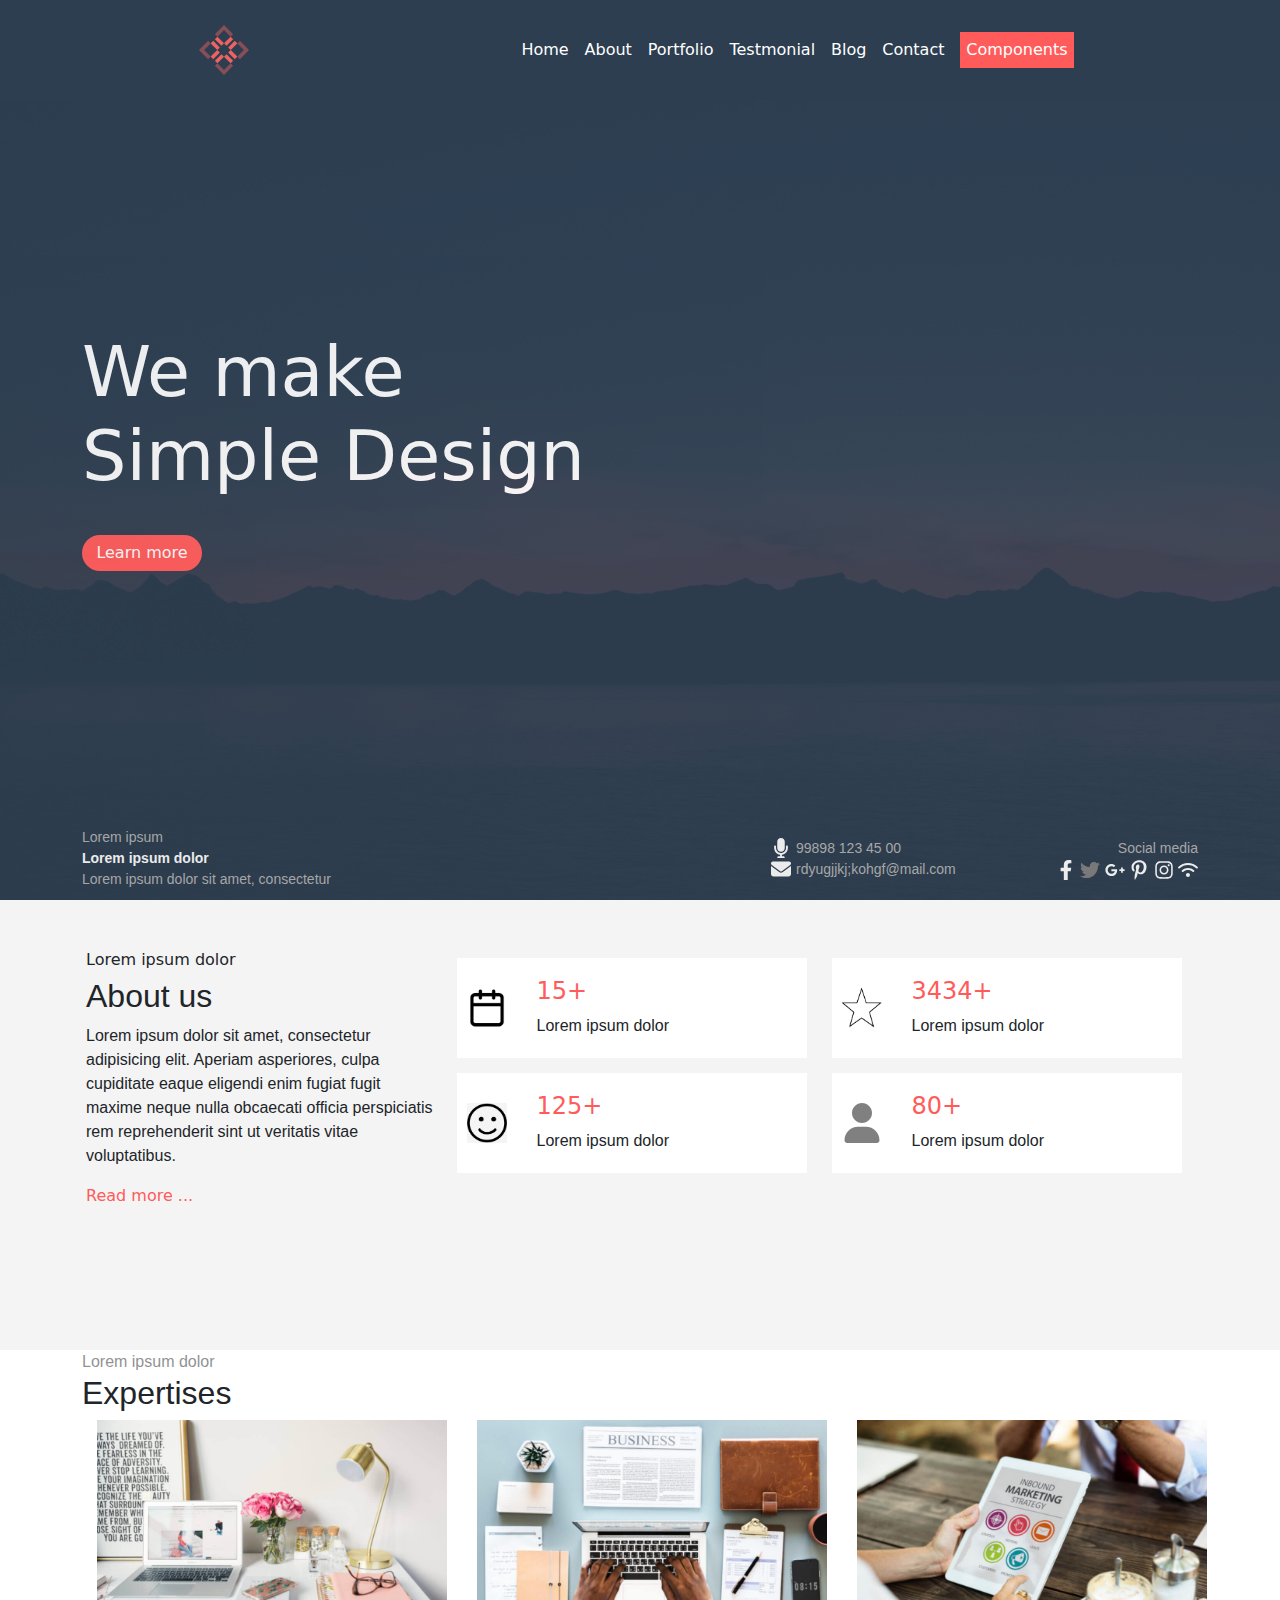
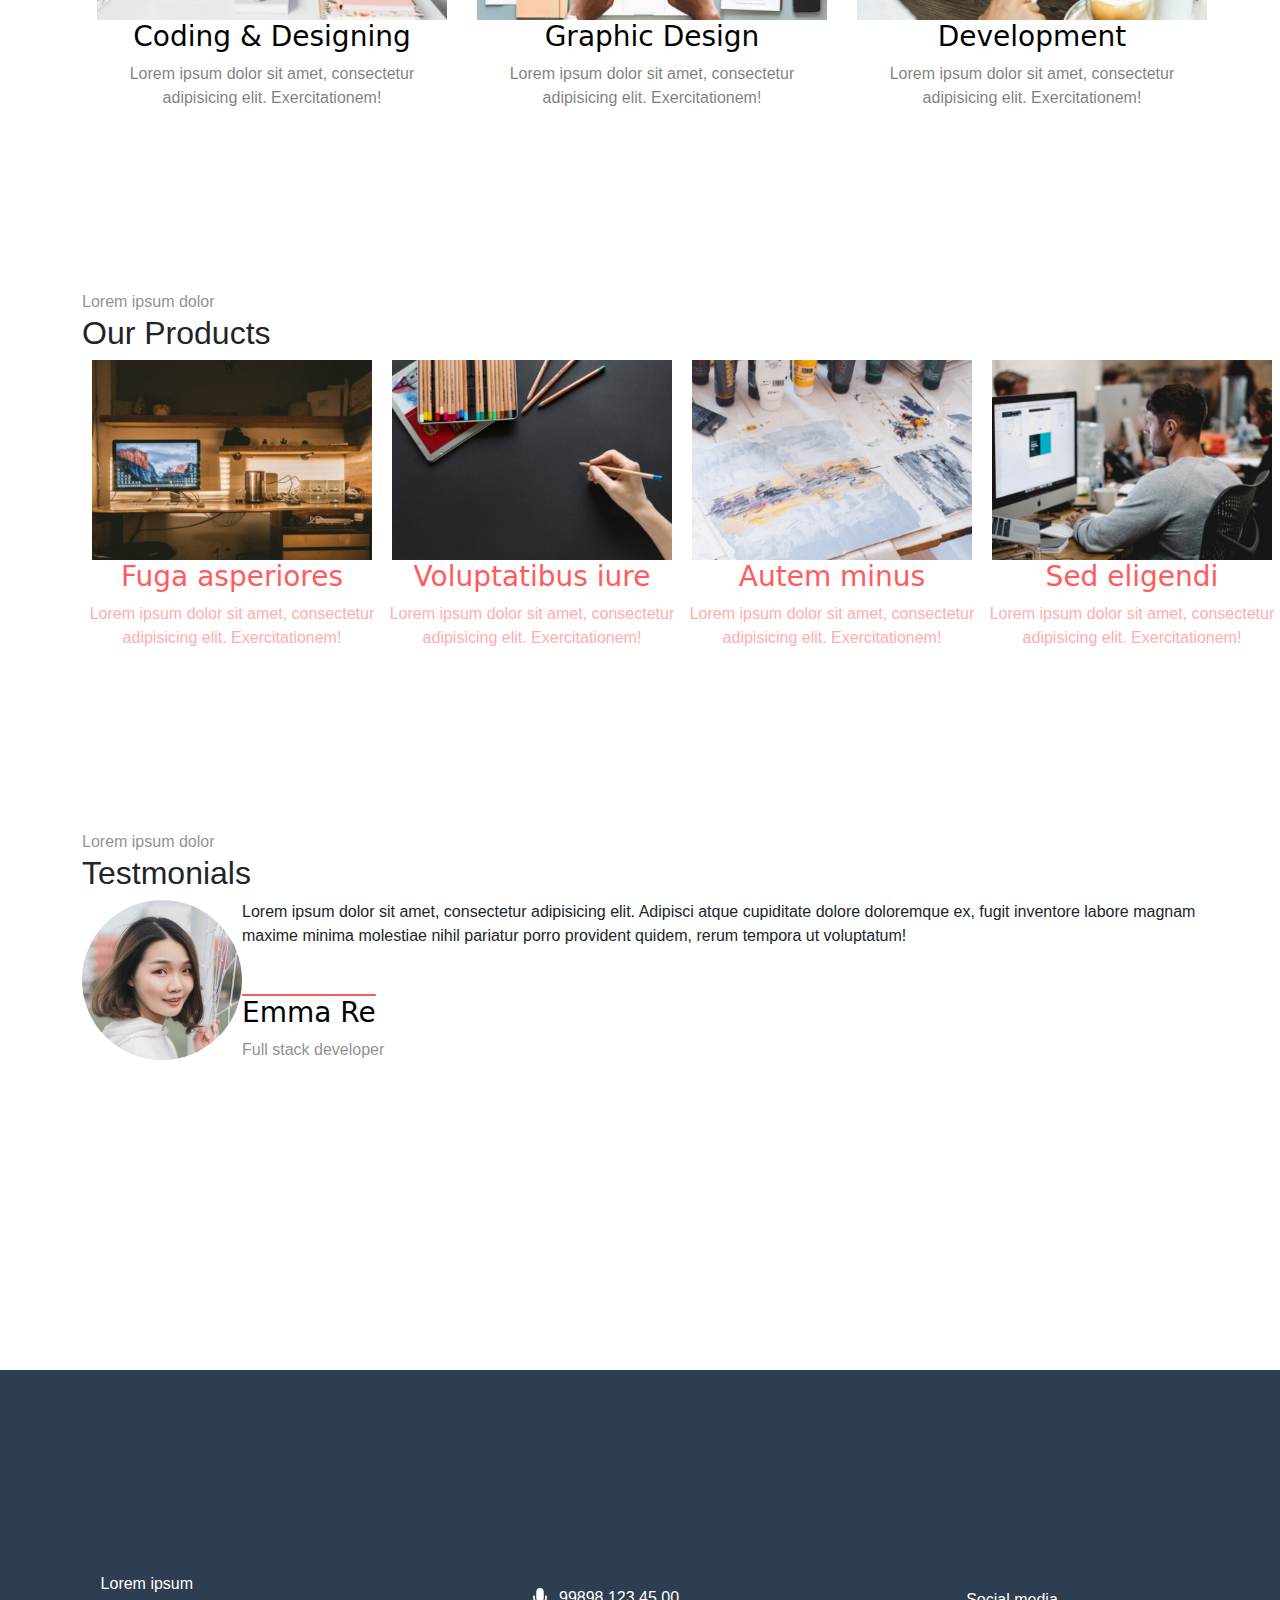
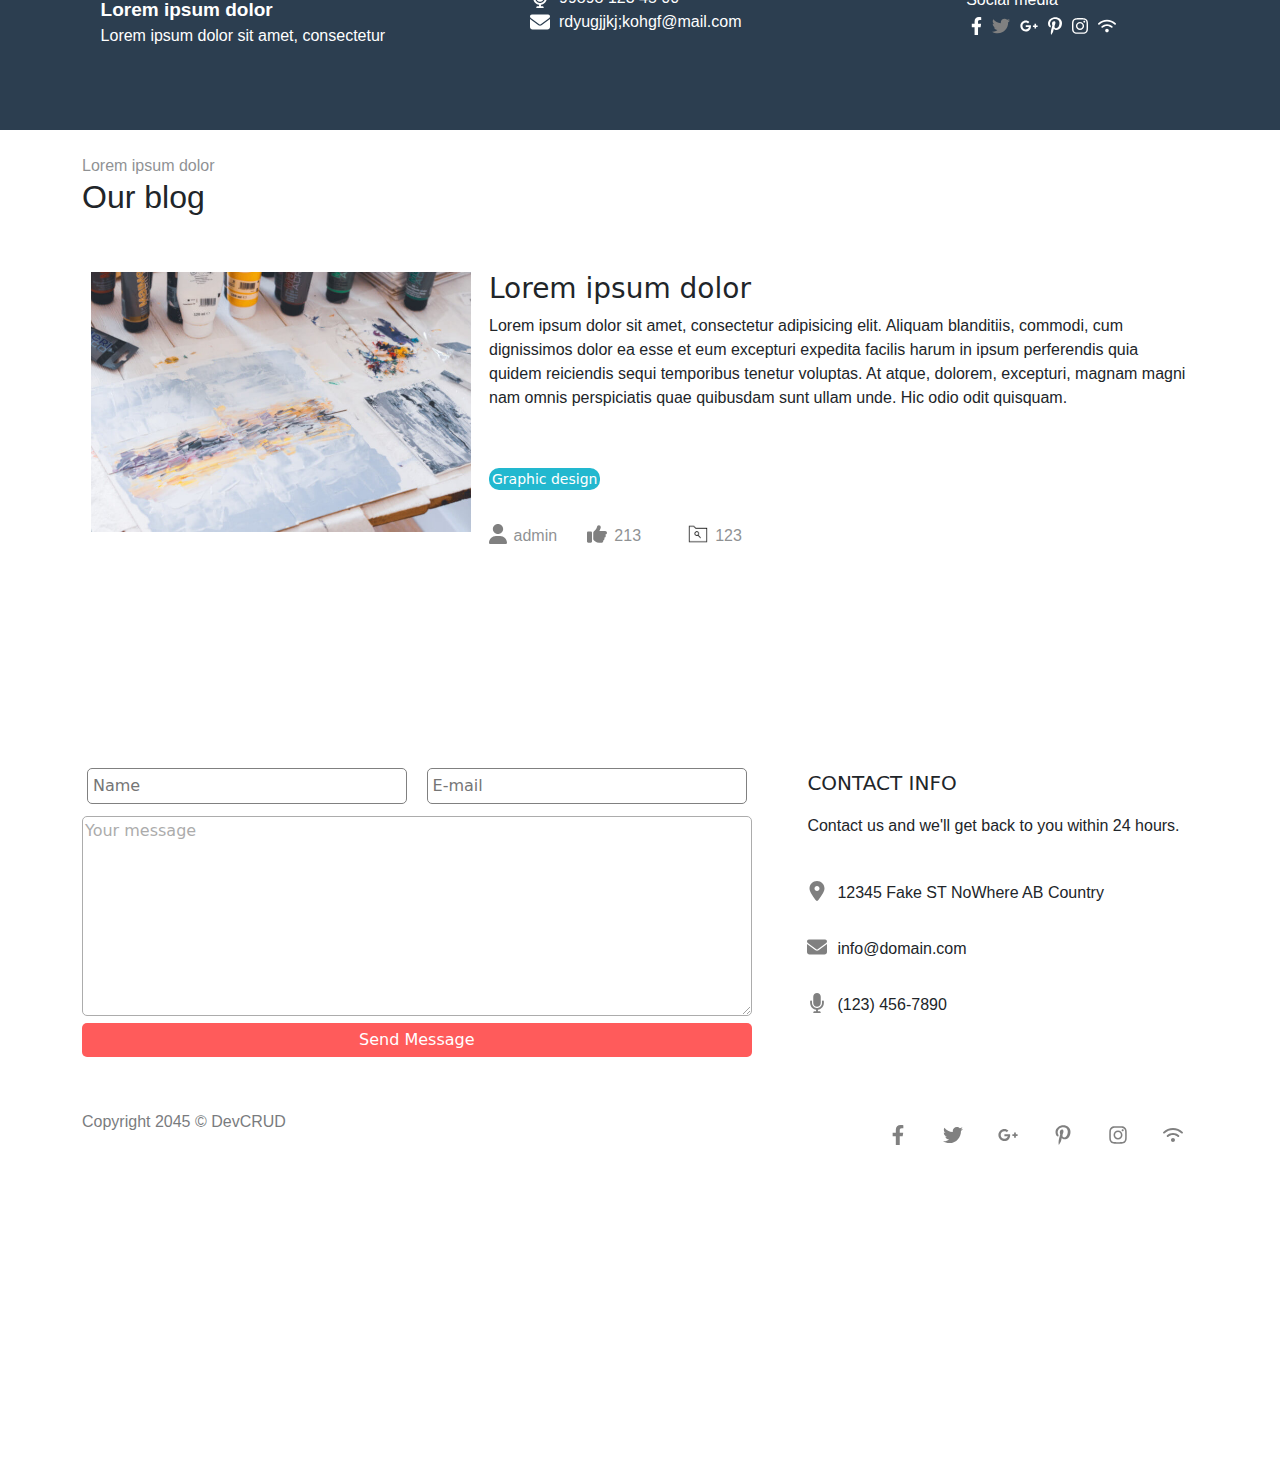
<file: index.html>
<!DOCTYPE html>
<html lang="en">
<head>
    <meta charset="UTF-8">
    <title>Design</title>
    <link rel="stylesheet" href="src/css/bootstrap-reboot.min.css">
    <link rel="stylesheet" href="src/css/bootstrap-grid.min.css">
    <link rel="stylesheet" href="src/css/newweb.css">
</head>
<body>
<header class="header">
    <nav>
        <div class="container">
            <div class="header_menu">
                <div class="header_logo">
                    <img src="src/icons/brand%20(1).svg" alt="">
                </div>
                <ul>
                    <li><a href="">Home</a></li>
                    <li><a href="">About</a></li>
                    <li><a href="">Portfolio</a></li>
                    <li><a href="">Testmonial</a></li>
                    <li><a href="">Blog</a></li>
                    <li><a href="">Contact</a></li>
                    <li class="components"><a href="">Components</a></li>
                </ul>
            </div>
        </div>
    </nav>
</header>
<section class="promo">
    <div class="promo_block">
        <div class="container">
            <div class="promo_section">
                <div class="promo_title">
                    <h1>We make <br> Simple Design</h1>
                    <button>Learn more</button>
                </div>
                <div class="promo_links">
                    <div class="promo_item">
                        <p>Lorem ipsum</p>
                        <p class="paragraph">Lorem ipsum dolor</p>
                        <p>Lorem ipsum dolor sit amet, consectetur</p>
                    </div>
                    <div class="promo_link">
                        <div class="promo_item">
                            <div class="promo_self">
                                <img src="src/icons/microphone-solid.svg" alt="">
                                <p>99898 123 45 00</p>
                            </div>

                            <div>
                                <div class="promo_self">
                                    <img src="src/icons/envelope-solid.svg" alt="">
                                    <p>rdyugjjkj;kohgf@mail.com</p>
                                </div>
                            </div>
                        </div>

                        <div class="promo_item">
                            <p>Social media</p>
                            <div class="promo_img">
                                <img src="src/icons/facebook-f-brands.svg" alt="">
                                <img src="src/icons/twitter-brands.svg" alt="">
                                <img src="src/icons/google-plus-g-brands.svg" alt="">
                                <img src="src/icons/pinterest-p-brands.svg" alt="">
                                <img src="src/icons/instagram-brands.svg" alt="">
                                <img src="src/icons/wifi-solid.svg" alt="">
                            </div>
                        </div>
                    </div>
                </div>
            </div>
        </div>
    </div>
</section>
<section class="about">
    <div class="container">
        <div class="about_block">
            <div class="about_list">
                <h6>Lorem ipsum dolor</h6>
                <h2>About us</h2>
                <p>Lorem ipsum dolor sit amet, consectetur adipisicing elit. Aperiam asperiores, culpa cupiditate eaque
                    eligendi enim fugiat fugit maxime neque nulla obcaecati officia perspiciatis rem reprehenderit sint
                    ut veritatis vitae voluptatibus.</p>
                <a href="#">Read more ...</a>
            </div>
            <div class="about_list">
                <div class="about_list_item">
                    <img src="src/icons/images.png" alt="">
                    <div class="about_list_text">
                        <h4>15+</h4>
                        <p>Lorem ipsum dolor</p>
                    </div>
                </div>
                <div class="about_list_item">
                    <img src="src/icons/star.png" alt="">
                    <div class="about_list_text">
                        <h4>3434+</h4>
                        <p>Lorem ipsum dolor</p>
                    </div>
                </div>
                <div class="about_list_item">
                    <img src="src/icons/smile.png" alt="">
                    <div class="about_list_text">
                        <h4>125+</h4>
                        <p>Lorem ipsum dolor</p>
                    </div>
                </div>
                <div class="about_list_item">
                    <img src="src/icons/user-solid.svg" alt="">
                    <div class="about_list_text">
                        <h4>80+</h4>
                        <p>Lorem ipsum dolor</p>
                    </div>
                </div>
            </div>
        </div>
    </div>

</section>
<section class="expertises">
    <div class="container">
        <p class="expertises_text">Lorem ipsum dolor</p>
        <h2>Expertises</h2>
        <div class="container1">
            <div class="expertises_list">
                <a href="">
                    <div class="expertises_item">
                        <img src="src/img/img-5.jpg" alt="">
                        <h3>Coding & Designing</h3>
                        <p>Lorem ipsum dolor sit amet, consectetur adipisicing elit. Exercitationem!</p>
                    </div>
                </a>
            </div>
            <div class="expertises_list">
                <a href="">
                    <div class="expertises_item">
                        <img src="src/img/img-6.jpg" alt="">
                        <h3>Graphic Design</h3>
                        <p>Lorem ipsum dolor sit amet, consectetur adipisicing elit. Exercitationem!</p>
                    </div>
                </a>
            </div>
            <div class="expertises_list">
                <a href="">
                    <div class="expertises_item">
                        <img src="src/img/img-7.jpg" alt="">
                        <h3>Development</h3>
                        <p>Lorem ipsum dolor sit amet, consectetur adipisicing elit. Exercitationem!</p>
                    </div>
                </a>
            </div>
        </div>
    </div>
</section>
<section class="products">
    <div class="container">
        <p class="products_text">Lorem ipsum dolor</p>
        <h2>Our Products</h2>
        <div class="container2">
            <div class="products_list">
                <a href="">
                    <div class="products_item">
                        <img src="src/img/img-8.jpg" alt="">
                        <h3>Fuga asperiores</h3>
                        <p>Lorem ipsum dolor sit amet, consectetur adipisicing elit. Exercitationem!</p>
                    </div>
                </a>
            </div>
            <div class="products_list">
                <a href="">
                    <div class="products_item">
                        <img src="src/img/img-9.jpg" alt="">
                        <h3>Voluptatibus iure</h3>
                        <p>Lorem ipsum dolor sit amet, consectetur adipisicing elit. Exercitationem!</p>
                    </div>
                </a>
            </div>
            <div class="products_list">
                <a href="">
                    <div class="products_item">
                        <img src="src/img/img-10.jpg" alt="">
                        <h3>Autem minus</h3>
                        <p>Lorem ipsum dolor sit amet, consectetur adipisicing elit. Exercitationem!</p>
                    </div>
                </a>
            </div>
            <div class="products_list">
                <a href="">
                    <div class="products_item">
                        <img src="src/img/img-4.jpg" alt="">
                        <h3>Sed eligendi</h3>
                        <p>Lorem ipsum dolor sit amet, consectetur adipisicing elit. Exercitationem!</p>
                    </div>
                </a>
            </div>
        </div>
    </div>
</section>
<section class="testmonials">
    <div class="container">
        <p class="testmonials_text">Lorem ipsum dolor</p>
        <h2>Testmonials</h2>
        <div class="testmonial_item">
            <div class="image"><img src="src/img/avatar1.jpg" alt=""></div>
            <div class="test_text">
                <p>Lorem ipsum dolor sit amet, consectetur adipisicing elit. Adipisci atque cupiditate
                    dolore doloremque ex, fugit inventore labore magnam maxime minima molestiae nihil
                    pariatur porro provident quidem, rerum tempora ut voluptatum!</p>
                <br>
                <br>
                <h3><span>Emma Re</span></h3>
                <p class="full">Full stack developer</p>
            </div>
        </div>
    </div>
</section>
<section class="promo1">
    <div class="container">
        <div class="promo_container">
            <div class="promo_items1">
                <p>Lorem ipsum</p>
                <p class="paragraph">Lorem ipsum dolor</p>
                <p>Lorem ipsum dolor sit amet, consectetur</p>
            </div>

            <div class="promo_items1">
                <div class="promo_self1">
                    <img src="src/icons/microphone-solid.svg" alt="">
                    <p>99898 123 45 00</p>
                </div>
                <div>
                    <div class="promo_self1">
                        <img src="src/icons/envelope-solid.svg" alt="">
                        <p>rdyugjjkj;kohgf@mail.com</p>
                    </div>
                </div>
            </div>
            <div class="promo_items1">
                <div class="link_p">
                    <p>Social media</p>
                    <div class="promo_img1">
                        <img src="src/icons/facebook-f-brands.svg" alt="">
                        <img src="src/icons/twitter-brands.svg" alt="">
                        <img src="src/icons/google-plus-g-brands.svg" alt="">
                        <img src="src/icons/pinterest-p-brands.svg" alt="">
                        <img src="src/icons/instagram-brands.svg" alt="">
                        <img src="src/icons/wifi-solid.svg" alt="">
                    </div>
                </div>
            </div>
        </div>
    </div>

</section>
<section class="blog">
    <div class="container">
        <br>
        <p class="blogs_text">Lorem ipsum dolor</p>
        <h2>Our blog</h2>
        <br>
        <br>
        <div class="blog_item">
            <div class="image"><img src="src/img/img-10.jpg" alt=""></div>
            <div class="blog_text">
                <h3>Lorem ipsum dolor</h3>
                <p>Lorem ipsum dolor sit amet, consectetur adipisicing elit. Aliquam blanditiis, commodi, cum dignissimos dolor ea esse et eum excepturi expedita facilis harum in ipsum perferendis quia quidem reiciendis sequi temporibus tenetur voluptas. At atque, dolorem, excepturi, magnam magni nam omnis perspiciatis quae quibusdam sunt ullam unde. Hic odio odit quisquam.</p>
                <br>
                <br>
                <h3><span>Graphic design</span></h3>
                <br>
                <div class="blog_img">
                   <img src="src/icons/user-solid%20(1).svg" alt="">
                <p>admin</p>
                <img src="src/icons/thumbs-up-solid.svg" alt="">
                <p>213</p>
                <img src="src/icons/searchicon.png" alt="">
                <p>123</p>
               </div>
            </div>
            </div>
        </div>
</section>
<footer class="footer">
    <div class="container">
       <div class="mainfooter"><div class="inputs">
           <div class="email"> <input type="text" placeholder="Name">
               <input type="text" placeholder="E-mail"></div>
            <textarea placeholder="Your message"></textarea>
            <button>Send Message</button>
        </div>
        <div class="contactinfo">
            <h5> CONTACT INFO</h5>
            <p>Contact us and we'll get back to you within 24 hours.</p>
           <div class="contacts"> <div class="box"><img src="src/icons/location-dot-solid.svg" alt="">
               <p>12345 Fake ST NoWhere AB Country</p></div>
           <div class="box"> <img src="src/icons/envelope-solid%20—%20копия.svg" alt="">
               <p>info@domain.com</p></div>
           <div class="box"><img src="src/icons/microphone-solid%20—%20копия.svg" alt="">
               <p> (123) 456-7890</p></div>
           </div>
        </div>
       </div>
        <div class="smallfooter">
        <div class="copy">
            <p>Copyright 2045 © DevCRUD</p>
        </div>
        <div class="sites">
            <img src="src/icons/facebook-f-brands%20—%20копия.svg" alt="">
                        <img src="src/icons/twitter-brands%20—%20копия.svg" alt="">
                        <img src="src/icons/google-plus-g-brands%20—%20копия.svg" alt="">
                        <img src="src/icons/pinterest-p-brands%20—%20копия.svg" alt="">
                        <img src="src/icons/instagram-brands%20—%20копия.svg" alt="">
                        <img src="src/icons/wifi-solid%20—%20копия.svg" alt="">
        </div>
        </div>
    </div>
</footer>
</body>
</html>
</file>
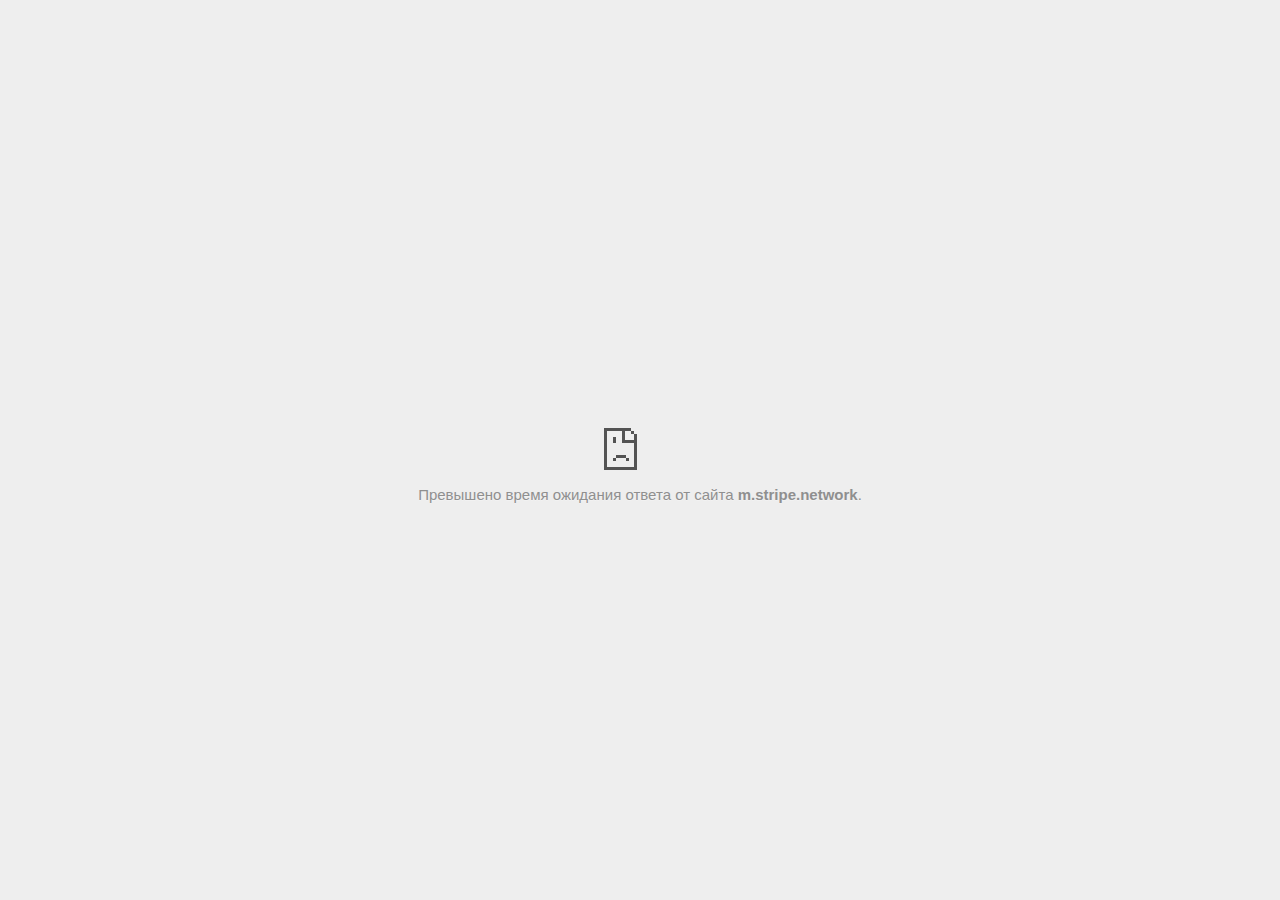
<file: src/icons/Icons _ Font Awesome_files/inner.html>
<!DOCTYPE html>
<!-- saved from url=(0029)chrome-error://chromewebdata/ -->
<html dir="ltr" lang="ru" subframe=""><head><meta http-equiv="Content-Type" content="text/html; charset=UTF-8">
  
  <meta name="color-scheme" content="light dark">
  <meta name="theme-color" content="#fff">
  <meta name="viewport" content="width=device-width, initial-scale=1.0,
                                 maximum-scale=1.0, user-scalable=no">
  <title>m.stripe.network</title>
  <style>/* Copyright 2017 The Chromium Authors. All rights reserved.
 * Use of this source code is governed by a BSD-style license that can be
 * found in the LICENSE file. */

a {
  color: var(--link-color);
}

body {
  --background-color: #fff;
  --error-code-color: var(--google-gray-700);
  --google-blue-100: rgb(210, 227, 252);
  --google-blue-300: rgb(138, 180, 248);
  --google-blue-600: rgb(26, 115, 232);
  --google-blue-700: rgb(25, 103, 210);
  --google-gray-100: rgb(241, 243, 244);
  --google-gray-300: rgb(218, 220, 224);
  --google-gray-500: rgb(154, 160, 166);
  --google-gray-50: rgb(248, 249, 250);
  --google-gray-600: rgb(128, 134, 139);
  --google-gray-700: rgb(95, 99, 104);
  --google-gray-800: rgb(60, 64, 67);
  --google-gray-900: rgb(32, 33, 36);
  --heading-color: var(--google-gray-900);
  --link-color: rgb(88, 88, 88);
  --popup-container-background-color: rgba(0,0,0,.65);
  --primary-button-fill-color-active: var(--google-blue-700);
  --primary-button-fill-color: var(--google-blue-600);
  --primary-button-text-color: #fff;
  --quiet-background-color: rgb(247, 247, 247);
  --secondary-button-border-color: var(--google-gray-500);
  --secondary-button-fill-color: #fff;
  --secondary-button-hover-border-color: var(--google-gray-600);
  --secondary-button-hover-fill-color: var(--google-gray-50);
  --secondary-button-text-color: var(--google-gray-700);
  --small-link-color: var(--google-gray-700);
  --text-color: var(--google-gray-700);
  background: var(--background-color);
  color: var(--text-color);
  word-wrap: break-word;
}

.nav-wrapper .secondary-button {
  background: var(--secondary-button-fill-color);
  border: 1px solid var(--secondary-button-border-color);
  color: var(--secondary-button-text-color);
  float: none;
  margin: 0;
  padding: 8px 16px;
}

.hidden {
  display: none;
}

html {
  -webkit-text-size-adjust: 100%;
  font-size: 125%;
}

.icon {
  background-repeat: no-repeat;
  background-size: 100%;
}

@media (prefers-color-scheme: dark) {
  body {
    --background-color: var(--google-gray-900);
    --error-code-color: var(--google-gray-500);
    --heading-color: var(--google-gray-500);
    --link-color: var(--google-blue-300);
    --primary-button-fill-color-active: rgb(129, 162, 208);
    --primary-button-fill-color: var(--google-blue-300);
    --primary-button-text-color: var(--google-gray-900);
    --quiet-background-color: var(--background-color);
    --secondary-button-border-color: var(--google-gray-700);
    --secondary-button-fill-color: var(--google-gray-900);
    --secondary-button-hover-fill-color: rgb(48, 51, 57);
    --secondary-button-text-color: var(--google-blue-300);
    --small-link-color: var(--google-blue-300);
    --text-color: var(--google-gray-500);
  }
}
</style>
  <style>/* Copyright 2014 The Chromium Authors. All rights reserved.
   Use of this source code is governed by a BSD-style license that can be
   found in the LICENSE file. */

button {
  border: 0;
  border-radius: 4px;
  box-sizing: border-box;
  color: var(--primary-button-text-color);
  cursor: pointer;
  float: right;
  font-size: .875em;
  margin: 0;
  padding: 8px 16px;
  transition: box-shadow 150ms cubic-bezier(0.4, 0, 0.2, 1);
  user-select: none;
}

[dir='rtl'] button {
  float: left;
}

.bad-clock button,
.captive-portal button,
.https-only button,
.insecure-form button,
.lookalike-url button,
.main-frame-blocked button,
.neterror button,
.pdf button,
.ssl button,
.safe-browsing-billing button {
  background: var(--primary-button-fill-color);
}

button:active {
  background: var(--primary-button-fill-color-active);
  outline: 0;
}

#debugging {
  display: inline;
  overflow: auto;
}

.debugging-content {
  line-height: 1em;
  margin-bottom: 0;
  margin-top: 1em;
}

.debugging-content-fixed-width {
  display: block;
  font-family: monospace;
  font-size: 1.2em;
  margin-top: 0.5em;
}

.debugging-title {
  font-weight: bold;
}

#details {
  margin: 0 0 50px;
}

#details p:not(:first-of-type) {
  margin-top: 20px;
}

.secondary-button:active {
  border-color: white;
  box-shadow: 0 1px 2px 0 rgba(60, 64, 67, .3),
      0 2px 6px 2px rgba(60, 64, 67, .15);
}

.secondary-button:hover {
  background: var(--secondary-button-hover-fill-color);
  border-color: var(--secondary-button-hover-border-color);
  text-decoration: none;
}

.error-code {
  color: var(--error-code-color);
  font-size: .8em;
  margin-top: 12px;
  text-transform: uppercase;
}

#error-debugging-info {
  font-size: 0.8em;
}

h1 {
  color: var(--heading-color);
  font-size: 1.6em;
  font-weight: normal;
  line-height: 1.25em;
  margin-bottom: 16px;
}

h2 {
  font-size: 1.2em;
  font-weight: normal;
}

.icon {
  height: 72px;
  margin: 0 0 40px;
  width: 72px;
}

input[type=checkbox] {
  opacity: 0;
}

input[type=checkbox]:focus ~ .checkbox::after {
  outline: -webkit-focus-ring-color auto 5px;
}

.interstitial-wrapper {
  box-sizing: border-box;
  font-size: 1em;
  line-height: 1.6em;
  margin: 14vh auto 0;
  max-width: 600px;
  width: 100%;
}

#main-message > p {
  display: inline;
}

#extended-reporting-opt-in {
  font-size: .875em;
  margin-top: 32px;
}

#extended-reporting-opt-in label {
  display: grid;
  grid-template-columns: 1.8em 1fr;
  position: relative;
}

#enhanced-protection-message {
  border-radius: 4px;
  font-size: 1em;
  margin-top: 32px;
  padding: 10px 5px;
}

#enhanced-protection-message label {
  display: grid;
  grid-template-columns: 2.5em 1fr;
  position: relative;
}

#enhanced-protection-message div {
  margin: 0.5em;
}

#enhanced-protection-message .icon {
  height: 1.5em;
  vertical-align: middle;
  width: 1.5em;
}

.nav-wrapper {
  margin-top: 51px;
}

.nav-wrapper::after {
  clear: both;
  content: '';
  display: table;
  width: 100%;
}

.small-link {
  color: var(--small-link-color);
  font-size: .875em;
}

.checkboxes {
  flex: 0 0 24px;
}

.checkbox {
  --padding: .9em;
  background: transparent;
  display: block;
  height: 1em;
  left: -1em;
  padding-inline-start: var(--padding);
  position: absolute;
  right: 0;
  top: -.5em;
  width: 1em;
}

.checkbox::after {
  border: 1px solid white;
  border-radius: 2px;
  content: '';
  height: 1em;
  left: var(--padding);
  position: absolute;
  top: var(--padding);
  width: 1em;
}

.checkbox::before {
  background: transparent;
  border: 2px solid white;
  border-inline-end-width: 0;
  border-top-width: 0;
  content: '';
  height: .2em;
  left: calc(.3em + var(--padding));
  opacity: 0;
  position: absolute;
  top: calc(.3em  + var(--padding));
  transform: rotate(-45deg);
  width: .5em;
}

input[type=checkbox]:checked ~ .checkbox::before {
  opacity: 1;
}

#recurrent-error-message {
  background: #ededed;
  border-radius: 4px;
  margin-bottom: 16px;
  margin-top: 12px;
  padding: 12px 16px;
}

.showing-recurrent-error-message #extended-reporting-opt-in {
  margin-top: 16px;
}

.showing-recurrent-error-message #enhanced-protection-message {
  margin-top: 16px;
}

@media (max-width: 700px) {
  .interstitial-wrapper {
    padding: 0 10%;
  }

  #error-debugging-info {
    overflow: auto;
  }
}

@media (max-width: 420px) {
  button,
  [dir='rtl'] button,
  .small-link {
    float: none;
    font-size: .825em;
    font-weight: 500;
    margin: 0;
    width: 100%;
  }

  button {
    padding: 16px 24px;
  }

  #details {
    margin: 20px 0 20px 0;
  }

  #details p:not(:first-of-type) {
    margin-top: 10px;
  }

  .secondary-button:not(.hidden) {
    display: block;
    margin-top: 20px;
    text-align: center;
    width: 100%;
  }

  .interstitial-wrapper {
    padding: 0 5%;
  }

  #extended-reporting-opt-in {
    margin-top: 24px;
  }

  #enhanced-protection-message {
    margin-top: 24px;
  }

  .nav-wrapper {
    margin-top: 30px;
  }
}

/**
 * Mobile specific styling.
 * Navigation buttons are anchored to the bottom of the screen.
 * Details message replaces the top content in its own scrollable area.
 */

@media (max-width: 420px) {
  .nav-wrapper .secondary-button {
    border: 0;
    margin: 16px 0 0;
    margin-inline-end: 0;
    padding-bottom: 16px;
    padding-top: 16px;
  }
}

/* Fixed nav. */
@media (min-width: 240px) and (max-width: 420px) and
       (min-height: 401px),
       (min-width: 421px) and (min-height: 240px) and
       (max-height: 560px) {
  body .nav-wrapper {
    background: var(--background-color);
    bottom: 0;
    box-shadow: 0 -12px 24px var(--background-color);
    left: 0;
    margin: 0 auto;
    max-width: 736px;
    padding-inline-end: 24px;
    padding-inline-start: 24px;
    position: fixed;
    right: 0;
    width: 100%;
    z-index: 2;
  }

  .interstitial-wrapper {
    max-width: 736px;
  }

  #details,
  #main-content {
    padding-bottom: 40px;
  }

  #details {
    padding-top: 5.5vh;
  }

  button.small-link {
    color: var(--google-blue-600);
  }
}

@media (max-width: 420px) and (orientation: portrait),
       (max-height: 560px) {
  body {
    margin: 0 auto;
  }

  button,
  [dir='rtl'] button,
  button.small-link,
  .nav-wrapper .secondary-button {
    font-family: Roboto-Regular,Helvetica;
    font-size: .933em;
    margin: 6px 0;
    transform: translatez(0);
  }

  .nav-wrapper {
    box-sizing: border-box;
    padding-bottom: 8px;
    width: 100%;
  }

  #details {
    box-sizing: border-box;
    height: auto;
    margin: 0;
    opacity: 1;
    transition: opacity 250ms cubic-bezier(0.4, 0, 0.2, 1);
  }

  #details.hidden,
  #main-content.hidden {
    height: 0;
    opacity: 0;
    overflow: hidden;
    padding-bottom: 0;
    transition: none;
  }

  h1 {
    font-size: 1.5em;
    margin-bottom: 8px;
  }

  .icon {
    margin-bottom: 5.69vh;
  }

  .interstitial-wrapper {
    box-sizing: border-box;
    margin: 7vh auto 12px;
    padding: 0 24px;
    position: relative;
  }

  .interstitial-wrapper p {
    font-size: .95em;
    line-height: 1.61em;
    margin-top: 8px;
  }

  #main-content {
    margin: 0;
    transition: opacity 100ms cubic-bezier(0.4, 0, 0.2, 1);
  }

  .small-link {
    border: 0;
  }

  .suggested-left > #control-buttons,
  .suggested-right > #control-buttons {
    float: none;
    margin: 0;
  }
}

@media (min-width: 421px) and (min-height: 500px) and (max-height: 560px) {
  .interstitial-wrapper {
    margin-top: 10vh;
  }
}

@media (min-height: 400px) and (orientation:portrait) {
  .interstitial-wrapper {
    margin-bottom: 145px;
  }
}

@media (min-height: 299px) {
  .nav-wrapper {
    padding-bottom: 16px;
  }
}

@media (max-height: 560px) and (min-height: 240px) and (orientation:landscape) {
  .extended-reporting-has-checkbox #details {
    padding-bottom: 80px;
  }
}

@media (min-height: 500px) and (max-height: 650px) and (max-width: 414px) and
       (orientation: portrait) {
  .interstitial-wrapper {
    margin-top: 7vh;
  }
}

@media (min-height: 650px) and (max-width: 414px) and (orientation: portrait) {
  .interstitial-wrapper {
    margin-top: 10vh;
  }
}

/* Small mobile screens. No fixed nav. */
@media (max-height: 400px) and (orientation: portrait),
       (max-height: 239px) and (orientation: landscape),
       (max-width: 419px) and (max-height: 399px) {
  .interstitial-wrapper {
    display: flex;
    flex-direction: column;
    margin-bottom: 0;
  }

  #details {
    flex: 1 1 auto;
    order: 0;
  }

  #main-content {
    flex: 1 1 auto;
    order: 0;
  }

  .nav-wrapper {
    flex: 0 1 auto;
    margin-top: 8px;
    order: 1;
    padding-inline-end: 0;
    padding-inline-start: 0;
    position: relative;
    width: 100%;
  }

  button,
  .nav-wrapper .secondary-button {
    padding: 16px 24px;
  }

  button.small-link {
    color: var(--google-blue-600);
  }
}

@media (max-width: 239px) and (orientation: portrait) {
  .nav-wrapper {
    padding-inline-end: 0;
    padding-inline-start: 0;
  }
}
</style>
  <style>/* Copyright 2013 The Chromium Authors. All rights reserved.
 * Use of this source code is governed by a BSD-style license that can be
 * found in the LICENSE file. */

/* Don't use the main frame div when the error is in a subframe. */
html[subframe] #main-frame-error {
  display: none;
}

/* Don't use the subframe error div when the error is in a main frame. */
html:not([subframe]) #sub-frame-error {
  display: none;
}

h1 {
  margin-top: 0;
  word-wrap: break-word;
}

h1 span {
  font-weight: 500;
}

a {
  text-decoration: none;
}

.icon {
  -webkit-user-select: none;
  display: inline-block;
}

.icon-generic {
  /* Can't access chrome://theme/IDR_ERROR_NETWORK_GENERIC from an untrusted
   * renderer process, so embed the resource manually. */
  content: -webkit-image-set(
      url([data-uri]) 1x,
      url([data-uri]) 2x);
}

.icon-offline {
  content: -webkit-image-set(
      url([data-uri]) 1x,
      url([data-uri]) 2x);
  position: relative;
}

.icon-disabled {
  content: -webkit-image-set(
      url([data-uri]) 1x,
      url([data-uri]) 2x);
  width: 112px;
}

.hidden {
  display: none;
}

#suggestions-list a {
  color: var(--google-blue-600);
}

#suggestions-list p {
  margin-block-end: 0;
}

#suggestions-list ul {
  margin-top: 0;
}

.single-suggestion {
  list-style-type: none;
  padding-inline-start: 0;
}

#error-information-button {
  content: url([data-uri]);
  height: 24px;
  vertical-align: -.15em;
  width: 24px;
}

.use-popup-container#error-information-popup-container
  #error-information-popup {
  align-items: center;
  background-color: var(--popup-container-background-color);
  display: flex;
  height: 100%;
  left: 0;
  position: fixed;
  top: 0;
  width: 100%;
  z-index: 100;
}

.use-popup-container#error-information-popup-container
  #error-information-popup-content > p {
  margin-bottom: 11px;
  margin-inline-start: 20px;
}

.use-popup-container#error-information-popup-container #suggestions-list ul {
  margin-inline-start: 15px;
}

.use-popup-container#error-information-popup-container
  #error-information-popup-box {
  background-color: var(--background-color);
  left: 5%;
  padding-bottom: 15px;
  padding-top: 15px;
  position: fixed;
  width: 90%;
  z-index: 101;
}

.use-popup-container#error-information-popup-container div.error-code {
  margin-inline-start: 20px;
}

.use-popup-container#error-information-popup-container #suggestions-list p {
  margin-inline-start: 20px;
}

:not(.use-popup-container)#error-information-popup-container
  #error-information-popup-close {
  display: none;
}

#error-information-popup-close {
  margin-bottom: 0;
  margin-inline-end: 35px;
  margin-top: 15px;
  text-align: end;
}

.link-button {
  color: rgb(66, 133, 244);
  display: inline-block;
  font-weight: bold;
  text-transform: uppercase;
}

#sub-frame-error-details {

  color: #8F8F8F;

  /* Not done on mobile for performance reasons. */
  text-shadow: 0 1px 0 rgba(255,255,255,0.3);

}

[jscontent=hostName],
[jscontent=failedUrl] {
  overflow-wrap: break-word;
}

.secondary-button {
  background: #d9d9d9;
  color: #696969;
  margin-inline-end: 16px;
}

.snackbar {
  background: #323232;
  border-radius: 2px;
  bottom: 24px;
  box-sizing: border-box;
  color: #fff;
  font-size: .87em;
  left: 24px;
  max-width: 568px;
  min-width: 288px;
  opacity: 0;
  padding: 16px 24px 12px;
  position: fixed;
  transform: translateY(90px);
  will-change: opacity, transform;
  z-index: 999;
}

.snackbar-show {
  -webkit-animation:
    show-snackbar 250ms cubic-bezier(0, 0, 0.2, 1) forwards,
    hide-snackbar 250ms cubic-bezier(0.4, 0, 1, 1) forwards 5s;
}

@-webkit-keyframes show-snackbar {
  100% {
    opacity: 1;
    transform: translateY(0);
  }
}

@-webkit-keyframes hide-snackbar {
  0% {
    opacity: 1;
    transform: translateY(0);
  }
  100% {
    opacity: 0;
    transform: translateY(90px);
  }
}

.suggestions {
  margin-top: 18px;
}

.suggestion-header {
  font-weight: bold;
  margin-bottom: 4px;
}

.suggestion-body {
  color: #777;
}

/* Decrease padding at low sizes. */
@media (max-width: 640px), (max-height: 640px) {
  h1 {
    margin: 0 0 15px;
  }
  .suggestions {
    margin-top: 10px;
  }
  .suggestion-header {
    margin-bottom: 0;
  }
}

#download-link,
#download-link-clicked {
  margin-bottom: 30px;
  margin-top: 30px;
}

#download-link-clicked {
  color: #BBB;
}

#download-link::before,
#download-link-clicked::before {
  content: url([data-uri]);
  display: inline-block;
  margin-inline-end: 4px;
  vertical-align: -webkit-baseline-middle;
}

#download-link-clicked::before {
  opacity: 0;
  width: 0;
}

#offline-content-list-visibility-card {
  border: 1px solid white;
  border-radius: 8px;
  display: flex;
  font-size: .8em;
  justify-content: space-between;
  line-height: 1;
}

#offline-content-list.list-hidden #offline-content-list-visibility-card {
  border-color: rgb(218, 220, 224);
}

#offline-content-list-visibility-card > div {
  padding: 1em;
}

#offline-content-list-title {
  color: var(--google-gray-700);
}

#offline-content-list-show-text,
#offline-content-list-hide-text {
  color: rgb(66, 133, 244);
}

/* Hides the "hide" text div when the offline content list is collapsed/hidden
 * and, alternatively, hides the "show" text div when the offline content list
 * is expanded/shown.
 */
#offline-content-list.list-hidden #offline-content-list-hide-text,
#offline-content-list:not(.list-hidden) #offline-content-list-show-text {
  display: none;
}

/* Controls the animation of the offline content list when it is expanded/shown.
 */
#offline-content-suggestions {
  /* Max-height has to be set for the height animation to work. The chosen value
   * is a little greater than the maximum height the list will have, when all
   * suggestions have images, so that it is never clamped. This makes so that
   * when the actual height is smaller then the animation is not as smooth.
   */
  max-height: 27em;
  transition: max-height 200ms ease-in, visibility 0s 200ms,
              opacity 200ms 200ms linear;
}

/* Controls the animation of the offline content list when it is
 * collapsed/hidden.
 */
#offline-content-list.list-hidden #offline-content-suggestions {
  max-height: 0;
  opacity: 0;
  transition: opacity 200ms linear, visibility 0s 200ms,
              max-height 200ms 200ms ease-out;
  visibility: hidden;
}

#offline-content-list {
  margin-inline-start: -5%;
  width: 110%;
}

/* The selectors below adjust the "overflow" of the suggestion cards contents
 * based on the same screen size based strategy used for the main frame, which
 * is applied by the `interstitial-wrapper` class. */
@media (max-width: 420px)  {
  #offline-content-list {
    margin-inline-start: -2.5%;
    width: 105%;
  }
}
@media (max-width: 420px) and (orientation: portrait),
       (max-height: 560px) {
  #offline-content-list {
    margin-inline-start: -12px;
    width: calc(100% + 24px);
  }
}

.suggestion-with-image .offline-content-suggestion-thumbnail {
  flex-basis: 8.2em;
  flex-shrink: 0;
}

.suggestion-with-image .offline-content-suggestion-thumbnail > img {
  height: 100%;
  width: 100%;
}

.suggestion-with-image #offline-content-list:not(.is-rtl)
.offline-content-suggestion-thumbnail > img {
  border-bottom-right-radius: 7px;
  border-top-right-radius: 7px;
}

.suggestion-with-image #offline-content-list.is-rtl
.offline-content-suggestion-thumbnail > img {
  border-bottom-left-radius: 7px;
  border-top-left-radius: 7px;
}

.suggestion-with-icon .offline-content-suggestion-thumbnail {
  align-items: center;
  display: flex;
  justify-content: center;
  min-height: 4.2em;
  min-width: 4.2em;
}

.suggestion-with-icon .offline-content-suggestion-thumbnail > div {
  align-items: center;
  background-color: rgb(241, 243, 244);
  border-radius: 50%;
  display: flex;
  height: 2.3em;
  justify-content: center;
  width: 2.3em;
}

.suggestion-with-icon .offline-content-suggestion-thumbnail > div > img {
  height: 1.45em;
  width: 1.45em;
}

.offline-content-suggestion-favicon {
  height: 1em;
  margin-inline-end: 0.4em;
  width: 1.4em;
}

.offline-content-suggestion-favicon > img {
  height: 1.4em;
  width: 1.4em;
}

.no-favicon .offline-content-suggestion-favicon {
  display: none;
}

.image-video {
  content: url([data-uri]);
}

.image-music-note {
  content: url([data-uri]);
}

.image-earth {
  content: url([data-uri]);
}

.image-file {
  content: url([data-uri]);
}

.offline-content-suggestion-texts {
  display: flex;
  flex-direction: column;
  justify-content: space-between;
  line-height: 1.3;
  padding: .9em;
  width: 100%;
}

.offline-content-suggestion-title {
  -webkit-box-orient: vertical;
  -webkit-line-clamp: 3;
  color: rgb(32, 33, 36);
  display: -webkit-box;
  font-size: 1.1em;
  overflow: hidden;
  text-overflow: ellipsis;
}

div.offline-content-suggestion {
  align-items: stretch;
  border: 1px solid rgb(218, 220, 224);
  border-radius: 8px;
  display: flex;
  justify-content: space-between;
  margin-bottom: .8em;
}

.suggestion-with-image {
  flex-direction: row;
  height: 8.2em;
  max-height: 8.2em;
}

.suggestion-with-icon {
  flex-direction: row-reverse;
  height: 4.2em;
  max-height: 4.2em;
}

.suggestion-with-icon .offline-content-suggestion-title {
  -webkit-line-clamp: 1;
  word-break: break-all;
}

.suggestion-with-icon .offline-content-suggestion-texts {
  padding-inline-start: 0;
}

.offline-content-suggestion-attribution-freshness {
  color: rgb(95, 99, 104);
  display: flex;
  font-size: .8em;
  line-height: 1.7em;
}

.offline-content-suggestion-attribution {
  -webkit-box-orient: vertical;
  -webkit-line-clamp: 1;
  display: -webkit-box;
  flex-shrink: 1;
  margin-inline-end: 0.3em;
  overflow: hidden;
  overflow-wrap: break-word;
  text-overflow: ellipsis;
  word-break: break-all;
}

.no-attribution .offline-content-suggestion-attribution {
  display: none;
}

.offline-content-suggestion-freshness::before {
  content: '-';
  display: inline-block;
  flex-shrink: 0;
  margin-inline-end: .1em;
  margin-inline-start: .1em;
}

.no-attribution .offline-content-suggestion-freshness::before {
  display: none;
}

.offline-content-suggestion-freshness {
  flex-shrink: 0;
}

.suggestion-with-image .offline-content-suggestion-pin-spacer {
  flex-grow: 100;
  flex-shrink: 1;
}

.suggestion-with-image .offline-content-suggestion-pin {
  content: url([data-uri]);
  flex-shrink: 0;
  height: 1.4em;
  margin-inline-start: .4em;
  width: 1.4em;
}

/* Controls the animation (and a bit more) of the launch-downloads-home action
 * button when the offline content list is expanded/shown.
 */
#offline-content-list-action {
  text-align: center;
  transition: visibility 0s 200ms, opacity 200ms 200ms linear;
}

/* Controls the animation of the launch-downloads-home action button when the
 * offline content list is collapsed/hidden.
 */
#offline-content-list.list-hidden #offline-content-list-action {
  opacity: 0;
  transition: opacity 200ms linear, visibility 0s 200ms;
  visibility: hidden;
}

#cancel-save-page-button {
  background-image: url([data-uri]);
  background-position: right 27px center;
  background-repeat: no-repeat;
  border: 1px solid var(--google-gray-300);
  border-radius: 5px;
  color: var(--google-gray-700);
  margin-bottom: 26px;
  padding-bottom: 16px;
  padding-inline-end: 88px;
  padding-inline-start: 16px;
  padding-top: 16px;
  text-align: start;
}

html[dir='rtl'] #cancel-save-page-button {
  background-position: left 27px center;
}

#save-page-for-later-button {
  display: flex;
  justify-content: start;
}

#save-page-for-later-button a::before {
  content: url([data-uri]);
  display: inline-block;
  margin-inline-end: 4px;
  vertical-align: -webkit-baseline-middle;
}

.hidden#save-page-for-later-button {
  display: none;
}

/* Don't allow overflow when in a subframe. */
html[subframe] body {
  overflow: hidden;
}

#sub-frame-error {
  -webkit-align-items: center;
  -webkit-flex-flow: column;
  -webkit-justify-content: center;
  background-color: #DDD;
  display: -webkit-flex;
  height: 100%;
  left: 0;
  position: absolute;
  text-align: center;
  top: 0;
  transition: background-color 200ms ease-in-out;
  width: 100%;
}

#sub-frame-error:hover {
  background-color: #EEE;
}

#sub-frame-error .icon-generic {
  margin: 0 0 16px;
}

#sub-frame-error-details {
  margin: 0 10px;
  text-align: center;
  visibility: hidden;
}

/* Show details only when hovering. */
#sub-frame-error:hover #sub-frame-error-details {
  visibility: visible;
}

/* If the iframe is too small, always hide the error code. */
/* TODO(mmenke): See if overflow: no-display works better, once supported. */
@media (max-width: 200px), (max-height: 95px) {
  #sub-frame-error-details {
    display: none;
  }
}

/* Adjust icon for small embedded frames in apps. */
@media (max-height: 100px) {
  #sub-frame-error .icon-generic {
    height: auto;
    margin: 0;
    padding-top: 0;
    width: 25px;
  }
}

/* details-button is special; it's a <button> element that looks like a link. */
#details-button {
  box-shadow: none;
  min-width: 0;
}

/* Styles for platform dependent separation of controls and details button. */
.suggested-left > #control-buttons,
.suggested-right > #details-button {
  float: left;
}

.suggested-right > #control-buttons,
.suggested-left > #details-button {
  float: right;
}

.suggested-left .secondary-button {
  margin-inline-end: 0;
  margin-inline-start: 16px;
}

#details-button.singular {
  float: none;
}

/* download-button shows both icon and text. */
#download-button {
  padding-bottom: 4px;
  padding-top: 4px;
  position: relative;
}

#download-button::before {
  background: -webkit-image-set(
      url([data-uri]) 1x,
      url([data-uri]) 2x)
    no-repeat;
  content: '';
  display: inline-block;
  height: 24px;
  margin-inline-end: 4px;
  margin-inline-start: -4px;
  vertical-align: middle;
  width: 24px;
}

#download-button:disabled {
  background: rgb(180, 206, 249);
  color: rgb(255, 255, 255);
}

#buttons::after {
  clear: both;
  content: '';
  display: block;
  width: 100%;
}

/* Offline page */
html[dir='rtl'] .runner-container,
html[dir='rtl'].offline .icon-offline {
  transform: scaleX(-1);
}

.offline {
  transition: filter 1.5s cubic-bezier(0.65, 0.05, 0.36, 1),
              background-color 1.5s cubic-bezier(0.65, 0.05, 0.36, 1);

  will-change: filter, background-color;

}

.offline body {
  transition: background-color 1.5s cubic-bezier(0.65, 0.05, 0.36, 1);
}

.offline #main-message > p {
  display: none;
}

.offline.inverted {
  background-color: #fff;
  filter: invert(1);
}

.offline.inverted body {
  background-color: #fff;
}

.offline .interstitial-wrapper {
  color: var(--text-color);
  font-size: 1em;
  line-height: 1.55;
  margin: 0 auto;
  max-width: 600px;
  padding-top: 100px;
  position: relative;
  width: 100%;
}

.offline .runner-container {
  direction: ltr;
  height: 150px;
  max-width: 600px;
  overflow: hidden;
  position: absolute;
  top: 35px;
  width: 44px;
}

.offline .runner-container:focus {
  outline: none;
}

.offline .runner-container:focus-visible {
  outline: 3px solid var(--google-blue-300);
}

.offline .runner-canvas {
  height: 150px;
  max-width: 600px;
  opacity: 1;
  overflow: hidden;
  position: absolute;
  top: 0;
  z-index: 10;
}

.offline .controller {
  height: 100vh;
  left: 0;
  position: absolute;
  top: 0;
  width: 100vw;
  z-index: 9;
}

#offline-resources {
  display: none;
}

#offline-instruction {
  image-rendering: pixelated;
  left: 0;
  margin: auto;
  position: absolute;
  right: 0;
  top: 60px;
  width: fit-content;
}

.offline-runner-live-region {
  bottom: 0;
  clip-path: polygon(0 0, 0 0, 0 0);
  color: var(--background-color);
  display: block;
  font-size: xx-small;
  overflow: hidden;
  position: absolute;
  text-align: center;
  transition: color 1.5s cubic-bezier(0.65, 0.05, 0.36, 1);
  user-select: none;
}

/* Custom toggle */
.slow-speed-option {
  align-items: center;
  background: var(--google-gray-50);
  border-radius: 24px/50%;
  bottom: 0;
  color: var(--error-code-color);
  display: inline-flex;
  font-size: 1em;
  left: 0;
  line-height: 1.1em;
  margin: 5px auto;
  padding: 2px 12px 3px 20px;
  position: absolute;
  right: 0;
  width: max-content;
  z-index: 999;
}

.slow-speed-option.hidden {
  display: none;
}

.slow-speed-option [type=checkbox] {
  opacity: 0;
  pointer-events: none;
  position: absolute;
}

.slow-speed-option .slow-speed-toggle {
  cursor: pointer;
  margin-inline-start: 8px;
  padding: 8px 4px;
  position: relative;
}

.slow-speed-option [type=checkbox]:disabled ~ .slow-speed-toggle {
  cursor: default;
}

.slow-speed-option-label [type=checkbox] {
  opacity: 0;
  pointer-events: none;
  position: absolute;
}

.slow-speed-option .slow-speed-toggle::before,
.slow-speed-option .slow-speed-toggle::after {
  content: '';
  display: block;
  margin: 0 3px;
  transition: all 100ms cubic-bezier(0.4, 0, 1, 1);
}

.slow-speed-option .slow-speed-toggle::before {
  background: rgb(189,193,198);
  border-radius: 0.65em;
  height: 0.9em;
  width: 2em;
}

.slow-speed-option .slow-speed-toggle::after {
  background: #fff;
  border-radius: 50%;
  box-shadow: 0 1px 3px 0 rgb(0 0 0 / 40%);
  height: 1.2em;
  position: absolute;
  top: 51%;
  transform: translate(-20%, -50%);
  width: 1.1em;
}

.slow-speed-option [type=checkbox]:focus + .slow-speed-toggle {
  box-shadow: 0 0 8px rgb(94, 158, 214);
  outline: 1px solid rgb(93, 157, 213);
}

.slow-speed-option [type=checkbox]:checked + .slow-speed-toggle::before {
  background: var(--google-blue-600);
  opacity: 0.5;
}

.slow-speed-option [type=checkbox]:checked + .slow-speed-toggle::after {
  background: var(--google-blue-600);
  transform: translate(calc(2em - 90%), -50%);
}

.slow-speed-option [type=checkbox]:checked:disabled +
  .slow-speed-toggle::before {
  background: rgb(189,193,198);
}

.slow-speed-option [type=checkbox]:checked:disabled +
  .slow-speed-toggle::after {
  background: var(--google-gray-50);
}

@media (max-width: 420px) {
  #download-button {
    padding-bottom: 12px;
    padding-top: 12px;
  }

  .suggested-left > #control-buttons,
  .suggested-right > #control-buttons {
    float: none;
  }

  .snackbar {
    border-radius: 0;
    bottom: 0;
    left: 0;
    width: 100%;
  }
}

@media (max-height: 350px) {
  h1 {
    margin: 0 0 15px;
  }

  .icon-offline {
    margin: 0 0 10px;
  }

  .interstitial-wrapper {
    margin-top: 5%;
  }

  .nav-wrapper {
    margin-top: 30px;
  }
}

@media (min-width: 420px) and (max-width: 736px) and
       (min-height: 240px) and (max-height: 420px) and
       (orientation:landscape) {
  .interstitial-wrapper {
    margin-bottom: 100px;
  }
}

@media (max-width: 360px) and (max-height: 480px) {
  .offline .interstitial-wrapper {
    padding-top: 60px;
  }

  .offline .runner-container {
    top: 8px;
  }
}

@media (min-height: 240px) and (orientation: landscape) {
  .offline .interstitial-wrapper {
    margin-bottom: 90px;
  }

  .icon-offline {
    margin-bottom: 20px;
  }
}

@media (max-height: 320px) and (orientation: landscape) {
  .icon-offline {
    margin-bottom: 0;
  }

  .offline .runner-container {
    top: 10px;
  }
}

@media (max-width: 240px) {
  button {
    padding-inline-end: 12px;
    padding-inline-start: 12px;
  }

  .interstitial-wrapper {
    overflow: inherit;
    padding: 0 8px;
  }
}

@media (max-width: 120px) {
  button {
    width: auto;
  }
}

.arcade-mode,
.arcade-mode .runner-container,
.arcade-mode .runner-canvas {
  image-rendering: pixelated;
  max-width: 100%;
  overflow: hidden;
}

.arcade-mode #buttons,
.arcade-mode #main-content {
  opacity: 0;
  overflow: hidden;
}

.arcade-mode .interstitial-wrapper {
  height: 100vh;
  max-width: 100%;
  overflow: hidden;
}

.arcade-mode .runner-container {
  left: 0;
  margin: auto;
  right: 0;
  transform-origin: top center;
  transition: transform 250ms cubic-bezier(0.4, 0, 1, 1) 400ms;
  z-index: 2;
}

@media (prefers-color-scheme: dark) {
  .icon {
    filter: invert(1);
  }

  .offline .runner-canvas {
    filter: invert(1);
  }

  .offline.inverted {
    background-color: var(--background-color);
    filter: invert(0);
  }

  .offline.inverted body {
    background-color: #fff;
  }

  .offline.inverted .offline-runner-live-region {
    color: #fff;
  }

  #suggestions-list a {
    color: var(--link-color);
  }

  #error-information-button {
    filter: invert(0.6);
  }

  .slow-speed-option {
    background: var(--google-gray-800);
    color: var(--google-gray-100);
  }

  .slow-speed-option .slow-speed-toggle::before,
  .slow-speed-option [type=checkbox]:checked:disabled +
    .slow-speed-toggle::before {
     background: rgb(189,193,198);
  }

  .slow-speed-option [type=checkbox]:checked + .slow-speed-toggle::after,
  .slow-speed-option [type=checkbox]:checked + .slow-speed-toggle::before {
    background: var(--google-blue-300);
  }
}
</style>
  <script>// Copyright 2013 The Chromium Authors. All rights reserved.
// Use of this source code is governed by a BSD-style license that can be
// found in the LICENSE file.

/**
 * @typedef {{
 *   downloadButtonClick: function(),
 *   reloadButtonClick: function(string),
 *   detailsButtonClick: function(),
 *   diagnoseErrorsButtonClick: function(),
 *   trackEasterEgg: function(),
 *   updateEasterEggHighScore: function(number),
 *   resetEasterEggHighScore: function(),
 *   launchOfflineItem: function(string, string),
 *   savePageForLater: function(),
 *   cancelSavePage: function(),
 *   listVisibilityChange: function(boolean),
 * }}
 */
// eslint-disable-next-line no-var
var errorPageController;

const HIDDEN_CLASS = 'hidden';

// Decodes a UTF16 string that is encoded as base64.
function decodeUTF16Base64ToString(encoded_text) {
  const data = atob(encoded_text);
  let result = '';
  for (let i = 0; i < data.length; i += 2) {
    result +=
        String.fromCharCode(data.charCodeAt(i) * 256 + data.charCodeAt(i + 1));
  }
  return result;
}

function toggleHelpBox() {
  const helpBoxOuter = document.getElementById('details');
  helpBoxOuter.classList.toggle(HIDDEN_CLASS);
  const detailsButton = document.getElementById('details-button');
  if (helpBoxOuter.classList.contains(HIDDEN_CLASS)) {
    /** @suppress {missingProperties} */
    detailsButton.innerText = detailsButton.detailsText;
  } else {
    /** @suppress {missingProperties} */
    detailsButton.innerText = detailsButton.hideDetailsText;
  }

  // Details appears over the main content on small screens.
  if (mobileNav) {
    document.getElementById('main-content').classList.toggle(HIDDEN_CLASS);
    const runnerContainer = document.querySelector('.runner-container');
    if (runnerContainer) {
      runnerContainer.classList.toggle(HIDDEN_CLASS);
    }
  }
}

function diagnoseErrors() {
  if (window.errorPageController) {
    errorPageController.diagnoseErrorsButtonClick();
  }
}

// Subframes use a different layout but the same html file.  This is to make it
// easier to support platforms that load the error page via different
// mechanisms (Currently just iOS). We also use the subframe style for portals
// as they are embedded like subframes and can't be interacted with by the user.
let isSubFrame = false;
if (window.top.location !== window.location || window.portalHost) {
  document.documentElement.setAttribute('subframe', '');
  isSubFrame = true;
}

// Re-renders the error page using |strings| as the dictionary of values.
// Used by NetErrorTabHelper to update DNS error pages with probe results.
function updateForDnsProbe(strings) {
  const context = new JsEvalContext(strings);
  jstProcess(context, document.getElementById('t'));
  onDocumentLoadOrUpdate();
}

// Adds an icon class to the list and removes classes previously set.
function updateIconClass(newClass) {
  const frameSelector = isSubFrame ? '#sub-frame-error' : '#main-frame-error';
  const iconEl = document.querySelector(frameSelector + ' .icon');

  if (iconEl.classList.contains(newClass)) {
    return;
  }

  iconEl.className = 'icon ' + newClass;
}

// Implements button clicks.  This function is needed during the transition
// between implementing these in trunk chromium and implementing them in iOS.
function reloadButtonClick(url) {
  if (window.errorPageController) {
    // 

    // 
    errorPageController.reloadButtonClick();
    // 
  } else {
    window.location = url;
  }
}

function downloadButtonClick() {
  if (window.errorPageController) {
    errorPageController.downloadButtonClick();
    const downloadButton = document.getElementById('download-button');
    downloadButton.disabled = true;
    /** @suppress {missingProperties} */
    downloadButton.textContent = downloadButton.disabledText;

    document.getElementById('download-link-wrapper')
        .classList.add(HIDDEN_CLASS);
    document.getElementById('download-link-clicked-wrapper')
        .classList.remove(HIDDEN_CLASS);
  }
}

function detailsButtonClick() {
  if (window.errorPageController) {
    errorPageController.detailsButtonClick();
  }
}

let primaryControlOnLeft = true;
// clang-format off
// 

function setAutoFetchState(scheduled, can_schedule) {
  document.getElementById('cancel-save-page-button')
      .classList.toggle(HIDDEN_CLASS, !scheduled);
  document.getElementById('save-page-for-later-button')
      .classList.toggle(HIDDEN_CLASS, scheduled || !can_schedule);
}

function savePageLaterClick() {
  errorPageController.savePageForLater();
  // savePageForLater will eventually trigger a call to setAutoFetchState() when
  // it completes.
}

function cancelSavePageClick() {
  errorPageController.cancelSavePage();
  // setAutoFetchState is not called in response to cancelSavePage(), so do it
  // now.
  setAutoFetchState(false, true);
}

function toggleErrorInformationPopup() {
  document.getElementById('error-information-popup-container')
      .classList.toggle(HIDDEN_CLASS);
}

function launchOfflineItem(itemID, name_space) {
  errorPageController.launchOfflineItem(itemID, name_space);
}

function launchDownloadsPage() {
  errorPageController.launchDownloadsPage();
}

function getIconForSuggestedItem(item) {
  // Note: |item.content_type| contains the enum values from
  // chrome::mojom::AvailableContentType.
  switch (item.content_type) {
    case 1:  // kVideo
      return 'image-video';
    case 2:  // kAudio
      return 'image-music-note';
    case 0:  // kPrefetchedPage
    case 3:  // kOtherPage
      return 'image-earth';
  }
  return 'image-file';
}

function getSuggestedContentDiv(item, index) {
  // Note: See AvailableContentToValue in available_offline_content_helper.cc
  // for the data contained in an |item|.
  // TODO(carlosk): Present |snippet_base64| when that content becomes
  // available.
  let thumbnail = '';
  const extraContainerClasses = [];
  // html_inline.py will try to replace src attributes with data URIs using a
  // simple regex. The following is obfuscated slightly to avoid that.
  const source = 'src';
  if (item.thumbnail_data_uri) {
    extraContainerClasses.push('suggestion-with-image');
    thumbnail = `<img ${source}="${item.thumbnail_data_uri}">`;
  } else {
    extraContainerClasses.push('suggestion-with-icon');
    const iconClass = getIconForSuggestedItem(item);
    thumbnail = `<div><img class="${iconClass}"></div>`;
  }

  let favicon = '';
  if (item.favicon_data_uri) {
    favicon = `<img ${source}="${item.favicon_data_uri}">`;
  } else {
    extraContainerClasses.push('no-favicon');
  }

  if (!item.attribution_base64) {
    extraContainerClasses.push('no-attribution');
  }

  return `
  <div class="offline-content-suggestion ${extraContainerClasses.join(' ')}"
    onclick="launchOfflineItem('${item.ID}', '${item.name_space}')">
      <div class="offline-content-suggestion-texts">
        <div id="offline-content-suggestion-title-${index}"
             class="offline-content-suggestion-title">
        </div>
        <div class="offline-content-suggestion-attribution-freshness">
          <div id="offline-content-suggestion-favicon-${index}"
               class="offline-content-suggestion-favicon">
            ${favicon}
          </div>
          <div id="offline-content-suggestion-attribution-${index}"
               class="offline-content-suggestion-attribution">
          </div>
          <div class="offline-content-suggestion-freshness">
            ${item.date_modified}
          </div>
          <div class="offline-content-suggestion-pin-spacer"></div>
          <div class="offline-content-suggestion-pin"></div>
        </div>
      </div>
      <div class="offline-content-suggestion-thumbnail">
        ${thumbnail}
      </div>
  </div>`;
}

/**
 * @typedef {{
 *   ID: string,
 *   name_space: string,
 *   title_base64: string,
 *   snippet_base64: string,
 *   date_modified: string,
 *   attribution_base64: string,
 *   thumbnail_data_uri: string,
 *   favicon_data_uri: string,
 *   content_type: number,
 * }}
 */
let AvailableOfflineContent;

// Populates a list of suggested offline content.
// Note: For security reasons all content downloaded from the web is considered
// unsafe and must be securely handled to be presented on the dino page. Images
// have already been safely re-encoded but textual content -- like title and
// attribution -- must be properly handled here.
// @param {boolean} isShown
// @param {Array<AvailableOfflineContent>} suggestions
function offlineContentAvailable(isShown, suggestions) {
  if (!suggestions || !loadTimeData.valueExists('offlineContentList')) {
    return;
  }

  const suggestionsHTML = [];
  for (let index = 0; index < suggestions.length; index++) {
    suggestionsHTML.push(getSuggestedContentDiv(suggestions[index], index));
  }

  document.getElementById('offline-content-suggestions').innerHTML =
      suggestionsHTML.join('\n');

  // Sets textual web content using |textContent| to make sure it's handled as
  // plain text.
  for (let index = 0; index < suggestions.length; index++) {
    document.getElementById(`offline-content-suggestion-title-${index}`)
        .textContent =
        decodeUTF16Base64ToString(suggestions[index].title_base64);
    document.getElementById(`offline-content-suggestion-attribution-${index}`)
        .textContent =
        decodeUTF16Base64ToString(suggestions[index].attribution_base64);
  }

  const contentListElement = document.getElementById('offline-content-list');
  if (document.dir === 'rtl') {
    contentListElement.classList.add('is-rtl');
  }
  contentListElement.hidden = false;
  // The list is configured as hidden by default. Show it if needed.
  if (isShown) {
    toggleOfflineContentListVisibility(false);
  }
}

function toggleOfflineContentListVisibility(updatePref) {
  if (!loadTimeData.valueExists('offlineContentList')) {
    return;
  }

  const contentListElement = document.getElementById('offline-content-list');
  const isVisible = !contentListElement.classList.toggle('list-hidden');

  if (updatePref && window.errorPageController) {
    errorPageController.listVisibilityChanged(isVisible);
  }
}

// Called on document load, and from updateForDnsProbe().
function onDocumentLoadOrUpdate() {
  const downloadButtonVisible = loadTimeData.valueExists('downloadButton') &&
      loadTimeData.getValue('downloadButton').msg;
  const detailsButton = document.getElementById('details-button');

  // If offline content suggestions will be visible, the usual buttons will not
  // be presented.
  const offlineContentVisible =
      loadTimeData.valueExists('suggestedOfflineContentPresentation');
  if (offlineContentVisible) {
    document.querySelector('.nav-wrapper').classList.add(HIDDEN_CLASS);
    detailsButton.classList.add(HIDDEN_CLASS);

    document.getElementById('download-link').hidden = !downloadButtonVisible;
    document.getElementById('download-links-wrapper')
        .classList.remove(HIDDEN_CLASS);
    document.getElementById('error-information-popup-container')
        .classList.add('use-popup-container', HIDDEN_CLASS);
    document.getElementById('error-information-button')
        .classList.remove(HIDDEN_CLASS);
  }

  const attemptAutoFetch = loadTimeData.valueExists('attemptAutoFetch') &&
      loadTimeData.getValue('attemptAutoFetch');

  const reloadButtonVisible = loadTimeData.valueExists('reloadButton') &&
      loadTimeData.getValue('reloadButton').msg;

  const reloadButton = document.getElementById('reload-button');
  const downloadButton = document.getElementById('download-button');
  if (reloadButton.style.display === 'none' &&
      downloadButton.style.display === 'none') {
    detailsButton.classList.add('singular');
  }

  // Show or hide control buttons.
  const controlButtonDiv = document.getElementById('control-buttons');
  controlButtonDiv.hidden =
      offlineContentVisible || !(reloadButtonVisible || downloadButtonVisible);

  const iconClass = loadTimeData.valueExists('iconClass') &&
      loadTimeData.getValue('iconClass');

  updateIconClass(iconClass);

  if (!isSubFrame && iconClass === 'icon-offline') {
    document.documentElement.classList.add('offline');
    new Runner('.interstitial-wrapper');
  }
}

function onDocumentLoad() {
  // Sets up the proper button layout for the current platform.
  const buttonsDiv = document.getElementById('buttons');
  if (primaryControlOnLeft) {
    buttonsDiv.classList.add('suggested-left');
  } else {
    buttonsDiv.classList.add('suggested-right');
  }

  onDocumentLoadOrUpdate();
}

document.addEventListener('DOMContentLoaded', onDocumentLoad);
</script>
  <script>// Copyright 2015 The Chromium Authors. All rights reserved.
// Use of this source code is governed by a BSD-style license that can be
// found in the LICENSE file.

let mobileNav = false;

/**
 * For small screen mobile the navigation buttons are moved
 * below the advanced text.
 */
function onResize() {
  const helpOuterBox = document.querySelector('#details');
  const mainContent = document.querySelector('#main-content');
  const mediaQuery = '(min-width: 240px) and (max-width: 420px) and ' +
      '(min-height: 401px), ' +
      '(max-height: 560px) and (min-height: 240px) and ' +
      '(min-width: 421px)';

  const detailsHidden = helpOuterBox.classList.contains(HIDDEN_CLASS);
  const runnerContainer = document.querySelector('.runner-container');

  // Check for change in nav status.
  if (mobileNav !== window.matchMedia(mediaQuery).matches) {
    mobileNav = !mobileNav;

    // Handle showing the top content / details sections according to state.
    if (mobileNav) {
      mainContent.classList.toggle(HIDDEN_CLASS, !detailsHidden);
      helpOuterBox.classList.toggle(HIDDEN_CLASS, detailsHidden);
      if (runnerContainer) {
        runnerContainer.classList.toggle(HIDDEN_CLASS, !detailsHidden);
      }
    } else if (!detailsHidden) {
      // Non mobile nav with visible details.
      mainContent.classList.remove(HIDDEN_CLASS);
      helpOuterBox.classList.remove(HIDDEN_CLASS);
      if (runnerContainer) {
        runnerContainer.classList.remove(HIDDEN_CLASS);
      }
    }
  }
}

function setupMobileNav() {
  window.addEventListener('resize', onResize);
  onResize();
}

document.addEventListener('DOMContentLoaded', setupMobileNav);
</script>
  <script>// Copyright (c) 2014 The Chromium Authors. All rights reserved.
// Use of this source code is governed by a BSD-style license that can be
// found in the LICENSE file.

/**
 * T-Rex runner.
 * @param {string} outerContainerId Outer containing element id.
 * @param {!Object=} opt_config
 * @constructor
 * @implements {EventListener}
 * @export
 */
function Runner(outerContainerId, opt_config) {
  // Singleton
  if (Runner.instance_) {
    return Runner.instance_;
  }
  Runner.instance_ = this;

  this.outerContainerEl = document.querySelector(outerContainerId);
  this.containerEl = null;
  this.snackbarEl = null;
  // A div to intercept touch events. Only set while (playing && useTouch).
  this.touchController = null;

  this.config = opt_config || Object.assign(Runner.config, Runner.normalConfig);
  // Logical dimensions of the container.
  this.dimensions = Runner.defaultDimensions;

  this.gameType = null;
  Runner.spriteDefinition = Runner.spriteDefinitionByType['original'];

  this.altGameImageSprite = null;
  this.altGameModeActive = false;
  this.altGameModeFlashTimer = null;
  this.fadeInTimer = 0;

  this.canvas = null;
  this.canvasCtx = null;

  this.tRex = null;

  this.distanceMeter = null;
  this.distanceRan = 0;

  this.highestScore = 0;
  this.syncHighestScore = false;

  this.time = 0;
  this.runningTime = 0;
  this.msPerFrame = 1000 / FPS;
  this.currentSpeed = this.config.SPEED;
  Runner.slowDown = false;

  this.obstacles = [];

  this.activated = false; // Whether the easter egg has been activated.
  this.playing = false; // Whether the game is currently in play state.
  this.crashed = false;
  this.paused = false;
  this.inverted = false;
  this.invertTimer = 0;
  this.resizeTimerId_ = null;

  this.playCount = 0;

  // Sound FX.
  this.audioBuffer = null;

  /** @type {Object} */
  this.soundFx = {};
  this.generatedSoundFx = null;

  // Global web audio context for playing sounds.
  this.audioContext = null;

  // Images.
  this.images = {};
  this.imagesLoaded = 0;

  // Gamepad state.
  this.pollingGamepads = false;
  this.gamepadIndex = undefined;
  this.previousGamepad = null;

  if (this.isDisabled()) {
    this.setupDisabledRunner();
  } else {
    if (Runner.isAltGameModeEnabled()) {
      this.initAltGameType();
      Runner.gameType = this.gameType;
    }
    this.loadImages();

    window['initializeEasterEggHighScore'] =
        this.initializeHighScore.bind(this);
  }
}

/**
 * Default game width.
 * @const
 */
const DEFAULT_WIDTH = 600;

/**
 * Frames per second.
 * @const
 */
const FPS = 60;

/** @const */
const IS_HIDPI = window.devicePixelRatio > 1;

/** @const */
const IS_IOS = /CriOS/.test(window.navigator.userAgent);

/** @const */
const IS_MOBILE = /Android/.test(window.navigator.userAgent) || IS_IOS;

/** @const */
const IS_RTL = document.querySelector('html').dir == 'rtl';

/** @const */
const ARCADE_MODE_URL = 'chrome://dino/';

/** @const */
const RESOURCE_POSTFIX = 'offline-resources-';

/** @const */
const A11Y_STRINGS = {
  ariaLabel: 'dinoGameA11yAriaLabel',
  description: 'dinoGameA11yDescription',
  gameOver: 'dinoGameA11yGameOver',
  highScore: 'dinoGameA11yHighScore',
  jump: 'dinoGameA11yJump',
  started: 'dinoGameA11yStartGame',
  speedLabel: 'dinoGameA11ySpeedToggle'
};

/**
 * Default game configuration.
 * Shared config for all  versions of the game. Additional parameters are
 * defined in Runner.normalConfig and Runner.slowConfig.
 */
Runner.config = {
  AUDIOCUE_PROXIMITY_THRESHOLD: 190,
  AUDIOCUE_PROXIMITY_THRESHOLD_MOBILE_A11Y: 250,
  BG_CLOUD_SPEED: 0.2,
  BOTTOM_PAD: 10,
  // Scroll Y threshold at which the game can be activated.
  CANVAS_IN_VIEW_OFFSET: -10,
  CLEAR_TIME: 3000,
  CLOUD_FREQUENCY: 0.5,
  FADE_DURATION: 1,
  FLASH_DURATION: 1000,
  GAMEOVER_CLEAR_TIME: 1200,
  INITIAL_JUMP_VELOCITY: 12,
  INVERT_FADE_DURATION: 12000,
  MAX_BLINK_COUNT: 3,
  MAX_CLOUDS: 6,
  MAX_OBSTACLE_LENGTH: 3,
  MAX_OBSTACLE_DUPLICATION: 2,
  RESOURCE_TEMPLATE_ID: 'audio-resources',
  SPEED: 6,
  SPEED_DROP_COEFFICIENT: 3,
  ARCADE_MODE_INITIAL_TOP_POSITION: 35,
  ARCADE_MODE_TOP_POSITION_PERCENT: 0.1
};

Runner.normalConfig = {
  ACCELERATION: 0.001,
  AUDIOCUE_PROXIMITY_THRESHOLD: 190,
  AUDIOCUE_PROXIMITY_THRESHOLD_MOBILE_A11Y: 250,
  GAP_COEFFICIENT: 0.6,
  INVERT_DISTANCE: 700,
  MAX_SPEED: 13,
  MOBILE_SPEED_COEFFICIENT: 1.2,
  SPEED: 6
};


Runner.slowConfig = {
  ACCELERATION: 0.0005,
  AUDIOCUE_PROXIMITY_THRESHOLD: 170,
  AUDIOCUE_PROXIMITY_THRESHOLD_MOBILE_A11Y: 220,
  GAP_COEFFICIENT: 0.3,
  INVERT_DISTANCE: 350,
  MAX_SPEED: 9,
  MOBILE_SPEED_COEFFICIENT: 1.5,
  SPEED: 4.2
};


/**
 * Default dimensions.
 */
Runner.defaultDimensions = {
  WIDTH: DEFAULT_WIDTH,
  HEIGHT: 150
};


/**
 * CSS class names.
 * @enum {string}
 */
Runner.classes = {
  ARCADE_MODE: 'arcade-mode',
  CANVAS: 'runner-canvas',
  CONTAINER: 'runner-container',
  CRASHED: 'crashed',
  ICON: 'icon-offline',
  INVERTED: 'inverted',
  SNACKBAR: 'snackbar',
  SNACKBAR_SHOW: 'snackbar-show',
  TOUCH_CONTROLLER: 'controller'
};


/**
 * Sound FX. Reference to the ID of the audio tag on interstitial page.
 * @enum {string}
 */
Runner.sounds = {
  BUTTON_PRESS: 'offline-sound-press',
  HIT: 'offline-sound-hit',
  SCORE: 'offline-sound-reached'
};


/**
 * Key code mapping.
 * @enum {Object}
 */
Runner.keycodes = {
  JUMP: {'38': 1, '32': 1},  // Up, spacebar
  DUCK: {'40': 1},  // Down
  RESTART: {'13': 1}  // Enter
};


/**
 * Runner event names.
 * @enum {string}
 */
Runner.events = {
  ANIM_END: 'webkitAnimationEnd',
  CLICK: 'click',
  KEYDOWN: 'keydown',
  KEYUP: 'keyup',
  POINTERDOWN: 'pointerdown',
  POINTERUP: 'pointerup',
  RESIZE: 'resize',
  TOUCHEND: 'touchend',
  TOUCHSTART: 'touchstart',
  VISIBILITY: 'visibilitychange',
  BLUR: 'blur',
  FOCUS: 'focus',
  LOAD: 'load',
  GAMEPADCONNECTED: 'gamepadconnected',
};

Runner.prototype = {
  /**
   * Initialize alternative game type.
   */
  initAltGameType() {
    if (GAME_TYPE.length > 0) {
      this.gameType = loadTimeData && loadTimeData.valueExists('altGameType') ?
          GAME_TYPE[parseInt(loadTimeData.getValue('altGameType'), 10) - 1] :
          '';
    }
  },

  /**
   * Whether the easter egg has been disabled. CrOS enterprise enrolled devices.
   * @return {boolean}
   */
  isDisabled() {
    return loadTimeData && loadTimeData.valueExists('disabledEasterEgg');
  },

  /**
   * For disabled instances, set up a snackbar with the disabled message.
   */
  setupDisabledRunner() {
    this.containerEl = document.createElement('div');
    this.containerEl.className = Runner.classes.SNACKBAR;
    this.containerEl.textContent = loadTimeData.getValue('disabledEasterEgg');
    this.outerContainerEl.appendChild(this.containerEl);

    // Show notification when the activation key is pressed.
    document.addEventListener(Runner.events.KEYDOWN, function(e) {
      if (Runner.keycodes.JUMP[e.keyCode]) {
        this.containerEl.classList.add(Runner.classes.SNACKBAR_SHOW);
        document.querySelector('.icon').classList.add('icon-disabled');
      }
    }.bind(this));
  },

  /**
   * Setting individual settings for debugging.
   * @param {string} setting
   * @param {number|string} value
   */
  updateConfigSetting(setting, value) {
    if (setting in this.config && value !== undefined) {
      this.config[setting] = value;

      switch (setting) {
        case 'GRAVITY':
        case 'MIN_JUMP_HEIGHT':
        case 'SPEED_DROP_COEFFICIENT':
          this.tRex.config[setting] = value;
          break;
        case 'INITIAL_JUMP_VELOCITY':
          this.tRex.setJumpVelocity(value);
          break;
        case 'SPEED':
          this.setSpeed(/** @type {number} */ (value));
          break;
      }
    }
  },

  /**
   * Creates an on page image element from the base 64 encoded string source.
   * @param {string} resourceName Name in data object,
   * @return {HTMLImageElement} The created element.
   */
  createImageElement(resourceName) {
    const imgSrc = loadTimeData && loadTimeData.valueExists(resourceName) ?
        loadTimeData.getString(resourceName) :
        null;

    if (imgSrc) {
      const el =
          /** @type {HTMLImageElement} */ (document.createElement('img'));
      el.id = resourceName;
      el.src = imgSrc;
      document.getElementById('offline-resources').appendChild(el);
      return el;
    }
    return null;
  },

  /**
   * Cache the appropriate image sprite from the page and get the sprite sheet
   * definition.
   */
  loadImages() {
    let scale = '1x';
    this.spriteDef = Runner.spriteDefinition.LDPI;
    if (IS_HIDPI) {
      scale = '2x';
      this.spriteDef = Runner.spriteDefinition.HDPI;
    }

    Runner.imageSprite = /** @type {HTMLImageElement} */
        (document.getElementById(RESOURCE_POSTFIX + scale));

    if (this.gameType) {
      Runner.altGameImageSprite = /** @type {HTMLImageElement} */
          (this.createImageElement('altGameSpecificImage' + scale));
      Runner.altCommonImageSprite = /** @type {HTMLImageElement} */
          (this.createImageElement('altGameCommonImage' + scale));
    }
    Runner.origImageSprite = Runner.imageSprite;

    // Disable the alt game mode if the sprites can't be loaded.
    if (!Runner.altGameImageSprite || !Runner.altCommonImageSprite) {
      Runner.isAltGameModeEnabled = () => false;
      this.altGameModeActive = false;
    }

    if (Runner.imageSprite.complete) {
      this.init();
    } else {
      // If the images are not yet loaded, add a listener.
      Runner.imageSprite.addEventListener(Runner.events.LOAD,
          this.init.bind(this));
    }
  },

  /**
   * Load and decode base 64 encoded sounds.
   */
  loadSounds() {
    if (!IS_IOS) {
      this.audioContext = new AudioContext();

      const resourceTemplate =
          document.getElementById(this.config.RESOURCE_TEMPLATE_ID).content;

      for (const sound in Runner.sounds) {
        let soundSrc =
            resourceTemplate.getElementById(Runner.sounds[sound]).src;
        soundSrc = soundSrc.substr(soundSrc.indexOf(',') + 1);
        const buffer = decodeBase64ToArrayBuffer(soundSrc);

        // Async, so no guarantee of order in array.
        this.audioContext.decodeAudioData(buffer, function(index, audioData) {
            this.soundFx[index] = audioData;
          }.bind(this, sound));
      }
    }
  },

  /**
   * Sets the game speed. Adjust the speed accordingly if on a smaller screen.
   * @param {number=} opt_speed
   */
  setSpeed(opt_speed) {
    const speed = opt_speed || this.currentSpeed;

    // Reduce the speed on smaller mobile screens.
    if (this.dimensions.WIDTH < DEFAULT_WIDTH) {
      const mobileSpeed = Runner.slowDown ? speed :
                                            speed * this.dimensions.WIDTH /
              DEFAULT_WIDTH * this.config.MOBILE_SPEED_COEFFICIENT;
      this.currentSpeed = mobileSpeed > speed ? speed : mobileSpeed;
    } else if (opt_speed) {
      this.currentSpeed = opt_speed;
    }
  },

  /**
   * Game initialiser.
   */
  init() {
    // Hide the static icon.
    document.querySelector('.' + Runner.classes.ICON).style.visibility =
        'hidden';

    this.adjustDimensions();
    this.setSpeed();

    const ariaLabel = getA11yString(A11Y_STRINGS.ariaLabel);
    this.containerEl = document.createElement('div');
    this.containerEl.setAttribute('role', IS_MOBILE ? 'button' : 'application');
    this.containerEl.setAttribute('tabindex', '0');
    this.containerEl.setAttribute('title', ariaLabel);

    this.containerEl.className = Runner.classes.CONTAINER;

    // Player canvas container.
    this.canvas = createCanvas(this.containerEl, this.dimensions.WIDTH,
        this.dimensions.HEIGHT);

    // Live region for game status updates.
    this.a11yStatusEl = document.createElement('span');
    this.a11yStatusEl.className = 'offline-runner-live-region';
    this.a11yStatusEl.setAttribute('aria-live', 'assertive');
    this.a11yStatusEl.textContent = '';
    Runner.a11yStatusEl = this.a11yStatusEl;

    // Add checkbox to slow down the game.
    this.slowSpeedCheckboxLabel = document.createElement('label');
    this.slowSpeedCheckboxLabel.className = 'slow-speed-option hidden';
    this.slowSpeedCheckboxLabel.textContent =
        getA11yString(A11Y_STRINGS.speedLabel);

    this.slowSpeedCheckbox = document.createElement('input');
    this.slowSpeedCheckbox.setAttribute('type', 'checkbox');
    this.slowSpeedCheckbox.setAttribute(
        'title', getA11yString(A11Y_STRINGS.speedLabel));
    this.slowSpeedCheckbox.setAttribute('tabindex', '0');
    this.slowSpeedCheckbox.setAttribute('checked', 'checked');

    this.slowSpeedToggleEl = document.createElement('span');
    this.slowSpeedToggleEl.className = 'slow-speed-toggle';

    this.slowSpeedCheckboxLabel.appendChild(this.slowSpeedCheckbox);
    this.slowSpeedCheckboxLabel.appendChild(this.slowSpeedToggleEl);

    if (IS_IOS) {
      this.outerContainerEl.appendChild(this.a11yStatusEl);
    } else {
      this.containerEl.appendChild(this.a11yStatusEl);
    }

    announcePhrase(getA11yString(A11Y_STRINGS.description));

    this.generatedSoundFx = new GeneratedSoundFx();

    this.canvasCtx =
        /** @type {CanvasRenderingContext2D} */ (this.canvas.getContext('2d'));
    this.canvasCtx.fillStyle = '#f7f7f7';
    this.canvasCtx.fill();
    Runner.updateCanvasScaling(this.canvas);

    // Horizon contains clouds, obstacles and the ground.
    this.horizon = new Horizon(this.canvas, this.spriteDef, this.dimensions,
        this.config.GAP_COEFFICIENT);

    // Distance meter
    this.distanceMeter = new DistanceMeter(this.canvas,
          this.spriteDef.TEXT_SPRITE, this.dimensions.WIDTH);

    // Draw t-rex
    this.tRex = new Trex(this.canvas, this.spriteDef.TREX);

    this.outerContainerEl.appendChild(this.containerEl);
    this.outerContainerEl.appendChild(this.slowSpeedCheckboxLabel);

    this.startListening();
    this.update();

    window.addEventListener(Runner.events.RESIZE,
        this.debounceResize.bind(this));

    // Handle dark mode
    const darkModeMediaQuery =
        window.matchMedia('(prefers-color-scheme: dark)');
    this.isDarkMode = darkModeMediaQuery && darkModeMediaQuery.matches;
    darkModeMediaQuery.addListener((e) => {
      this.isDarkMode = e.matches;
    });
  },

  /**
   * Create the touch controller. A div that covers whole screen.
   */
  createTouchController() {
    this.touchController = document.createElement('div');
    this.touchController.className = Runner.classes.TOUCH_CONTROLLER;
    this.touchController.addEventListener(Runner.events.TOUCHSTART, this);
    this.touchController.addEventListener(Runner.events.TOUCHEND, this);
    this.outerContainerEl.appendChild(this.touchController);
  },

  /**
   * Debounce the resize event.
   */
  debounceResize() {
    if (!this.resizeTimerId_) {
      this.resizeTimerId_ =
          setInterval(this.adjustDimensions.bind(this), 250);
    }
  },

  /**
   * Adjust game space dimensions on resize.
   */
  adjustDimensions() {
    clearInterval(this.resizeTimerId_);
    this.resizeTimerId_ = null;

    const boxStyles = window.getComputedStyle(this.outerContainerEl);
    const padding = Number(boxStyles.paddingLeft.substr(0,
        boxStyles.paddingLeft.length - 2));

    this.dimensions.WIDTH = this.outerContainerEl.offsetWidth - padding * 2;
    if (this.isArcadeMode()) {
      this.dimensions.WIDTH = Math.min(DEFAULT_WIDTH, this.dimensions.WIDTH);
      if (this.activated) {
        this.setArcadeModeContainerScale();
      }
    }

    // Redraw the elements back onto the canvas.
    if (this.canvas) {
      this.canvas.width = this.dimensions.WIDTH;
      this.canvas.height = this.dimensions.HEIGHT;

      Runner.updateCanvasScaling(this.canvas);

      this.distanceMeter.calcXPos(this.dimensions.WIDTH);
      this.clearCanvas();
      this.horizon.update(0, 0, true);
      this.tRex.update(0);

      // Outer container and distance meter.
      if (this.playing || this.crashed || this.paused) {
        this.containerEl.style.width = this.dimensions.WIDTH + 'px';
        this.containerEl.style.height = this.dimensions.HEIGHT + 'px';
        this.distanceMeter.update(0, Math.ceil(this.distanceRan));
        this.stop();
      } else {
        this.tRex.draw(0, 0);
      }

      // Game over panel.
      if (this.crashed && this.gameOverPanel) {
        this.gameOverPanel.updateDimensions(this.dimensions.WIDTH);
        this.gameOverPanel.draw(this.altGameModeActive, this.tRex);
      }
    }
  },

  /**
   * Play the game intro.
   * Canvas container width expands out to the full width.
   */
  playIntro() {
    if (!this.activated && !this.crashed) {
      this.playingIntro = true;
      this.tRex.playingIntro = true;

      // CSS animation definition.
      const keyframes = '@-webkit-keyframes intro { ' +
            'from { width:' + Trex.config.WIDTH + 'px }' +
            'to { width: ' + this.dimensions.WIDTH + 'px }' +
          '}';
      document.styleSheets[0].insertRule(keyframes, 0);

      this.containerEl.addEventListener(Runner.events.ANIM_END,
          this.startGame.bind(this));

      this.containerEl.style.webkitAnimation = 'intro .4s ease-out 1 both';
      this.containerEl.style.width = this.dimensions.WIDTH + 'px';

      this.setPlayStatus(true);
      this.activated = true;
    } else if (this.crashed) {
      this.restart();
    }
  },


  /**
   * Update the game status to started.
   */
  startGame() {
    if (this.isArcadeMode()) {
      this.setArcadeMode();
    }
    this.toggleSpeed();
    this.runningTime = 0;
    this.playingIntro = false;
    this.tRex.playingIntro = false;
    this.containerEl.style.webkitAnimation = '';
    this.playCount++;
    this.generatedSoundFx.background();
    announcePhrase(getA11yString(A11Y_STRINGS.started));

    if (Runner.audioCues) {
      this.containerEl.setAttribute('title', getA11yString(A11Y_STRINGS.jump));
    }

    // Handle tabbing off the page. Pause the current game.
    document.addEventListener(Runner.events.VISIBILITY,
          this.onVisibilityChange.bind(this));

    window.addEventListener(Runner.events.BLUR,
          this.onVisibilityChange.bind(this));

    window.addEventListener(Runner.events.FOCUS,
          this.onVisibilityChange.bind(this));
  },

  clearCanvas() {
    this.canvasCtx.clearRect(0, 0, this.dimensions.WIDTH,
        this.dimensions.HEIGHT);
  },

  /**
   * Checks whether the canvas area is in the viewport of the browser
   * through the current scroll position.
   * @return boolean.
   */
  isCanvasInView() {
    return this.containerEl.getBoundingClientRect().top >
        Runner.config.CANVAS_IN_VIEW_OFFSET;
  },

  /**
   * Enable the alt game mode. Switching out the sprites.
   */
  enableAltGameMode() {
    Runner.imageSprite = Runner.altGameImageSprite;
    Runner.spriteDefinition = Runner.spriteDefinitionByType[Runner.gameType];

    if (IS_HIDPI) {
      this.spriteDef = Runner.spriteDefinition.HDPI;
    } else {
      this.spriteDef = Runner.spriteDefinition.LDPI;
    }

    this.altGameModeActive = true;
    this.tRex.enableAltGameMode(this.spriteDef.TREX);
    this.horizon.enableAltGameMode(this.spriteDef);
    this.generatedSoundFx.background();
  },

  /**
   * Update the game frame and schedules the next one.
   */
  update() {
    this.updatePending = false;

    const now = getTimeStamp();
    let deltaTime = now - (this.time || now);

    // Flashing when switching game modes.
    if (this.altGameModeFlashTimer < 0 || this.altGameModeFlashTimer === 0) {
      this.altGameModeFlashTimer = null;
      this.tRex.setFlashing(false);
      this.enableAltGameMode();
    } else if (this.altGameModeFlashTimer > 0) {
      this.altGameModeFlashTimer -= deltaTime;
      this.tRex.update(deltaTime);
      deltaTime = 0;
    }

    this.time = now;

    if (this.playing) {
      this.clearCanvas();

      // Additional fade in - Prevents jump when switching sprites
      if (this.altGameModeActive &&
          this.fadeInTimer <= this.config.FADE_DURATION) {
        this.fadeInTimer += deltaTime / 1000;
        this.canvasCtx.globalAlpha = this.fadeInTimer;
      } else {
        this.canvasCtx.globalAlpha = 1;
      }

      if (this.tRex.jumping) {
        this.tRex.updateJump(deltaTime);
      }

      this.runningTime += deltaTime;
      const hasObstacles = this.runningTime > this.config.CLEAR_TIME;

      // First jump triggers the intro.
      if (this.tRex.jumpCount === 1 && !this.playingIntro) {
        this.playIntro();
      }

      // The horizon doesn't move until the intro is over.
      if (this.playingIntro) {
        this.horizon.update(0, this.currentSpeed, hasObstacles);
      } else if (!this.crashed) {
        const showNightMode = this.isDarkMode ^ this.inverted;
        deltaTime = !this.activated ? 0 : deltaTime;
        this.horizon.update(
            deltaTime, this.currentSpeed, hasObstacles, showNightMode);
      }

      // Check for collisions.
      let collision = hasObstacles &&
          checkForCollision(this.horizon.obstacles[0], this.tRex);

      // For a11y, audio cues.
      if (Runner.audioCues && hasObstacles) {
        const jumpObstacle =
            this.horizon.obstacles[0].typeConfig.type != 'COLLECTABLE';

        if (!this.horizon.obstacles[0].jumpAlerted) {
          const threshold = Runner.isMobileMouseInput ?
              Runner.config.AUDIOCUE_PROXIMITY_THRESHOLD_MOBILE_A11Y :
              Runner.config.AUDIOCUE_PROXIMITY_THRESHOLD;
          const adjProximityThreshold = threshold +
              (threshold * Math.log10(this.currentSpeed / Runner.config.SPEED));

          if (this.horizon.obstacles[0].xPos < adjProximityThreshold) {
            if (jumpObstacle) {
              this.generatedSoundFx.jump();
            }
            this.horizon.obstacles[0].jumpAlerted = true;
          }
        }
      }

      // Activated alt game mode.
      if (Runner.isAltGameModeEnabled() && collision &&
          this.horizon.obstacles[0].typeConfig.type == 'COLLECTABLE') {
        this.horizon.removeFirstObstacle();
        this.tRex.setFlashing(true);
        collision = false;
        this.altGameModeFlashTimer = this.config.FLASH_DURATION;
        this.runningTime = 0;
        this.generatedSoundFx.collect();
      }

      if (!collision) {
        this.distanceRan += this.currentSpeed * deltaTime / this.msPerFrame;

        if (this.currentSpeed < this.config.MAX_SPEED) {
          this.currentSpeed += this.config.ACCELERATION;
        }
      } else {
        this.gameOver();
      }

      const playAchievementSound = this.distanceMeter.update(deltaTime,
          Math.ceil(this.distanceRan));

      if (!Runner.audioCues && playAchievementSound) {
        this.playSound(this.soundFx.SCORE);
      }

      // Night mode.
      if (!Runner.isAltGameModeEnabled()) {
        if (this.invertTimer > this.config.INVERT_FADE_DURATION) {
          this.invertTimer = 0;
          this.invertTrigger = false;
          this.invert(false);
        } else if (this.invertTimer) {
          this.invertTimer += deltaTime;
        } else {
          const actualDistance =
              this.distanceMeter.getActualDistance(Math.ceil(this.distanceRan));

          if (actualDistance > 0) {
            this.invertTrigger =
                !(actualDistance % this.config.INVERT_DISTANCE);

            if (this.invertTrigger && this.invertTimer === 0) {
              this.invertTimer += deltaTime;
              this.invert(false);
            }
          }
        }
      }
    }

    if (this.playing || (!this.activated &&
        this.tRex.blinkCount < Runner.config.MAX_BLINK_COUNT)) {
      this.tRex.update(deltaTime);
      this.scheduleNextUpdate();
    }
  },

  /**
   * Event handler.
   * @param {Event} e
   */
  handleEvent(e) {
    return (function(evtType, events) {
      switch (evtType) {
        case events.KEYDOWN:
        case events.TOUCHSTART:
        case events.POINTERDOWN:
          this.onKeyDown(e);
          break;
        case events.KEYUP:
        case events.TOUCHEND:
        case events.POINTERUP:
          this.onKeyUp(e);
          break;
        case events.GAMEPADCONNECTED:
          this.onGamepadConnected(e);
          break;
      }
    }.bind(this))(e.type, Runner.events);
  },

  /**
   * Initialize audio cues if activated by focus on the canvas element.
   * @param {Event} e
   */
  handleCanvasKeyPress(e) {
    if (!this.activated && !Runner.audioCues) {
      this.toggleSpeed();
      Runner.audioCues = true;
      this.generatedSoundFx.init();
      Runner.generatedSoundFx = this.generatedSoundFx;
      Runner.config.CLEAR_TIME *= 1.2;
    } else if (e.keyCode && Runner.keycodes.JUMP[e.keyCode]) {
      this.onKeyDown(e);
    }
  },

  /**
   * Prevent space key press from scrolling.
   * @param {Event} e
   */
  preventScrolling(e) {
    if (e.keyCode === 32) {
      e.preventDefault();
    }
  },

  /**
   * Toggle speed setting if toggle is shown.
   */
  toggleSpeed() {
    if (Runner.audioCues) {
      const speedChange = Runner.slowDown != this.slowSpeedCheckbox.checked;

      if (speedChange) {
        Runner.slowDown = this.slowSpeedCheckbox.checked;
        const updatedConfig =
            Runner.slowDown ? Runner.slowConfig : Runner.normalConfig;

        Runner.config = Object.assign(Runner.config, updatedConfig);
        this.currentSpeed = updatedConfig.SPEED;
        this.tRex.enableSlowConfig();
        this.horizon.adjustObstacleSpeed();
      }
      if (this.playing) {
        this.disableSpeedToggle(true);
      }
    }
  },

  /**
   * Show the speed toggle.
   * From focus event or when audio cues are activated.
   * @param {Event=} e
   */
  showSpeedToggle(e) {
    const isFocusEvent = e && e.type == 'focus';
    if (Runner.audioCues || isFocusEvent) {
      this.slowSpeedCheckboxLabel.classList.toggle(
          HIDDEN_CLASS, isFocusEvent ? false : !this.crashed);
    }
  },

  /**
   * Disable the speed toggle.
   * @param {boolean} disable
   */
  disableSpeedToggle(disable) {
    if (disable) {
      this.slowSpeedCheckbox.setAttribute('disabled', 'disabled');
    } else {
      this.slowSpeedCheckbox.removeAttribute('disabled');
    }
  },

  /**
   * Bind relevant key / mouse / touch listeners.
   */
  startListening() {
    // A11y keyboard / screen reader activation.
    this.containerEl.addEventListener(
        Runner.events.KEYDOWN, this.handleCanvasKeyPress.bind(this));
    if (!IS_MOBILE) {
      this.containerEl.addEventListener(
          Runner.events.FOCUS, this.showSpeedToggle.bind(this));
    }
    this.canvas.addEventListener(
        Runner.events.KEYDOWN, this.preventScrolling.bind(this));
    this.canvas.addEventListener(
        Runner.events.KEYUP, this.preventScrolling.bind(this));

    // Keys.
    document.addEventListener(Runner.events.KEYDOWN, this);
    document.addEventListener(Runner.events.KEYUP, this);

    // Touch / pointer.
    this.containerEl.addEventListener(Runner.events.TOUCHSTART, this);
    document.addEventListener(Runner.events.POINTERDOWN, this);
    document.addEventListener(Runner.events.POINTERUP, this);

    if (this.isArcadeMode()) {
      // Gamepad
      window.addEventListener(Runner.events.GAMEPADCONNECTED, this);
    }
  },

  /**
   * Remove all listeners.
   */
  stopListening() {
    document.removeEventListener(Runner.events.KEYDOWN, this);
    document.removeEventListener(Runner.events.KEYUP, this);

    if (this.touchController) {
      this.touchController.removeEventListener(Runner.events.TOUCHSTART, this);
      this.touchController.removeEventListener(Runner.events.TOUCHEND, this);
    }

    this.containerEl.removeEventListener(Runner.events.TOUCHSTART, this);
    document.removeEventListener(Runner.events.POINTERDOWN, this);
    document.removeEventListener(Runner.events.POINTERUP, this);

    if (this.isArcadeMode()) {
      window.removeEventListener(Runner.events.GAMEPADCONNECTED, this);
    }
  },

  /**
   * Process keydown.
   * @param {Event} e
   */
  onKeyDown(e) {
    // Prevent native page scrolling whilst tapping on mobile.
    if (IS_MOBILE && this.playing) {
      e.preventDefault();
    }

    if (this.isCanvasInView()) {
      // Allow toggling of speed toggle.
      if (Runner.keycodes.JUMP[e.keyCode] &&
          e.target == this.slowSpeedCheckbox) {
        return;
      }

      if (!this.crashed && !this.paused) {
        // For a11y, screen reader activation.
        const isMobileMouseInput = IS_MOBILE &&
                e.type === Runner.events.POINTERDOWN &&
                e.pointerType == 'mouse' && e.target == this.containerEl ||
            (IS_IOS && e.pointerType == 'touch' &&
             document.activeElement == this.containerEl);

        if (Runner.keycodes.JUMP[e.keyCode] ||
            e.type === Runner.events.TOUCHSTART || isMobileMouseInput ||
            (Runner.keycodes.DUCK[e.keyCode] && this.altGameModeActive)) {
          e.preventDefault();
          // Starting the game for the first time.
          if (!this.playing) {
            // Started by touch so create a touch controller.
            if (!this.touchController && e.type === Runner.events.TOUCHSTART) {
              this.createTouchController();
            }

            if (isMobileMouseInput) {
              this.handleCanvasKeyPress(e);
            }
            this.loadSounds();
            this.setPlayStatus(true);
            this.update();
            if (window.errorPageController) {
              errorPageController.trackEasterEgg();
            }
          }
          // Start jump.
          if (!this.tRex.jumping && !this.tRex.ducking) {
            if (Runner.audioCues) {
              this.generatedSoundFx.cancelFootSteps();
            } else {
              this.playSound(this.soundFx.BUTTON_PRESS);
            }
            this.tRex.startJump(this.currentSpeed);
          }
          // Ducking is disabled on alt game modes.
        } else if (
            !this.altGameModeActive && this.playing &&
            Runner.keycodes.DUCK[e.keyCode]) {
          e.preventDefault();
          if (this.tRex.jumping) {
            // Speed drop, activated only when jump key is not pressed.
            this.tRex.setSpeedDrop();
          } else if (!this.tRex.jumping && !this.tRex.ducking) {
            // Duck.
            this.tRex.setDuck(true);
          }
        }
      }
    }
  },

  /**
   * Process key up.
   * @param {Event} e
   */
  onKeyUp(e) {
    const keyCode = String(e.keyCode);
    const isjumpKey = Runner.keycodes.JUMP[keyCode] ||
        e.type === Runner.events.TOUCHEND || e.type === Runner.events.POINTERUP;

    if (this.isRunning() && isjumpKey) {
      this.tRex.endJump();
    } else if (Runner.keycodes.DUCK[keyCode]) {
      this.tRex.speedDrop = false;
      this.tRex.setDuck(false);
    } else if (this.crashed) {
      // Check that enough time has elapsed before allowing jump key to restart.
      const deltaTime = getTimeStamp() - this.time;

      if (this.isCanvasInView() &&
          (Runner.keycodes.RESTART[keyCode] || this.isLeftClickOnCanvas(e) ||
          (deltaTime >= this.config.GAMEOVER_CLEAR_TIME &&
          Runner.keycodes.JUMP[keyCode]))) {
        this.handleGameOverClicks(e);
      }
    } else if (this.paused && isjumpKey) {
      // Reset the jump state
      this.tRex.reset();
      this.play();
    }
  },

  /**
   * Process gamepad connected event.
   * @param {Event} e
   */
  onGamepadConnected(e) {
    if (!this.pollingGamepads) {
      this.pollGamepadState();
    }
  },

  /**
   * rAF loop for gamepad polling.
   */
  pollGamepadState() {
    const gamepads = navigator.getGamepads();
    this.pollActiveGamepad(gamepads);

    this.pollingGamepads = true;
    requestAnimationFrame(this.pollGamepadState.bind(this));
  },

  /**
   * Polls for a gamepad with the jump button pressed. If one is found this
   * becomes the "active" gamepad and all others are ignored.
   * @param {!Array<Gamepad>} gamepads
   */
  pollForActiveGamepad(gamepads) {
    for (let i = 0; i < gamepads.length; ++i) {
      if (gamepads[i] && gamepads[i].buttons.length > 0 &&
          gamepads[i].buttons[0].pressed) {
        this.gamepadIndex = i;
        this.pollActiveGamepad(gamepads);
        return;
      }
    }
  },

  /**
   * Polls the chosen gamepad for button presses and generates KeyboardEvents
   * to integrate with the rest of the game logic.
   * @param {!Array<Gamepad>} gamepads
   */
  pollActiveGamepad(gamepads) {
    if (this.gamepadIndex === undefined) {
      this.pollForActiveGamepad(gamepads);
      return;
    }

    const gamepad = gamepads[this.gamepadIndex];
    if (!gamepad) {
      this.gamepadIndex = undefined;
      this.pollForActiveGamepad(gamepads);
      return;
    }

    // The gamepad specification defines the typical mapping of physical buttons
    // to button indicies: https://w3c.github.io/gamepad/#remapping
    this.pollGamepadButton(gamepad, 0, 38);  // Jump
    if (gamepad.buttons.length >= 2) {
      this.pollGamepadButton(gamepad, 1, 40);  // Duck
    }
    if (gamepad.buttons.length >= 10) {
      this.pollGamepadButton(gamepad, 9, 13);  // Restart
    }

    this.previousGamepad = gamepad;
  },

  /**
   * Generates a key event based on a gamepad button.
   * @param {!Gamepad} gamepad
   * @param {number} buttonIndex
   * @param {number} keyCode
   */
  pollGamepadButton(gamepad, buttonIndex, keyCode) {
    const state = gamepad.buttons[buttonIndex].pressed;
    let previousState = false;
    if (this.previousGamepad) {
      previousState = this.previousGamepad.buttons[buttonIndex].pressed;
    }
    // Generate key events on the rising and falling edge of a button press.
    if (state !== previousState) {
      const e = new KeyboardEvent(state ? Runner.events.KEYDOWN
                                      : Runner.events.KEYUP,
                                { keyCode: keyCode });
      document.dispatchEvent(e);
    }
  },

  /**
   * Handle interactions on the game over screen state.
   * A user is able to tap the high score twice to reset it.
   * @param {Event} e
   */
  handleGameOverClicks(e) {
    if (e.target != this.slowSpeedCheckbox) {
      e.preventDefault();
      if (this.distanceMeter.hasClickedOnHighScore(e) && this.highestScore) {
        if (this.distanceMeter.isHighScoreFlashing()) {
          // Subsequent click, reset the high score.
          this.saveHighScore(0, true);
          this.distanceMeter.resetHighScore();
        } else {
          // First click, flash the high score.
          this.distanceMeter.startHighScoreFlashing();
        }
      } else {
        this.distanceMeter.cancelHighScoreFlashing();
        this.restart();
      }
    }
  },

  /**
   * Returns whether the event was a left click on canvas.
   * On Windows right click is registered as a click.
   * @param {Event} e
   * @return {boolean}
   */
  isLeftClickOnCanvas(e) {
    return e.button != null && e.button < 2 &&
        e.type === Runner.events.POINTERUP &&
        (e.target === this.canvas ||
         (IS_MOBILE && Runner.audioCues && e.target === this.containerEl));
  },

  /**
   * RequestAnimationFrame wrapper.
   */
  scheduleNextUpdate() {
    if (!this.updatePending) {
      this.updatePending = true;
      this.raqId = requestAnimationFrame(this.update.bind(this));
    }
  },

  /**
   * Whether the game is running.
   * @return {boolean}
   */
  isRunning() {
    return !!this.raqId;
  },

  /**
   * Set the initial high score as stored in the user's profile.
   * @param {number} highScore
   */
  initializeHighScore(highScore) {
    this.syncHighestScore = true;
    highScore = Math.ceil(highScore);
    if (highScore < this.highestScore) {
      if (window.errorPageController) {
        errorPageController.updateEasterEggHighScore(this.highestScore);
      }
      return;
    }
    this.highestScore = highScore;
    this.distanceMeter.setHighScore(this.highestScore);
  },

  /**
   * Sets the current high score and saves to the profile if available.
   * @param {number} distanceRan Total distance ran.
   * @param {boolean=} opt_resetScore Whether to reset the score.
   */
  saveHighScore(distanceRan, opt_resetScore) {
    this.highestScore = Math.ceil(distanceRan);
    this.distanceMeter.setHighScore(this.highestScore);

    // Store the new high score in the profile.
    if (this.syncHighestScore && window.errorPageController) {
      if (opt_resetScore) {
        errorPageController.resetEasterEggHighScore();
      } else {
        errorPageController.updateEasterEggHighScore(this.highestScore);
      }
    }
  },

  /**
   * Game over state.
   */
  gameOver() {
    this.playSound(this.soundFx.HIT);
    vibrate(200);

    this.stop();
    this.crashed = true;
    this.distanceMeter.achievement = false;

    this.tRex.update(100, Trex.status.CRASHED);

    // Game over panel.
    if (!this.gameOverPanel) {
      const origSpriteDef = IS_HIDPI ?
          Runner.spriteDefinitionByType.original.HDPI :
          Runner.spriteDefinitionByType.original.LDPI;

      if (this.canvas) {
        if (Runner.isAltGameModeEnabled) {
          this.gameOverPanel = new GameOverPanel(
              this.canvas, origSpriteDef.TEXT_SPRITE, origSpriteDef.RESTART,
              this.dimensions, origSpriteDef.ALT_GAME_END,
              this.altGameModeActive);
        } else {
          this.gameOverPanel = new GameOverPanel(
              this.canvas, origSpriteDef.TEXT_SPRITE, origSpriteDef.RESTART,
              this.dimensions);
        }
      }
    }

    this.gameOverPanel.draw(this.altGameModeActive, this.tRex);

    // Update the high score.
    if (this.distanceRan > this.highestScore) {
      this.saveHighScore(this.distanceRan);
    }

    // Reset the time clock.
    this.time = getTimeStamp();

    if (Runner.audioCues) {
      this.generatedSoundFx.stopAll();
      announcePhrase(
          getA11yString(A11Y_STRINGS.gameOver)
              .replace(
                  '$1',
                  this.distanceMeter.getActualDistance(this.distanceRan)
                      .toString()) +
          ' ' +
          getA11yString(A11Y_STRINGS.highScore)
              .replace(
                  '$1',

                  this.distanceMeter.getActualDistance(this.highestScore)
                      .toString()));
      this.containerEl.setAttribute(
          'title', getA11yString(A11Y_STRINGS.ariaLabel));
    }
    this.showSpeedToggle();
    this.disableSpeedToggle(false);
  },

  stop() {
    this.setPlayStatus(false);
    this.paused = true;
    cancelAnimationFrame(this.raqId);
    this.raqId = 0;
    this.generatedSoundFx.stopAll();
  },

  play() {
    if (!this.crashed) {
      this.setPlayStatus(true);
      this.paused = false;
      this.tRex.update(0, Trex.status.RUNNING);
      this.time = getTimeStamp();
      this.update();
      this.generatedSoundFx.background();
    }
  },

  restart() {
    if (!this.raqId) {
      this.playCount++;
      this.runningTime = 0;
      this.setPlayStatus(true);
      this.toggleSpeed();
      this.paused = false;
      this.crashed = false;
      this.distanceRan = 0;
      this.setSpeed(this.config.SPEED);
      this.time = getTimeStamp();
      this.containerEl.classList.remove(Runner.classes.CRASHED);
      this.clearCanvas();
      this.distanceMeter.reset();
      this.horizon.reset();
      this.tRex.reset();
      this.playSound(this.soundFx.BUTTON_PRESS);
      this.invert(true);
      this.flashTimer = null;
      this.update();
      this.gameOverPanel.reset();
      this.generatedSoundFx.background();
      this.containerEl.setAttribute('title', getA11yString(A11Y_STRINGS.jump));
      announcePhrase(getA11yString(A11Y_STRINGS.started));
    }
  },

  setPlayStatus(isPlaying) {
    if (this.touchController) {
      this.touchController.classList.toggle(HIDDEN_CLASS, !isPlaying);
    }
    this.playing = isPlaying;
  },

  /**
   * Whether the game should go into arcade mode.
   * @return {boolean}
   */
  isArcadeMode() {
    // In RTL languages the title is wrapped with the left to right mark
    // control characters &#x202A; and &#x202C but are invisible.
    return IS_RTL ? document.title.indexOf(ARCADE_MODE_URL) == 1 :
                    document.title === ARCADE_MODE_URL;
  },

  /**
   * Hides offline messaging for a fullscreen game only experience.
   */
  setArcadeMode() {
    document.body.classList.add(Runner.classes.ARCADE_MODE);
    this.setArcadeModeContainerScale();
  },

  /**
   * Sets the scaling for arcade mode.
   */
  setArcadeModeContainerScale() {
    const windowHeight = window.innerHeight;
    const scaleHeight = windowHeight / this.dimensions.HEIGHT;
    const scaleWidth = window.innerWidth / this.dimensions.WIDTH;
    const scale = Math.max(1, Math.min(scaleHeight, scaleWidth));
    const scaledCanvasHeight = this.dimensions.HEIGHT * scale;
    // Positions the game container at 10% of the available vertical window
    // height minus the game container height.
    const translateY = Math.ceil(Math.max(0, (windowHeight - scaledCanvasHeight -
        Runner.config.ARCADE_MODE_INITIAL_TOP_POSITION) *
        Runner.config.ARCADE_MODE_TOP_POSITION_PERCENT)) *
        window.devicePixelRatio;

    const cssScale = IS_RTL ? -scale + ',' + scale : scale;
    this.containerEl.style.transform =
        'scale(' + cssScale + ') translateY(' + translateY + 'px)';
  },

  /**
   * Pause the game if the tab is not in focus.
   */
  onVisibilityChange(e) {
    if (document.hidden || document.webkitHidden || e.type === 'blur' ||
        document.visibilityState !== 'visible') {
      this.stop();
    } else if (!this.crashed) {
      this.tRex.reset();
      this.play();
    }
  },

  /**
   * Play a sound.
   * @param {AudioBuffer} soundBuffer
   */
  playSound(soundBuffer) {
    if (soundBuffer) {
      const sourceNode = this.audioContext.createBufferSource();
      sourceNode.buffer = soundBuffer;
      sourceNode.connect(this.audioContext.destination);
      sourceNode.start(0);
    }
  },

  /**
   * Inverts the current page / canvas colors.
   * @param {boolean} reset Whether to reset colors.
   */
  invert(reset) {
    const htmlEl = document.firstElementChild;

    if (reset) {
      htmlEl.classList.toggle(Runner.classes.INVERTED,
          false);
      this.invertTimer = 0;
      this.inverted = false;
    } else {
      this.inverted = htmlEl.classList.toggle(
          Runner.classes.INVERTED, this.invertTrigger);
    }
  }
};


/**
 * Updates the canvas size taking into
 * account the backing store pixel ratio and
 * the device pixel ratio.
 *
 * See article by Paul Lewis:
 * http://www.html5rocks.com/en/tutorials/canvas/hidpi/
 *
 * @param {HTMLCanvasElement} canvas
 * @param {number=} opt_width
 * @param {number=} opt_height
 * @return {boolean} Whether the canvas was scaled.
 */
Runner.updateCanvasScaling = function(canvas, opt_width, opt_height) {
  const context =
      /** @type {CanvasRenderingContext2D} */ (canvas.getContext('2d'));

  // Query the various pixel ratios
  const devicePixelRatio = Math.floor(window.devicePixelRatio) || 1;
  /** @suppress {missingProperties} */
  const backingStoreRatio =
      Math.floor(context.webkitBackingStorePixelRatio) || 1;
  const ratio = devicePixelRatio / backingStoreRatio;

  // Upscale the canvas if the two ratios don't match
  if (devicePixelRatio !== backingStoreRatio) {
    const oldWidth = opt_width || canvas.width;
    const oldHeight = opt_height || canvas.height;

    canvas.width = oldWidth * ratio;
    canvas.height = oldHeight * ratio;

    canvas.style.width = oldWidth + 'px';
    canvas.style.height = oldHeight + 'px';

    // Scale the context to counter the fact that we've manually scaled
    // our canvas element.
    context.scale(ratio, ratio);
    return true;
  } else if (devicePixelRatio === 1) {
    // Reset the canvas width / height. Fixes scaling bug when the page is
    // zoomed and the devicePixelRatio changes accordingly.
    canvas.style.width = canvas.width + 'px';
    canvas.style.height = canvas.height + 'px';
  }
  return false;
};


/**
 * Whether events are enabled.
 * @return {boolean}
 */
Runner.isAltGameModeEnabled = function() {
  return loadTimeData && loadTimeData.valueExists('enableAltGameMode');
};


/**
 * Generated sound FX class for audio cues.
 * @constructor
 */
function GeneratedSoundFx() {
  this.audioCues = false;
  this.context = null;
  this.panner = null;
}

GeneratedSoundFx.prototype = {
  init() {
    this.audioCues = true;
    if (!this.context) {
      // iOS only supports the webkit version.
      this.context = window.webkitAudioContext ? new webkitAudioContext() :
                                                 new AudioContext();
      if (IS_IOS) {
        this.context.onstatechange = (function() {
                                       if (this.context.state != 'running') {
                                         this.context.resume();
                                       }
                                     }).bind(this);
        this.context.resume();
      }
      this.panner = this.context.createStereoPanner ?
          this.context.createStereoPanner() :
          null;
    }
  },

  stopAll() {
    this.cancelFootSteps();
  },

  /**
   * Play oscillators at certain frequency and for a certain time.
   * @param {number} frequency
   * @param {number} startTime
   * @param {number} duration
   * @param {?number=} opt_vol
   * @param {number=} opt_pan
   */
  playNote(frequency, startTime, duration, opt_vol, opt_pan) {
    const osc1 = this.context.createOscillator();
    const osc2 = this.context.createOscillator();
    const volume = this.context.createGain();

    // Set oscillator wave type
    osc1.type = 'triangle';
    osc2.type = 'triangle';
    volume.gain.value = 0.1;

    // Set up node routing
    if (this.panner) {
      this.panner.pan.value = opt_pan || 0;
      osc1.connect(volume).connect(this.panner);
      osc2.connect(volume).connect(this.panner);
      this.panner.connect(this.context.destination);
    } else {
      osc1.connect(volume);
      osc2.connect(volume);
      volume.connect(this.context.destination);
    }

    // Detune oscillators for chorus effect
    osc1.frequency.value = frequency + 1;
    osc2.frequency.value = frequency - 2;

    // Fade out
    volume.gain.setValueAtTime(opt_vol || 0.01, startTime + duration - 0.05);
    volume.gain.linearRampToValueAtTime(0.00001, startTime + duration);

    // Start oscillators
    osc1.start(startTime);
    osc2.start(startTime);
    // Stop oscillators
    osc1.stop(startTime + duration);
    osc2.stop(startTime + duration);
  },

  background() {
    if (this.audioCues) {
      const now = this.context.currentTime;
      this.playNote(493.883, now, 0.116);
      this.playNote(659.255, now + 0.116, 0.232);
      this.loopFootSteps();
    }
  },

  loopFootSteps() {
    if (this.audioCues && !this.bgSoundIntervalId) {
      this.bgSoundIntervalId = setInterval(function() {
        this.playNote(73.42, this.context.currentTime, 0.05, 0.16);
        this.playNote(69.30, this.context.currentTime + 0.116, 0.116, 0.16);
      }.bind(this), 280);
    }
  },

  cancelFootSteps() {
    if (this.audioCues && this.bgSoundIntervalId) {
      clearInterval(this.bgSoundIntervalId);
      this.bgSoundIntervalId = null;
      this.playNote(103.83, this.context.currentTime, 0.232, 0.02);
      this.playNote(116.54, this.context.currentTime + 0.116, 0.232, 0.02);
    }
  },

  collect() {
    if (this.audioCues) {
      this.cancelFootSteps();
      const now = this.context.currentTime;
      this.playNote(830.61, now, 0.116);
      this.playNote(1318.51, now + 0.116, 0.232);
    }
  },

  jump() {
    if (this.audioCues) {
      const now = this.context.currentTime;
      this.playNote(659.25, now, 0.116, 0.3, -0.6);
      this.playNote(880, now + 0.116, 0.232, 0.3, -0.6);
    }
  },
};


/**
 * Speak a phrase using Speech Synthesis API for a11y.
 * @param {string} phrase Sentence to speak.
 */
function speakPhrase(phrase) {
  if ('speechSynthesis' in window) {
    const msg = new SpeechSynthesisUtterance(phrase);
    const voices = window.speechSynthesis.getVoices();
    msg.text = phrase;
    speechSynthesis.speak(msg);
  }
}


/**
 * For screen readers make an announcement to the live region.
 * @param {string} phrase Sentence to speak.
 */
function announcePhrase(phrase) {
  if (Runner.a11yStatusEl) {
    Runner.a11yStatusEl.textContent = '';
    Runner.a11yStatusEl.textContent = phrase;
  }
}


/**
 * Returns a string from loadTimeData data object.
 * @param {string} stringName
 * @return {string}
 */
function getA11yString(stringName) {
  return loadTimeData && loadTimeData.valueExists(stringName) ?
      loadTimeData.getString(stringName) :
      '';
}


/**
 * Get random number.
 * @param {number} min
 * @param {number} max
 */
function getRandomNum(min, max) {
  return Math.floor(Math.random() * (max - min + 1)) + min;
}


/**
 * Vibrate on mobile devices.
 * @param {number} duration Duration of the vibration in milliseconds.
 */
function vibrate(duration) {
  if (IS_MOBILE && window.navigator.vibrate) {
    window.navigator.vibrate(duration);
  }
}


/**
 * Create canvas element.
 * @param {Element} container Element to append canvas to.
 * @param {number} width
 * @param {number} height
 * @param {string=} opt_classname
 * @return {HTMLCanvasElement}
 */
function createCanvas(container, width, height, opt_classname) {
  const canvas =
      /** @type {!HTMLCanvasElement} */ (document.createElement('canvas'));
  canvas.className = opt_classname ? Runner.classes.CANVAS + ' ' +
      opt_classname : Runner.classes.CANVAS;
  canvas.width = width;
  canvas.height = height;
  container.appendChild(canvas);

  return canvas;
}


/**
 * Decodes the base 64 audio to ArrayBuffer used by Web Audio.
 * @param {string} base64String
 */
function decodeBase64ToArrayBuffer(base64String) {
  const len = (base64String.length / 4) * 3;
  const str = atob(base64String);
  const arrayBuffer = new ArrayBuffer(len);
  const bytes = new Uint8Array(arrayBuffer);

  for (let i = 0; i < len; i++) {
    bytes[i] = str.charCodeAt(i);
  }
  return bytes.buffer;
}


/**
 * Return the current timestamp.
 * @return {number}
 */
function getTimeStamp() {
  return IS_IOS ? new Date().getTime() : performance.now();
}


//******************************************************************************


/**
 * Game over panel.
 * @param {!HTMLCanvasElement} canvas
 * @param {Object} textImgPos
 * @param {Object} restartImgPos
 * @param {!Object} dimensions Canvas dimensions.
 * @param {Object=} opt_altGameEndImgPos
 * @param {boolean=} opt_altGameActive
 * @constructor
 */
function GameOverPanel(
    canvas, textImgPos, restartImgPos, dimensions, opt_altGameEndImgPos,
    opt_altGameActive) {
  this.canvas = canvas;
  this.canvasCtx =
      /** @type {CanvasRenderingContext2D} */ (canvas.getContext('2d'));
  this.canvasDimensions = dimensions;
  this.textImgPos = textImgPos;
  this.restartImgPos = restartImgPos;
  this.altGameEndImgPos = opt_altGameEndImgPos;
  this.altGameModeActive = opt_altGameActive;

  // Retry animation.
  this.frameTimeStamp = 0;
  this.animTimer = 0;
  this.currentFrame = 0;

  this.gameOverRafId = null;

  this.flashTimer = 0;
  this.flashCounter = 0;
  this.originalText = true;
}

GameOverPanel.RESTART_ANIM_DURATION = 875;
GameOverPanel.LOGO_PAUSE_DURATION = 875;
GameOverPanel.FLASH_ITERATIONS = 5;

/**
 * Animation frames spec.
 */
GameOverPanel.animConfig = {
  frames: [0, 36, 72, 108, 144, 180, 216, 252],
  msPerFrame: GameOverPanel.RESTART_ANIM_DURATION / 8
};

/**
 * Dimensions used in the panel.
 * @enum {number}
 */
GameOverPanel.dimensions = {
  TEXT_X: 0,
  TEXT_Y: 13,
  TEXT_WIDTH: 191,
  TEXT_HEIGHT: 11,
  RESTART_WIDTH: 36,
  RESTART_HEIGHT: 32
};


GameOverPanel.prototype = {
  /**
   * Update the panel dimensions.
   * @param {number} width New canvas width.
   * @param {number} opt_height Optional new canvas height.
   */
  updateDimensions(width, opt_height) {
    this.canvasDimensions.WIDTH = width;
    if (opt_height) {
      this.canvasDimensions.HEIGHT = opt_height;
    }
    this.currentFrame = GameOverPanel.animConfig.frames.length - 1;
  },

  drawGameOverText(dimensions, opt_useAltText) {
    const centerX = this.canvasDimensions.WIDTH / 2;
    let textSourceX = dimensions.TEXT_X;
    let textSourceY = dimensions.TEXT_Y;
    let textSourceWidth = dimensions.TEXT_WIDTH;
    let textSourceHeight = dimensions.TEXT_HEIGHT;

    const textTargetX = Math.round(centerX - (dimensions.TEXT_WIDTH / 2));
    const textTargetY = Math.round((this.canvasDimensions.HEIGHT - 25) / 3);
    const textTargetWidth = dimensions.TEXT_WIDTH;
    const textTargetHeight = dimensions.TEXT_HEIGHT;

    if (IS_HIDPI) {
      textSourceY *= 2;
      textSourceX *= 2;
      textSourceWidth *= 2;
      textSourceHeight *= 2;
    }

    if (!opt_useAltText) {
      textSourceX += this.textImgPos.x;
      textSourceY += this.textImgPos.y;
    }

    const spriteSource =
        opt_useAltText ? Runner.altCommonImageSprite : Runner.origImageSprite;

    this.canvasCtx.save();

    if (IS_RTL) {
      this.canvasCtx.translate(this.canvasDimensions.WIDTH, 0);
      this.canvasCtx.scale(-1, 1);
    }

    // Game over text from sprite.
    this.canvasCtx.drawImage(
        spriteSource, textSourceX, textSourceY, textSourceWidth,
        textSourceHeight, textTargetX, textTargetY, textTargetWidth,
        textTargetHeight);

    this.canvasCtx.restore();
  },

  /**
   * Draw additional adornments for alternative game types.
   */
  drawAltGameElements(tRex) {
    // Additional adornments.
    if (this.altGameModeActive && Runner.spriteDefinition.ALT_GAME_END_CONFIG) {
      const altGameEndConfig = Runner.spriteDefinition.ALT_GAME_END_CONFIG;

      let altGameEndSourceWidth = altGameEndConfig.WIDTH;
      let altGameEndSourceHeight = altGameEndConfig.HEIGHT;
      const altGameEndTargetX = tRex.xPos + altGameEndConfig.X_OFFSET;
      const altGameEndTargetY = tRex.yPos + altGameEndConfig.Y_OFFSET;

      if (IS_HIDPI) {
        altGameEndSourceWidth *= 2;
        altGameEndSourceHeight *= 2;
      }

      this.canvasCtx.drawImage(
          Runner.altCommonImageSprite, this.altGameEndImgPos.x,
          this.altGameEndImgPos.y, altGameEndSourceWidth,
          altGameEndSourceHeight, altGameEndTargetX, altGameEndTargetY,
          altGameEndConfig.WIDTH, altGameEndConfig.HEIGHT);
    }
  },

  /**
   * Draw restart button.
   */
  drawRestartButton() {
    const dimensions = GameOverPanel.dimensions;
    let framePosX = GameOverPanel.animConfig.frames[this.currentFrame];
    let restartSourceWidth = dimensions.RESTART_WIDTH;
    let restartSourceHeight = dimensions.RESTART_HEIGHT;
    const restartTargetX =
        (this.canvasDimensions.WIDTH / 2) - (dimensions.RESTART_WIDTH / 2);
    const restartTargetY = this.canvasDimensions.HEIGHT / 2;

    if (IS_HIDPI) {
      restartSourceWidth *= 2;
      restartSourceHeight *= 2;
      framePosX *= 2;
    }

    this.canvasCtx.save();

    if (IS_RTL) {
      this.canvasCtx.translate(this.canvasDimensions.WIDTH, 0);
      this.canvasCtx.scale(-1, 1);
    }

    this.canvasCtx.drawImage(
        Runner.origImageSprite, this.restartImgPos.x + framePosX,
        this.restartImgPos.y, restartSourceWidth, restartSourceHeight,
        restartTargetX, restartTargetY, dimensions.RESTART_WIDTH,
        dimensions.RESTART_HEIGHT);
    this.canvasCtx.restore();
  },


  /**
   * Draw the panel.
   * @param {boolean} opt_altGameModeActive
   * @param {!Trex} opt_tRex
   */
  draw(opt_altGameModeActive, opt_tRex) {
    if (opt_altGameModeActive) {
      this.altGameModeActive = opt_altGameModeActive;
    }

    this.drawGameOverText(GameOverPanel.dimensions, false);
    this.drawRestartButton();
    this.drawAltGameElements(opt_tRex);
    this.update();
  },

  /**
   * Update animation frames.
   */
  update() {
    const now = getTimeStamp();
    const deltaTime = now - (this.frameTimeStamp || now);

    this.frameTimeStamp = now;
    this.animTimer += deltaTime;
    this.flashTimer += deltaTime;

    // Restart Button
    if (this.currentFrame == 0 &&
        this.animTimer > GameOverPanel.LOGO_PAUSE_DURATION) {
      this.animTimer = 0;
      this.currentFrame++;
      this.drawRestartButton();
    } else if (
        this.currentFrame > 0 &&
        this.currentFrame < GameOverPanel.animConfig.frames.length) {
      if (this.animTimer >= GameOverPanel.animConfig.msPerFrame) {
        this.currentFrame++;
        this.drawRestartButton();
      }
    } else if (
        !this.altGameModeActive &&
        this.currentFrame == GameOverPanel.animConfig.frames.length) {
      this.reset();
      return;
    }

    // Game over text
    if (this.altGameModeActive &&
        Runner.spriteDefinitionByType.original.ALT_GAME_OVER_TEXT_CONFIG) {
      const altTextConfig =
          Runner.spriteDefinitionByType.original.ALT_GAME_OVER_TEXT_CONFIG;

      if (this.flashCounter < GameOverPanel.FLASH_ITERATIONS &&
          this.flashTimer > altTextConfig.FLASH_DURATION) {
        this.flashTimer = 0;
        this.originalText = !this.originalText;

        this.clearGameOverTextBounds();
        if (this.originalText) {
          this.drawGameOverText(GameOverPanel.dimensions, false);
          this.flashCounter++;
        } else {
          this.drawGameOverText(altTextConfig, true);
        }
      } else if (this.flashCounter >= GameOverPanel.FLASH_ITERATIONS) {
        this.reset();
        return;
      }
    }

    this.gameOverRafId = requestAnimationFrame(this.update.bind(this));
  },

  /**
   * Clear game over text.
   */
  clearGameOverTextBounds() {
    this.canvasCtx.save();

    this.canvasCtx.clearRect(
        Math.round(
            this.canvasDimensions.WIDTH / 2 -
            (GameOverPanel.dimensions.TEXT_WIDTH / 2)),
        Math.round((this.canvasDimensions.HEIGHT - 25) / 3),
        GameOverPanel.dimensions.TEXT_WIDTH,
        GameOverPanel.dimensions.TEXT_HEIGHT + 4);
    this.canvasCtx.restore();
  },

  reset() {
    if (this.gameOverRafId) {
      cancelAnimationFrame(this.gameOverRafId);
      this.gameOverRafId = null;
    }
    this.animTimer = 0;
    this.frameTimeStamp = 0;
    this.currentFrame = 0;
    this.flashTimer = 0;
    this.flashCounter = 0;
    this.originalText = true;
  }
};


//******************************************************************************

/**
 * Check for a collision.
 * @param {!Obstacle} obstacle
 * @param {!Trex} tRex T-rex object.
 * @param {CanvasRenderingContext2D=} opt_canvasCtx Optional canvas context for
 *    drawing collision boxes.
 * @return {Array<CollisionBox>|undefined}
 */
function checkForCollision(obstacle, tRex, opt_canvasCtx) {
  const obstacleBoxXPos = Runner.defaultDimensions.WIDTH + obstacle.xPos;

  // Adjustments are made to the bounding box as there is a 1 pixel white
  // border around the t-rex and obstacles.
  const tRexBox = new CollisionBox(
      tRex.xPos + 1,
      tRex.yPos + 1,
      tRex.config.WIDTH - 2,
      tRex.config.HEIGHT - 2);

  const obstacleBox = new CollisionBox(
      obstacle.xPos + 1,
      obstacle.yPos + 1,
      obstacle.typeConfig.width * obstacle.size - 2,
      obstacle.typeConfig.height - 2);

  // Debug outer box
  if (opt_canvasCtx) {
    drawCollisionBoxes(opt_canvasCtx, tRexBox, obstacleBox);
  }

  // Simple outer bounds check.
  if (boxCompare(tRexBox, obstacleBox)) {
    const collisionBoxes = obstacle.collisionBoxes;
    let tRexCollisionBoxes = [];

    if (Runner.isAltGameModeEnabled()) {
      tRexCollisionBoxes = Runner.spriteDefinition.TREX.COLLISION_BOXES;
    } else {
      tRexCollisionBoxes = tRex.ducking ? Trex.collisionBoxes.DUCKING :
                                          Trex.collisionBoxes.RUNNING;
    }

    // Detailed axis aligned box check.
    for (let t = 0; t < tRexCollisionBoxes.length; t++) {
      for (let i = 0; i < collisionBoxes.length; i++) {
        // Adjust the box to actual positions.
        const adjTrexBox =
            createAdjustedCollisionBox(tRexCollisionBoxes[t], tRexBox);
        const adjObstacleBox =
            createAdjustedCollisionBox(collisionBoxes[i], obstacleBox);
        const crashed = boxCompare(adjTrexBox, adjObstacleBox);

        // Draw boxes for debug.
        if (opt_canvasCtx) {
          drawCollisionBoxes(opt_canvasCtx, adjTrexBox, adjObstacleBox);
        }

        if (crashed) {
          return [adjTrexBox, adjObstacleBox];
        }
      }
    }
  }
}


/**
 * Adjust the collision box.
 * @param {!CollisionBox} box The original box.
 * @param {!CollisionBox} adjustment Adjustment box.
 * @return {CollisionBox} The adjusted collision box object.
 */
function createAdjustedCollisionBox(box, adjustment) {
  return new CollisionBox(
      box.x + adjustment.x,
      box.y + adjustment.y,
      box.width,
      box.height);
}


/**
 * Draw the collision boxes for debug.
 */
function drawCollisionBoxes(canvasCtx, tRexBox, obstacleBox) {
  canvasCtx.save();
  canvasCtx.strokeStyle = '#f00';
  canvasCtx.strokeRect(tRexBox.x, tRexBox.y, tRexBox.width, tRexBox.height);

  canvasCtx.strokeStyle = '#0f0';
  canvasCtx.strokeRect(obstacleBox.x, obstacleBox.y,
      obstacleBox.width, obstacleBox.height);
  canvasCtx.restore();
}


/**
 * Compare two collision boxes for a collision.
 * @param {CollisionBox} tRexBox
 * @param {CollisionBox} obstacleBox
 * @return {boolean} Whether the boxes intersected.
 */
function boxCompare(tRexBox, obstacleBox) {
  let crashed = false;
  const tRexBoxX = tRexBox.x;
  const tRexBoxY = tRexBox.y;

  const obstacleBoxX = obstacleBox.x;
  const obstacleBoxY = obstacleBox.y;

  // Axis-Aligned Bounding Box method.
  if (tRexBox.x < obstacleBoxX + obstacleBox.width &&
      tRexBox.x + tRexBox.width > obstacleBoxX &&
      tRexBox.y < obstacleBox.y + obstacleBox.height &&
      tRexBox.height + tRexBox.y > obstacleBox.y) {
    crashed = true;
  }

  return crashed;
}


//******************************************************************************

/**
 * Collision box object.
 * @param {number} x X position.
 * @param {number} y Y Position.
 * @param {number} w Width.
 * @param {number} h Height.
 * @constructor
 */
function CollisionBox(x, y, w, h) {
  this.x = x;
  this.y = y;
  this.width = w;
  this.height = h;
}


//******************************************************************************

/**
 * Obstacle.
 * @param {CanvasRenderingContext2D} canvasCtx
 * @param {ObstacleType} type
 * @param {Object} spriteImgPos Obstacle position in sprite.
 * @param {Object} dimensions
 * @param {number} gapCoefficient Mutipler in determining the gap.
 * @param {number} speed
 * @param {number=} opt_xOffset
 * @param {boolean=} opt_isAltGameMode
 * @constructor
 */
function Obstacle(
    canvasCtx, type, spriteImgPos, dimensions, gapCoefficient, speed,
    opt_xOffset, opt_isAltGameMode) {
  this.canvasCtx = canvasCtx;
  this.spritePos = spriteImgPos;
  this.typeConfig = type;
  this.gapCoefficient = Runner.slowDown ? gapCoefficient * 2 : gapCoefficient;
  this.size = getRandomNum(1, Obstacle.MAX_OBSTACLE_LENGTH);
  this.dimensions = dimensions;
  this.remove = false;
  this.xPos = dimensions.WIDTH + (opt_xOffset || 0);
  this.yPos = 0;
  this.width = 0;
  this.collisionBoxes = [];
  this.gap = 0;
  this.speedOffset = 0;
  this.altGameModeActive = opt_isAltGameMode;
  this.imageSprite = this.typeConfig.type == 'COLLECTABLE' ?
      Runner.altCommonImageSprite :
      this.altGameModeActive ? Runner.altGameImageSprite : Runner.imageSprite;

  // For animated obstacles.
  this.currentFrame = 0;
  this.timer = 0;

  this.init(speed);
}

/**
 * Coefficient for calculating the maximum gap.
 */
Obstacle.MAX_GAP_COEFFICIENT = 1.5;

/**
 * Maximum obstacle grouping count.
 */
Obstacle.MAX_OBSTACLE_LENGTH = 3;


Obstacle.prototype = {
  /**
   * Initialise the DOM for the obstacle.
   * @param {number} speed
   */
  init(speed) {
    this.cloneCollisionBoxes();

    // Only allow sizing if we're at the right speed.
    if (this.size > 1 && this.typeConfig.multipleSpeed > speed) {
      this.size = 1;
    }

    this.width = this.typeConfig.width * this.size;

    // Check if obstacle can be positioned at various heights.
    if (Array.isArray(this.typeConfig.yPos)) {
      const yPosConfig =
          IS_MOBILE ? this.typeConfig.yPosMobile : this.typeConfig.yPos;
      this.yPos = yPosConfig[getRandomNum(0, yPosConfig.length - 1)];
    } else {
      this.yPos = this.typeConfig.yPos;
    }

    this.draw();

    // Make collision box adjustments,
    // Central box is adjusted to the size as one box.
    //      ____        ______        ________
    //    _|   |-|    _|     |-|    _|       |-|
    //   | |<->| |   | |<--->| |   | |<----->| |
    //   | | 1 | |   | |  2  | |   | |   3   | |
    //   |_|___|_|   |_|_____|_|   |_|_______|_|
    //
    if (this.size > 1) {
      this.collisionBoxes[1].width = this.width - this.collisionBoxes[0].width -
          this.collisionBoxes[2].width;
      this.collisionBoxes[2].x = this.width - this.collisionBoxes[2].width;
    }

    // For obstacles that go at a different speed from the horizon.
    if (this.typeConfig.speedOffset) {
      this.speedOffset = Math.random() > 0.5 ? this.typeConfig.speedOffset :
                                               -this.typeConfig.speedOffset;
    }

    this.gap = this.getGap(this.gapCoefficient, speed);

    // Increase gap for audio cues enabled.
    if (Runner.audioCues) {
      this.gap *= 2;
    }
  },

  /**
   * Draw and crop based on size.
   */
  draw() {
    let sourceWidth = this.typeConfig.width;
    let sourceHeight = this.typeConfig.height;

    if (IS_HIDPI) {
      sourceWidth = sourceWidth * 2;
      sourceHeight = sourceHeight * 2;
    }

    // X position in sprite.
    let sourceX =
        (sourceWidth * this.size) * (0.5 * (this.size - 1)) + this.spritePos.x;

    // Animation frames.
    if (this.currentFrame > 0) {
      sourceX += sourceWidth * this.currentFrame;
    }

    this.canvasCtx.drawImage(
        this.imageSprite, sourceX, this.spritePos.y, sourceWidth * this.size,
        sourceHeight, this.xPos, this.yPos, this.typeConfig.width * this.size,
        this.typeConfig.height);
  },

  /**
   * Obstacle frame update.
   * @param {number} deltaTime
   * @param {number} speed
   */
  update(deltaTime, speed) {
    if (!this.remove) {
      if (this.typeConfig.speedOffset) {
        speed += this.speedOffset;
      }
      this.xPos -= Math.floor((speed * FPS / 1000) * deltaTime);

      // Update frame
      if (this.typeConfig.numFrames) {
        this.timer += deltaTime;
        if (this.timer >= this.typeConfig.frameRate) {
          this.currentFrame =
              this.currentFrame === this.typeConfig.numFrames - 1 ?
              0 :
              this.currentFrame + 1;
          this.timer = 0;
        }
      }
      this.draw();

      if (!this.isVisible()) {
        this.remove = true;
      }
    }
  },

  /**
   * Calculate a random gap size.
   * - Minimum gap gets wider as speed increses
   * @param {number} gapCoefficient
   * @param {number} speed
   * @return {number} The gap size.
   */
  getGap(gapCoefficient, speed) {
    const minGap = Math.round(
        this.width * speed + this.typeConfig.minGap * gapCoefficient);
    const maxGap = Math.round(minGap * Obstacle.MAX_GAP_COEFFICIENT);
    return getRandomNum(minGap, maxGap);
  },

  /**
   * Check if obstacle is visible.
   * @return {boolean} Whether the obstacle is in the game area.
   */
  isVisible() {
    return this.xPos + this.width > 0;
  },

  /**
   * Make a copy of the collision boxes, since these will change based on
   * obstacle type and size.
   */
  cloneCollisionBoxes() {
    const collisionBoxes = this.typeConfig.collisionBoxes;

    for (let i = collisionBoxes.length - 1; i >= 0; i--) {
      this.collisionBoxes[i] = new CollisionBox(
          collisionBoxes[i].x, collisionBoxes[i].y, collisionBoxes[i].width,
          collisionBoxes[i].height);
    }
  }
};


//******************************************************************************
/**
 * T-rex game character.
 * @param {HTMLCanvasElement} canvas
 * @param {Object} spritePos Positioning within image sprite.
 * @constructor
 */
function Trex(canvas, spritePos) {
  this.canvas = canvas;
  this.canvasCtx =
      /** @type {CanvasRenderingContext2D} */ (canvas.getContext('2d'));
  this.spritePos = spritePos;
  this.xPos = 0;
  this.yPos = 0;
  this.xInitialPos = 0;
  // Position when on the ground.
  this.groundYPos = 0;
  this.currentFrame = 0;
  this.currentAnimFrames = [];
  this.blinkDelay = 0;
  this.blinkCount = 0;
  this.animStartTime = 0;
  this.timer = 0;
  this.msPerFrame = 1000 / FPS;
  this.config = Object.assign(Trex.config, Trex.normalJumpConfig);
  // Current status.
  this.status = Trex.status.WAITING;
  this.jumping = false;
  this.ducking = false;
  this.jumpVelocity = 0;
  this.reachedMinHeight = false;
  this.speedDrop = false;
  this.jumpCount = 0;
  this.jumpspotX = 0;
  this.altGameModeEnabled = false;
  this.flashing = false;

  this.init();
}


/**
 * T-rex player config.
 */
Trex.config = {
  DROP_VELOCITY: -5,
  FLASH_OFF: 175,
  FLASH_ON: 100,
  HEIGHT: 47,
  HEIGHT_DUCK: 25,
  INTRO_DURATION: 1500,
  SPEED_DROP_COEFFICIENT: 3,
  SPRITE_WIDTH: 262,
  START_X_POS: 50,
  WIDTH: 44,
  WIDTH_DUCK: 59
};

Trex.slowJumpConfig = {
  GRAVITY: 0.25,
  MAX_JUMP_HEIGHT: 50,
  MIN_JUMP_HEIGHT: 45,
  INITIAL_JUMP_VELOCITY: -20,
};

Trex.normalJumpConfig = {
  GRAVITY: 0.6,
  MAX_JUMP_HEIGHT: 30,
  MIN_JUMP_HEIGHT: 30,
  INITIAL_JUMP_VELOCITY: -10,
};

/**
 * Used in collision detection.
 * @enum {Array<CollisionBox>}
 */
Trex.collisionBoxes = {
  DUCKING: [new CollisionBox(1, 18, 55, 25)],
  RUNNING: [
    new CollisionBox(22, 0, 17, 16), new CollisionBox(1, 18, 30, 9),
    new CollisionBox(10, 35, 14, 8), new CollisionBox(1, 24, 29, 5),
    new CollisionBox(5, 30, 21, 4), new CollisionBox(9, 34, 15, 4)
  ]
};


/**
 * Animation states.
 * @enum {string}
 */
Trex.status = {
  CRASHED: 'CRASHED',
  DUCKING: 'DUCKING',
  JUMPING: 'JUMPING',
  RUNNING: 'RUNNING',
  WAITING: 'WAITING'
};

/**
 * Blinking coefficient.
 * @const
 */
Trex.BLINK_TIMING = 7000;


/**
 * Animation config for different states.
 * @enum {Object}
 */
Trex.animFrames = {
  WAITING: {
    frames: [44, 0],
    msPerFrame: 1000 / 3
  },
  RUNNING: {
    frames: [88, 132],
    msPerFrame: 1000 / 12
  },
  CRASHED: {
    frames: [220],
    msPerFrame: 1000 / 60
  },
  JUMPING: {
    frames: [0],
    msPerFrame: 1000 / 60
  },
  DUCKING: {
    frames: [264, 323],
    msPerFrame: 1000 / 8
  }
};


Trex.prototype = {
  /**
   * T-rex player initaliser.
   * Sets the t-rex to blink at random intervals.
   */
  init() {
    this.groundYPos = Runner.defaultDimensions.HEIGHT - this.config.HEIGHT -
        Runner.config.BOTTOM_PAD;
    this.yPos = this.groundYPos;
    this.minJumpHeight = this.groundYPos - this.config.MIN_JUMP_HEIGHT;

    this.draw(0, 0);
    this.update(0, Trex.status.WAITING);
  },

  /**
   * Assign the appropriate jump parameters based on the game speed.
   */
  enableSlowConfig: function() {
    const jumpConfig =
        Runner.slowDown ? Trex.slowJumpConfig : Trex.normalJumpConfig;
    Trex.config = Object.assign(Trex.config, jumpConfig);

    this.adjustAltGameConfigForSlowSpeed();
  },

  /**
   * Enables the alternative game. Redefines the dino config.
   * @param {Object} spritePos New positioning within image sprite.
   */
  enableAltGameMode: function(spritePos) {
    this.altGameModeEnabled = true;
    this.spritePos = spritePos;
    const spriteDefinition = Runner.spriteDefinition['TREX'];

    // Update animation frames.
    Trex.animFrames.RUNNING.frames =
        [spriteDefinition.RUNNING_1.x, spriteDefinition.RUNNING_2.x];
    Trex.animFrames.CRASHED.frames = [spriteDefinition.CRASHED.x];

    if (typeof spriteDefinition.JUMPING.x == 'object') {
      Trex.animFrames.JUMPING.frames = spriteDefinition.JUMPING.x;
    } else {
      Trex.animFrames.JUMPING.frames = [spriteDefinition.JUMPING.x];
    }

    Trex.animFrames.DUCKING.frames =
        [spriteDefinition.RUNNING_1.x, spriteDefinition.RUNNING_2.x];

    // Update Trex config
    Trex.config.GRAVITY = spriteDefinition.GRAVITY || Trex.config.GRAVITY;
    Trex.config.HEIGHT = spriteDefinition.RUNNING_1.h,
    Trex.config.INITIAL_JUMP_VELOCITY = spriteDefinition.INITIAL_JUMP_VELOCITY;
    Trex.config.MAX_JUMP_HEIGHT = spriteDefinition.MAX_JUMP_HEIGHT;
    Trex.config.MIN_JUMP_HEIGHT = spriteDefinition.MIN_JUMP_HEIGHT;
    Trex.config.WIDTH = spriteDefinition.RUNNING_1.w;
    Trex.config.WIDTH_JUMP = spriteDefinition.JUMPING.w;
    Trex.config.INVERT_JUMP = spriteDefinition.INVERT_JUMP;

    this.adjustAltGameConfigForSlowSpeed(spriteDefinition.GRAVITY);
    this.config = Trex.config;

    // Adjust bottom horizon placement.
    this.groundYPos = Runner.defaultDimensions.HEIGHT - this.config.HEIGHT -
        Runner.spriteDefinition['BOTTOM_PAD'];
    this.yPos = this.groundYPos;
    this.reset();
  },

  /**
   * Slow speeds adjustments for the alt game modes.
   * @param {number=} opt_gravityValue
   */
  adjustAltGameConfigForSlowSpeed: function(opt_gravityValue) {
    if (Runner.slowDown) {
      if (opt_gravityValue) {
        Trex.config.GRAVITY = opt_gravityValue / 1.5;
      }
      Trex.config.MIN_JUMP_HEIGHT *= 1.5;
      Trex.config.MAX_JUMP_HEIGHT *= 1.5;
      Trex.config.INITIAL_JUMP_VELOCITY =
          Trex.config.INITIAL_JUMP_VELOCITY * 1.5;
    }
  },

  /**
   * Setter whether dino is flashing.
   * @param {boolean} status
   */
  setFlashing: function(status) {
    this.flashing = status;
  },

  /**
   * Setter for the jump velocity.
   * The approriate drop velocity is also set.
   * @param {number} setting
   */
  setJumpVelocity(setting) {
    this.config.INITIAL_JUMP_VELOCITY = -setting;
    this.config.DROP_VELOCITY = -setting / 2;
  },

  /**
   * Set the animation status.
   * @param {!number} deltaTime
   * @param {Trex.status=} opt_status Optional status to switch to.
   */
  update(deltaTime, opt_status) {
    this.timer += deltaTime;

    // Update the status.
    if (opt_status) {
      this.status = opt_status;
      this.currentFrame = 0;
      this.msPerFrame = Trex.animFrames[opt_status].msPerFrame;
      this.currentAnimFrames = Trex.animFrames[opt_status].frames;

      if (opt_status === Trex.status.WAITING) {
        this.animStartTime = getTimeStamp();
        this.setBlinkDelay();
      }
    }
    // Game intro animation, T-rex moves in from the left.
    if (this.playingIntro && this.xPos < this.config.START_X_POS) {
      this.xPos += Math.round((this.config.START_X_POS /
          this.config.INTRO_DURATION) * deltaTime);
      this.xInitialPos = this.xPos;
    }

    if (this.status === Trex.status.WAITING) {
      this.blink(getTimeStamp());
    } else {
      this.draw(this.currentAnimFrames[this.currentFrame], 0);
    }

    // Update the frame position.
    if (!this.flashing && this.timer >= this.msPerFrame) {
      this.currentFrame = this.currentFrame ==
          this.currentAnimFrames.length - 1 ? 0 : this.currentFrame + 1;
      this.timer = 0;
    }

    if (!this.altGameModeEnabled) {
      // Speed drop becomes duck if the down key is still being pressed.
      if (this.speedDrop && this.yPos === this.groundYPos) {
        this.speedDrop = false;
        this.setDuck(true);
      }
    }
  },

  /**
   * Draw the t-rex to a particular position.
   * @param {number} x
   * @param {number} y
   */
  draw(x, y) {
    let sourceX = x;
    let sourceY = y;
    let sourceWidth = this.ducking && this.status !== Trex.status.CRASHED ?
        this.config.WIDTH_DUCK :
        this.config.WIDTH;
    let sourceHeight = this.config.HEIGHT;
    const outputHeight = sourceHeight;

    let jumpOffset = Runner.spriteDefinition.TREX.JUMPING.xOffset;

    // Width of sprite changes on jump.
    if (this.altGameModeEnabled && this.jumping &&
        this.status !== Trex.status.CRASHED) {
      sourceWidth = this.config.WIDTH_JUMP;
    }

    if (IS_HIDPI) {
      sourceX *= 2;
      sourceY *= 2;
      sourceWidth *= 2;
      sourceHeight *= 2;
      jumpOffset *= 2;
    }

    // Adjustments for sprite sheet position.
    sourceX += this.spritePos.x;
    sourceY += this.spritePos.y;

    // Flashing.
    if (this.flashing) {
      if (this.timer < this.config.FLASH_ON) {
        this.canvasCtx.globalAlpha = 0.5;
      } else if (this.timer > this.config.FLASH_OFF) {
        this.timer = 0;
      }
    }

    // Ducking.
    if (!this.altGameModeEnabled && this.ducking &&
        this.status !== Trex.status.CRASHED) {
      this.canvasCtx.drawImage(Runner.imageSprite, sourceX, sourceY,
          sourceWidth, sourceHeight,
          this.xPos, this.yPos,
          this.config.WIDTH_DUCK, outputHeight);
    } else if (
        this.altGameModeEnabled && this.jumping &&
        this.status !== Trex.status.CRASHED) {
      // Jumping with adjustments.
      this.canvasCtx.drawImage(
          Runner.imageSprite, sourceX, sourceY, sourceWidth, sourceHeight,
          this.xPos - jumpOffset, this.yPos, this.config.WIDTH_JUMP,
          outputHeight);
    } else {
      // Crashed whilst ducking. Trex is standing up so needs adjustment.
      if (this.ducking && this.status === Trex.status.CRASHED) {
        this.xPos++;
      }
      // Standing / running
      this.canvasCtx.drawImage(Runner.imageSprite, sourceX, sourceY,
          sourceWidth, sourceHeight,
          this.xPos, this.yPos,
          this.config.WIDTH, outputHeight);
    }
    this.canvasCtx.globalAlpha = 1;
  },

  /**
   * Sets a random time for the blink to happen.
   */
  setBlinkDelay() {
    this.blinkDelay = Math.ceil(Math.random() * Trex.BLINK_TIMING);
  },

  /**
   * Make t-rex blink at random intervals.
   * @param {number} time Current time in milliseconds.
   */
  blink(time) {
    const deltaTime = time - this.animStartTime;

    if (deltaTime >= this.blinkDelay) {
      this.draw(this.currentAnimFrames[this.currentFrame], 0);

      if (this.currentFrame === 1) {
        // Set new random delay to blink.
        this.setBlinkDelay();
        this.animStartTime = time;
        this.blinkCount++;
      }
    }
  },

  /**
   * Initialise a jump.
   * @param {number} speed
   */
  startJump(speed) {
    if (!this.jumping) {
      this.update(0, Trex.status.JUMPING);
      // Tweak the jump velocity based on the speed.
      this.jumpVelocity = this.config.INITIAL_JUMP_VELOCITY - (speed / 10);
      this.jumping = true;
      this.reachedMinHeight = false;
      this.speedDrop = false;

      if (this.config.INVERT_JUMP) {
        this.minJumpHeight = this.groundYPos + this.config.MIN_JUMP_HEIGHT;
      }
    }
  },

  /**
   * Jump is complete, falling down.
   */
  endJump() {
    if (this.reachedMinHeight &&
        this.jumpVelocity < this.config.DROP_VELOCITY) {
      this.jumpVelocity = this.config.DROP_VELOCITY;
    }
  },

  /**
   * Update frame for a jump.
   * @param {number} deltaTime
   */
  updateJump(deltaTime) {
    const msPerFrame = Trex.animFrames[this.status].msPerFrame;
    const framesElapsed = deltaTime / msPerFrame;

    // Speed drop makes Trex fall faster.
    if (this.speedDrop) {
      this.yPos += Math.round(this.jumpVelocity *
          this.config.SPEED_DROP_COEFFICIENT * framesElapsed);
    } else if (this.config.INVERT_JUMP) {
      this.yPos -= Math.round(this.jumpVelocity * framesElapsed);
    } else {
      this.yPos += Math.round(this.jumpVelocity * framesElapsed);
    }

    this.jumpVelocity += this.config.GRAVITY * framesElapsed;

    // Minimum height has been reached.
    if (this.config.INVERT_JUMP && (this.yPos > this.minJumpHeight) ||
        !this.config.INVERT_JUMP && (this.yPos < this.minJumpHeight) ||
        this.speedDrop) {
      this.reachedMinHeight = true;
    }

    // Reached max height.
    if (this.config.INVERT_JUMP && (this.yPos > -this.config.MAX_JUMP_HEIGHT) ||
        !this.config.INVERT_JUMP && (this.yPos < this.config.MAX_JUMP_HEIGHT) ||
        this.speedDrop) {
      this.endJump();
    }

    // Back down at ground level. Jump completed.
    if ((this.config.INVERT_JUMP && this.yPos) < this.groundYPos ||
        (!this.config.INVERT_JUMP && this.yPos) > this.groundYPos) {
      this.reset();
      this.jumpCount++;

      if (Runner.audioCues) {
        Runner.generatedSoundFx.loopFootSteps();
      }
    }
  },

  /**
   * Set the speed drop. Immediately cancels the current jump.
   */
  setSpeedDrop() {
    this.speedDrop = true;
    this.jumpVelocity = 1;
  },

  /**
   * @param {boolean} isDucking
   */
  setDuck(isDucking) {
    if (isDucking && this.status !== Trex.status.DUCKING) {
      this.update(0, Trex.status.DUCKING);
      this.ducking = true;
    } else if (this.status === Trex.status.DUCKING) {
      this.update(0, Trex.status.RUNNING);
      this.ducking = false;
    }
  },

  /**
   * Reset the t-rex to running at start of game.
   */
  reset() {
    this.xPos = this.xInitialPos;
    this.yPos = this.groundYPos;
    this.jumpVelocity = 0;
    this.jumping = false;
    this.ducking = false;
    this.update(0, Trex.status.RUNNING);
    this.midair = false;
    this.speedDrop = false;
    this.jumpCount = 0;
  }
};


//******************************************************************************

/**
 * Handles displaying the distance meter.
 * @param {!HTMLCanvasElement} canvas
 * @param {Object} spritePos Image position in sprite.
 * @param {number} canvasWidth
 * @constructor
 */
function DistanceMeter(canvas, spritePos, canvasWidth) {
  this.canvas = canvas;
  this.canvasCtx =
      /** @type {CanvasRenderingContext2D} */ (canvas.getContext('2d'));
  this.image = Runner.imageSprite;
  this.spritePos = spritePos;
  this.x = 0;
  this.y = 5;

  this.currentDistance = 0;
  this.maxScore = 0;
  this.highScore = '0';
  this.container = null;

  this.digits = [];
  this.achievement = false;
  this.defaultString = '';
  this.flashTimer = 0;
  this.flashIterations = 0;
  this.invertTrigger = false;
  this.flashingRafId = null;
  this.highScoreBounds = {};
  this.highScoreFlashing = false;

  this.config = DistanceMeter.config;
  this.maxScoreUnits = this.config.MAX_DISTANCE_UNITS;
  this.canvasWidth = canvasWidth;
  this.init(canvasWidth);
}


/**
 * @enum {number}
 */
DistanceMeter.dimensions = {
  WIDTH: 10,
  HEIGHT: 13,
  DEST_WIDTH: 11
};


/**
 * Y positioning of the digits in the sprite sheet.
 * X position is always 0.
 * @type {Array<number>}
 */
DistanceMeter.yPos = [0, 13, 27, 40, 53, 67, 80, 93, 107, 120];


/**
 * Distance meter config.
 * @enum {number}
 */
DistanceMeter.config = {
  // Number of digits.
  MAX_DISTANCE_UNITS: 5,

  // Distance that causes achievement animation.
  ACHIEVEMENT_DISTANCE: 100,

  // Used for conversion from pixel distance to a scaled unit.
  COEFFICIENT: 0.025,

  // Flash duration in milliseconds.
  FLASH_DURATION: 1000 / 4,

  // Flash iterations for achievement animation.
  FLASH_ITERATIONS: 3,

  // Padding around the high score hit area.
  HIGH_SCORE_HIT_AREA_PADDING: 4
};


DistanceMeter.prototype = {
  /**
   * Initialise the distance meter to '00000'.
   * @param {number} width Canvas width in px.
   */
  init(width) {
    let maxDistanceStr = '';

    this.calcXPos(width);
    this.maxScore = this.maxScoreUnits;
    for (let i = 0; i < this.maxScoreUnits; i++) {
      this.draw(i, 0);
      this.defaultString += '0';
      maxDistanceStr += '9';
    }

    this.maxScore = parseInt(maxDistanceStr, 10);
  },

  /**
   * Calculate the xPos in the canvas.
   * @param {number} canvasWidth
   */
  calcXPos(canvasWidth) {
    this.x = canvasWidth - (DistanceMeter.dimensions.DEST_WIDTH *
        (this.maxScoreUnits + 1));
  },

  /**
   * Draw a digit to canvas.
   * @param {number} digitPos Position of the digit.
   * @param {number} value Digit value 0-9.
   * @param {boolean=} opt_highScore Whether drawing the high score.
   */
  draw(digitPos, value, opt_highScore) {
    let sourceWidth = DistanceMeter.dimensions.WIDTH;
    let sourceHeight = DistanceMeter.dimensions.HEIGHT;
    let sourceX = DistanceMeter.dimensions.WIDTH * value;
    let sourceY = 0;

    const targetX = digitPos * DistanceMeter.dimensions.DEST_WIDTH;
    const targetY = this.y;
    const targetWidth = DistanceMeter.dimensions.WIDTH;
    const targetHeight = DistanceMeter.dimensions.HEIGHT;

    // For high DPI we 2x source values.
    if (IS_HIDPI) {
      sourceWidth *= 2;
      sourceHeight *= 2;
      sourceX *= 2;
    }

    sourceX += this.spritePos.x;
    sourceY += this.spritePos.y;

    this.canvasCtx.save();

    if (IS_RTL) {
      if (opt_highScore) {
        this.canvasCtx.translate(
            this.canvasWidth -
                (DistanceMeter.dimensions.WIDTH * (this.maxScoreUnits + 3)),
            this.y);
      } else {
        this.canvasCtx.translate(
            this.canvasWidth - DistanceMeter.dimensions.WIDTH, this.y);
      }
      this.canvasCtx.scale(-1, 1);
    } else {
      const highScoreX =
          this.x - (this.maxScoreUnits * 2) * DistanceMeter.dimensions.WIDTH;
      if (opt_highScore) {
        this.canvasCtx.translate(highScoreX, this.y);
      } else {
        this.canvasCtx.translate(this.x, this.y);
      }
    }

    this.canvasCtx.drawImage(this.image, sourceX, sourceY,
        sourceWidth, sourceHeight,
        targetX, targetY,
        targetWidth, targetHeight
      );

    this.canvasCtx.restore();
  },

  /**
   * Covert pixel distance to a 'real' distance.
   * @param {number} distance Pixel distance ran.
   * @return {number} The 'real' distance ran.
   */
  getActualDistance(distance) {
    return distance ? Math.round(distance * this.config.COEFFICIENT) : 0;
  },

  /**
   * Update the distance meter.
   * @param {number} distance
   * @param {number} deltaTime
   * @return {boolean} Whether the acheivement sound fx should be played.
   */
  update(deltaTime, distance) {
    let paint = true;
    let playSound = false;

    if (!this.achievement) {
      distance = this.getActualDistance(distance);
      // Score has gone beyond the initial digit count.
      if (distance > this.maxScore && this.maxScoreUnits ==
        this.config.MAX_DISTANCE_UNITS) {
        this.maxScoreUnits++;
        this.maxScore = parseInt(this.maxScore + '9', 10);
      } else {
        this.distance = 0;
      }

      if (distance > 0) {
        // Achievement unlocked.
        if (distance % this.config.ACHIEVEMENT_DISTANCE === 0) {
          // Flash score and play sound.
          this.achievement = true;
          this.flashTimer = 0;
          playSound = true;
        }

        // Create a string representation of the distance with leading 0.
        const distanceStr = (this.defaultString +
            distance).substr(-this.maxScoreUnits);
        this.digits = distanceStr.split('');
      } else {
        this.digits = this.defaultString.split('');
      }
    } else {
      // Control flashing of the score on reaching acheivement.
      if (this.flashIterations <= this.config.FLASH_ITERATIONS) {
        this.flashTimer += deltaTime;

        if (this.flashTimer < this.config.FLASH_DURATION) {
          paint = false;
        } else if (this.flashTimer > this.config.FLASH_DURATION * 2) {
          this.flashTimer = 0;
          this.flashIterations++;
        }
      } else {
        this.achievement = false;
        this.flashIterations = 0;
        this.flashTimer = 0;
      }
    }

    // Draw the digits if not flashing.
    if (paint) {
      for (let i = this.digits.length - 1; i >= 0; i--) {
        this.draw(i, parseInt(this.digits[i], 10));
      }
    }

    this.drawHighScore();
    return playSound;
  },

  /**
   * Draw the high score.
   */
  drawHighScore() {
    if (parseInt(this.highScore, 10) > 0) {
      this.canvasCtx.save();
      this.canvasCtx.globalAlpha = .8;
      for (let i = this.highScore.length - 1; i >= 0; i--) {
        this.draw(i, parseInt(this.highScore[i], 10), true);
      }
      this.canvasCtx.restore();
    }
  },

  /**
   * Set the highscore as a array string.
   * Position of char in the sprite: H - 10, I - 11.
   * @param {number} distance Distance ran in pixels.
   */
  setHighScore(distance) {
    distance = this.getActualDistance(distance);
    const highScoreStr = (this.defaultString +
        distance).substr(-this.maxScoreUnits);

    this.highScore = ['10', '11', ''].concat(highScoreStr.split(''));
  },


  /**
   * Whether a clicked is in the high score area.
   * @param {Event} e Event object.
   * @return {boolean} Whether the click was in the high score bounds.
   */
  hasClickedOnHighScore(e) {
    let x = 0;
    let y = 0;

    if (e.touches) {
      // Bounds for touch differ from pointer.
      const canvasBounds = this.canvas.getBoundingClientRect();
      x = e.touches[0].clientX - canvasBounds.left;
      y = e.touches[0].clientY - canvasBounds.top;
    } else {
      x = e.offsetX;
      y = e.offsetY;
    }

    this.highScoreBounds = this.getHighScoreBounds();
    return x >= this.highScoreBounds.x && x <=
        this.highScoreBounds.x + this.highScoreBounds.width &&
        y >= this.highScoreBounds.y && y <=
        this.highScoreBounds.y + this.highScoreBounds.height;
  },

  /**
   * Get the bounding box for the high score.
   * @return {Object} Object with x, y, width and height properties.
   */
  getHighScoreBounds() {
    return {
      x: (this.x - (this.maxScoreUnits * 2) *
          DistanceMeter.dimensions.WIDTH) -
          DistanceMeter.config.HIGH_SCORE_HIT_AREA_PADDING,
      y: this.y,
      width: DistanceMeter.dimensions.WIDTH * (this.highScore.length + 1) +
          DistanceMeter.config.HIGH_SCORE_HIT_AREA_PADDING,
      height: DistanceMeter.dimensions.HEIGHT +
          (DistanceMeter.config.HIGH_SCORE_HIT_AREA_PADDING * 2)
    };
  },

  /**
   * Animate flashing the high score to indicate ready for resetting.
   * The flashing stops following this.config.FLASH_ITERATIONS x 2 flashes.
   */
  flashHighScore() {
    const now = getTimeStamp();
    const deltaTime = now - (this.frameTimeStamp || now);
    let paint = true;
    this.frameTimeStamp = now;

    // Reached the max number of flashes.
    if (this.flashIterations > this.config.FLASH_ITERATIONS * 2) {
      this.cancelHighScoreFlashing();
      return;
    }

    this.flashTimer += deltaTime;

    if (this.flashTimer < this.config.FLASH_DURATION) {
      paint = false;
    } else if (this.flashTimer > this.config.FLASH_DURATION * 2) {
      this.flashTimer = 0;
      this.flashIterations++;
    }

    if (paint) {
      this.drawHighScore();
    } else {
      this.clearHighScoreBounds();
    }
    // Frame update.
    this.flashingRafId =
        requestAnimationFrame(this.flashHighScore.bind(this));
  },

  /**
   * Draw empty rectangle over high score.
   */
  clearHighScoreBounds() {
    this.canvasCtx.save();
    this.canvasCtx.fillStyle = '#fff';
    this.canvasCtx.rect(this.highScoreBounds.x, this.highScoreBounds.y,
        this.highScoreBounds.width, this.highScoreBounds.height);
    this.canvasCtx.fill();
    this.canvasCtx.restore();
  },

  /**
   * Starts the flashing of the high score.
   */
  startHighScoreFlashing() {
    this.highScoreFlashing = true;
    this.flashHighScore();
  },

  /**
   * Whether high score is flashing.
   * @return {boolean}
   */
  isHighScoreFlashing() {
    return this.highScoreFlashing;
  },

  /**
   * Stop flashing the high score.
   */
  cancelHighScoreFlashing() {
    if (this.flashingRafId) {
      cancelAnimationFrame(this.flashingRafId);
    }
    this.flashIterations = 0;
    this.flashTimer = 0;
    this.highScoreFlashing = false;
    this.clearHighScoreBounds();
    this.drawHighScore();
  },

  /**
   * Clear the high score.
   */
  resetHighScore() {
    this.setHighScore(0);
    this.cancelHighScoreFlashing();
  },

  /**
   * Reset the distance meter back to '00000'.
   */
  reset() {
    this.update(0, 0);
    this.achievement = false;
  }
};


//******************************************************************************

/**
 * Cloud background item.
 * Similar to an obstacle object but without collision boxes.
 * @param {HTMLCanvasElement} canvas Canvas element.
 * @param {Object} spritePos Position of image in sprite.
 * @param {number} containerWidth
 * @constructor
 */
function Cloud(canvas, spritePos, containerWidth) {
  this.canvas = canvas;
  this.canvasCtx =
      /** @type {CanvasRenderingContext2D} */ (this.canvas.getContext('2d'));
  this.spritePos = spritePos;
  this.containerWidth = containerWidth;
  this.xPos = containerWidth;
  this.yPos = 0;
  this.remove = false;
  this.gap =
      getRandomNum(Cloud.config.MIN_CLOUD_GAP, Cloud.config.MAX_CLOUD_GAP);

  this.init();
}


/**
 * Cloud object config.
 * @enum {number}
 */
Cloud.config = {
  HEIGHT: 14,
  MAX_CLOUD_GAP: 400,
  MAX_SKY_LEVEL: 30,
  MIN_CLOUD_GAP: 100,
  MIN_SKY_LEVEL: 71,
  WIDTH: 46
};


Cloud.prototype = {
  /**
   * Initialise the cloud. Sets the Cloud height.
   */
  init() {
    this.yPos = getRandomNum(Cloud.config.MAX_SKY_LEVEL,
        Cloud.config.MIN_SKY_LEVEL);
    this.draw();
  },

  /**
   * Draw the cloud.
   */
  draw() {
    this.canvasCtx.save();
    let sourceWidth = Cloud.config.WIDTH;
    let sourceHeight = Cloud.config.HEIGHT;
    const outputWidth = sourceWidth;
    const outputHeight = sourceHeight;
    if (IS_HIDPI) {
      sourceWidth = sourceWidth * 2;
      sourceHeight = sourceHeight * 2;
    }

    this.canvasCtx.drawImage(Runner.imageSprite, this.spritePos.x,
        this.spritePos.y,
        sourceWidth, sourceHeight,
        this.xPos, this.yPos,
        outputWidth, outputHeight);

    this.canvasCtx.restore();
  },

  /**
   * Update the cloud position.
   * @param {number} speed
   */
  update(speed) {
    if (!this.remove) {
      this.xPos -= Math.ceil(speed);
      this.draw();

      // Mark as removeable if no longer in the canvas.
      if (!this.isVisible()) {
        this.remove = true;
      }
    }
  },

  /**
   * Check if the cloud is visible on the stage.
   * @return {boolean}
   */
  isVisible() {
    return this.xPos + Cloud.config.WIDTH > 0;
  }
};


/**
 * Background item.
 * Similar to cloud, without random y position.
 * @param {HTMLCanvasElement} canvas Canvas element.
 * @param {Object} spritePos Position of image in sprite.
 * @param {number} containerWidth
 * @param {string} type Element type.
 * @constructor
 */
function BackgroundEl(canvas, spritePos, containerWidth, type) {
  this.canvas = canvas;
  this.canvasCtx =
      /** @type {CanvasRenderingContext2D} */ (this.canvas.getContext('2d'));
  this.spritePos = spritePos;
  this.containerWidth = containerWidth;
  this.xPos = containerWidth;
  this.yPos = 0;
  this.remove = false;
  this.type = type;
  this.gap =
      getRandomNum(BackgroundEl.config.MIN_GAP, BackgroundEl.config.MAX_GAP);
  this.animTimer = 0;
  this.switchFrames = false;

  this.spriteConfig = {};
  this.init();
}

/**
 * Background element object config.
 * Real values assigned when game type changes.
 * @enum {number}
 */
BackgroundEl.config = {
  MAX_BG_ELS: 0,
  MAX_GAP: 0,
  MIN_GAP: 0,
  POS: 0,
  SPEED: 0,
  Y_POS: 0,
  MS_PER_FRAME: 0  // only needed when BACKGROUND_EL.FIXED is true
};


BackgroundEl.prototype = {
  /**
   * Initialise the element setting the y position.
   */
  init() {
    this.spriteConfig = Runner.spriteDefinition.BACKGROUND_EL[this.type];
    if (this.spriteConfig.FIXED) {
      this.xPos = this.spriteConfig.FIXED_X_POS;
    }
    this.yPos = BackgroundEl.config.Y_POS - this.spriteConfig.HEIGHT +
        this.spriteConfig.OFFSET;
    this.draw();
  },

  /**
   * Draw the element.
   */
  draw() {
    this.canvasCtx.save();
    let sourceWidth = this.spriteConfig.WIDTH;
    let sourceHeight = this.spriteConfig.HEIGHT;
    let sourceX = this.spriteConfig.X_POS;
    const outputWidth = sourceWidth;
    const outputHeight = sourceHeight;

    if (IS_HIDPI) {
      sourceWidth *= 2;
      sourceHeight *= 2;
      sourceX *= 2;
    }

    this.canvasCtx.drawImage(
        Runner.imageSprite, sourceX, this.spritePos.y, sourceWidth,
        sourceHeight, this.xPos, this.yPos, outputWidth, outputHeight);

    this.canvasCtx.restore();
  },

  /**
   * Update the background element position.
   * @param {number} speed
   */
  update(speed) {
    if (!this.remove) {
      if (this.spriteConfig.FIXED) {
        this.animTimer += speed;
        if (this.animTimer > BackgroundEl.config.MS_PER_FRAME) {
          this.animTimer = 0;
          this.switchFrames = !this.switchFrames;
        }

        if (this.spriteConfig.FIXED_Y_POS_1 &&
            this.spriteConfig.FIXED_Y_POS_2) {
          this.yPos = this.switchFrames ? this.spriteConfig.FIXED_Y_POS_1 :
                                          this.spriteConfig.FIXED_Y_POS_2;
        }
      } else {
        // Fixed speed, regardless of actual game speed.
        this.xPos -= BackgroundEl.config.SPEED;
      }
      this.draw();

      // Mark as removable if no longer in the canvas.
      if (!this.isVisible()) {
        this.remove = true;
      }
    }
  },

  /**
   * Check if the element is visible on the stage.
   * @return {boolean}
   */
  isVisible() {
    return this.xPos + this.spriteConfig.WIDTH > 0;
  }
};



//******************************************************************************

/**
 * Nightmode shows a moon and stars on the horizon.
 * @param {HTMLCanvasElement} canvas
 * @param {number} spritePos
 * @param {number} containerWidth
 * @constructor
 */
function NightMode(canvas, spritePos, containerWidth) {
  this.spritePos = spritePos;
  this.canvas = canvas;
  this.canvasCtx =
      /** @type {CanvasRenderingContext2D} */ (canvas.getContext('2d'));
  this.xPos = containerWidth - 50;
  this.yPos = 30;
  this.currentPhase = 0;
  this.opacity = 0;
  this.containerWidth = containerWidth;
  this.stars = [];
  this.drawStars = false;
  this.placeStars();
}

/**
 * @enum {number}
 */
NightMode.config = {
  FADE_SPEED: 0.035,
  HEIGHT: 40,
  MOON_SPEED: 0.25,
  NUM_STARS: 2,
  STAR_SIZE: 9,
  STAR_SPEED: 0.3,
  STAR_MAX_Y: 70,
  WIDTH: 20
};

NightMode.phases = [140, 120, 100, 60, 40, 20, 0];

NightMode.prototype = {
  /**
   * Update moving moon, changing phases.
   * @param {boolean} activated Whether night mode is activated.
   */
  update(activated) {
    // Moon phase.
    if (activated && this.opacity === 0) {
      this.currentPhase++;

      if (this.currentPhase >= NightMode.phases.length) {
        this.currentPhase = 0;
      }
    }

    // Fade in / out.
    if (activated && (this.opacity < 1 || this.opacity === 0)) {
      this.opacity += NightMode.config.FADE_SPEED;
    } else if (this.opacity > 0) {
      this.opacity -= NightMode.config.FADE_SPEED;
    }

    // Set moon positioning.
    if (this.opacity > 0) {
      this.xPos = this.updateXPos(this.xPos, NightMode.config.MOON_SPEED);

      // Update stars.
      if (this.drawStars) {
        for (let i = 0; i < NightMode.config.NUM_STARS; i++) {
          this.stars[i].x =
              this.updateXPos(this.stars[i].x, NightMode.config.STAR_SPEED);
        }
      }
      this.draw();
    } else {
      this.opacity = 0;
      this.placeStars();
    }
    this.drawStars = true;
  },

  updateXPos(currentPos, speed) {
    if (currentPos < -NightMode.config.WIDTH) {
      currentPos = this.containerWidth;
    } else {
      currentPos -= speed;
    }
    return currentPos;
  },

  draw() {
    let moonSourceWidth = this.currentPhase === 3 ? NightMode.config.WIDTH * 2 :
                                                    NightMode.config.WIDTH;
    let moonSourceHeight = NightMode.config.HEIGHT;
    let moonSourceX = this.spritePos.x + NightMode.phases[this.currentPhase];
    const moonOutputWidth = moonSourceWidth;
    let starSize = NightMode.config.STAR_SIZE;
    let starSourceX = Runner.spriteDefinitionByType.original.LDPI.STAR.x;

    if (IS_HIDPI) {
      moonSourceWidth *= 2;
      moonSourceHeight *= 2;
      moonSourceX = this.spritePos.x +
          (NightMode.phases[this.currentPhase] * 2);
      starSize *= 2;
      starSourceX = Runner.spriteDefinitionByType.original.HDPI.STAR.x;
    }

    this.canvasCtx.save();
    this.canvasCtx.globalAlpha = this.opacity;

    // Stars.
    if (this.drawStars) {
      for (let i = 0; i < NightMode.config.NUM_STARS; i++) {
        this.canvasCtx.drawImage(
            Runner.origImageSprite, starSourceX, this.stars[i].sourceY,
            starSize, starSize, Math.round(this.stars[i].x), this.stars[i].y,
            NightMode.config.STAR_SIZE, NightMode.config.STAR_SIZE);
      }
    }

    // Moon.
    this.canvasCtx.drawImage(
        Runner.origImageSprite, moonSourceX, this.spritePos.y, moonSourceWidth,
        moonSourceHeight, Math.round(this.xPos), this.yPos, moonOutputWidth,
        NightMode.config.HEIGHT);

    this.canvasCtx.globalAlpha = 1;
    this.canvasCtx.restore();
  },

  // Do star placement.
  placeStars() {
    const segmentSize = Math.round(this.containerWidth /
        NightMode.config.NUM_STARS);

    for (let i = 0; i < NightMode.config.NUM_STARS; i++) {
      this.stars[i] = {};
      this.stars[i].x = getRandomNum(segmentSize * i, segmentSize * (i + 1));
      this.stars[i].y = getRandomNum(0, NightMode.config.STAR_MAX_Y);

      if (IS_HIDPI) {
        this.stars[i].sourceY =
            Runner.spriteDefinitionByType.original.HDPI.STAR.y +
            NightMode.config.STAR_SIZE * 2 * i;
      } else {
        this.stars[i].sourceY =
            Runner.spriteDefinitionByType.original.LDPI.STAR.y +
            NightMode.config.STAR_SIZE * i;
      }
    }
  },

  reset() {
    this.currentPhase = 0;
    this.opacity = 0;
    this.update(false);
  }

};


//******************************************************************************

/**
 * Horizon Line.
 * Consists of two connecting lines. Randomly assigns a flat / bumpy horizon.
 * @param {HTMLCanvasElement} canvas
 * @param {Object} lineConfig Configuration object.
 * @constructor
 */
function HorizonLine(canvas, lineConfig) {
  let sourceX = lineConfig.SOURCE_X;
  let sourceY = lineConfig.SOURCE_Y;

  if (IS_HIDPI) {
    sourceX *= 2;
    sourceY *= 2;
  }

  this.spritePos = {x: sourceX, y: sourceY};
  this.canvas = canvas;
  this.canvasCtx =
      /** @type {CanvasRenderingContext2D} */ (canvas.getContext('2d'));
  this.sourceDimensions = {};
  this.dimensions = lineConfig;

  this.sourceXPos = [this.spritePos.x, this.spritePos.x +
      this.dimensions.WIDTH];
  this.xPos = [];
  this.yPos = 0;
  this.bumpThreshold = 0.5;

  this.setSourceDimensions(lineConfig);
  this.draw();
}


/**
 * Horizon line dimensions.
 * @enum {number}
 */
HorizonLine.dimensions = {
  WIDTH: 600,
  HEIGHT: 12,
  YPOS: 127
};


HorizonLine.prototype = {
  /**
   * Set the source dimensions of the horizon line.
   */
  setSourceDimensions(newDimensions) {
    for (const dimension in newDimensions) {
      if (dimension !== 'SOURCE_X' && dimension !== 'SOURCE_Y') {
        if (IS_HIDPI) {
          if (dimension !== 'YPOS') {
            this.sourceDimensions[dimension] = newDimensions[dimension] * 2;
          }
        } else {
          this.sourceDimensions[dimension] = newDimensions[dimension];
        }
        this.dimensions[dimension] = newDimensions[dimension];
      }
    }

    this.xPos = [0, newDimensions.WIDTH];
    this.yPos = newDimensions.YPOS;
  },

  /**
   * Return the crop x position of a type.
   */
  getRandomType() {
    return Math.random() > this.bumpThreshold ? this.dimensions.WIDTH : 0;
  },

  /**
   * Draw the horizon line.
   */
  draw() {
    this.canvasCtx.drawImage(Runner.imageSprite, this.sourceXPos[0],
        this.spritePos.y,
        this.sourceDimensions.WIDTH, this.sourceDimensions.HEIGHT,
        this.xPos[0], this.yPos,
        this.dimensions.WIDTH, this.dimensions.HEIGHT);

    this.canvasCtx.drawImage(Runner.imageSprite, this.sourceXPos[1],
        this.spritePos.y,
        this.sourceDimensions.WIDTH, this.sourceDimensions.HEIGHT,
        this.xPos[1], this.yPos,
        this.dimensions.WIDTH, this.dimensions.HEIGHT);
  },

  /**
   * Update the x position of an indivdual piece of the line.
   * @param {number} pos Line position.
   * @param {number} increment
   */
  updateXPos(pos, increment) {
    const line1 = pos;
    const line2 = pos === 0 ? 1 : 0;

    this.xPos[line1] -= increment;
    this.xPos[line2] = this.xPos[line1] + this.dimensions.WIDTH;

    if (this.xPos[line1] <= -this.dimensions.WIDTH) {
      this.xPos[line1] += this.dimensions.WIDTH * 2;
      this.xPos[line2] = this.xPos[line1] - this.dimensions.WIDTH;
      this.sourceXPos[line1] = this.getRandomType() + this.spritePos.x;
    }
  },

  /**
   * Update the horizon line.
   * @param {number} deltaTime
   * @param {number} speed
   */
  update(deltaTime, speed) {
    const increment = Math.floor(speed * (FPS / 1000) * deltaTime);

    if (this.xPos[0] <= 0) {
      this.updateXPos(0, increment);
    } else {
      this.updateXPos(1, increment);
    }
    this.draw();
  },

  /**
   * Reset horizon to the starting position.
   */
  reset() {
    this.xPos[0] = 0;
    this.xPos[1] = this.dimensions.WIDTH;
  }
};


//******************************************************************************

/**
 * Horizon background class.
 * @param {HTMLCanvasElement} canvas
 * @param {Object} spritePos Sprite positioning.
 * @param {Object} dimensions Canvas dimensions.
 * @param {number} gapCoefficient
 * @constructor
 */
function Horizon(canvas, spritePos, dimensions, gapCoefficient) {
  this.canvas = canvas;
  this.canvasCtx =
      /** @type {CanvasRenderingContext2D} */ (this.canvas.getContext('2d'));
  this.config = Horizon.config;
  this.dimensions = dimensions;
  this.gapCoefficient = gapCoefficient;
  this.obstacles = [];
  this.obstacleHistory = [];
  this.horizonOffsets = [0, 0];
  this.cloudFrequency = this.config.CLOUD_FREQUENCY;
  this.spritePos = spritePos;
  this.nightMode = null;
  this.altGameModeActive = false;

  // Cloud
  this.clouds = [];
  this.cloudSpeed = this.config.BG_CLOUD_SPEED;

  // Background elements
  this.backgroundEls = [];
  this.lastEl = null;
  this.backgroundSpeed = this.config.BG_CLOUD_SPEED;

  // Horizon
  this.horizonLine = null;
  this.horizonLines = [];
  this.init();
}


/**
 * Horizon config.
 * @enum {number}
 */
Horizon.config = {
  BG_CLOUD_SPEED: 0.2,
  BUMPY_THRESHOLD: .3,
  CLOUD_FREQUENCY: .5,
  HORIZON_HEIGHT: 16,
  MAX_CLOUDS: 6
};


Horizon.prototype = {
  /**
   * Initialise the horizon. Just add the line and a cloud. No obstacles.
   */
  init() {
    Obstacle.types = Runner.spriteDefinitionByType.original.OBSTACLES;
    this.addCloud();
    // Multiple Horizon lines
    for (let i = 0; i < Runner.spriteDefinition.LINES.length; i++) {
      this.horizonLines.push(
          new HorizonLine(this.canvas, Runner.spriteDefinition.LINES[i]));
    }

    this.nightMode = new NightMode(this.canvas, this.spritePos.MOON,
        this.dimensions.WIDTH);
  },

  /**
   * Update obstacle definitions based on the speed of the game.
   */
  adjustObstacleSpeed: function() {
    for (let i = 0; i < Obstacle.types.length; i++) {
      if (Runner.slowDown) {
        Obstacle.types[i].multipleSpeed = Obstacle.types[i].multipleSpeed / 2;
        Obstacle.types[i].minGap *= 1.5;
        Obstacle.types[i].minSpeed = Obstacle.types[i].minSpeed / 2;

        // Convert variable y position obstacles to fixed.
        if (typeof (Obstacle.types[i].yPos) == 'object') {
          Obstacle.types[i].yPos = Obstacle.types[i].yPos[0];
          Obstacle.types[i].yPosMobile = Obstacle.types[i].yPos[0];
        }
      }
    }
  },

  /**
   * Update sprites to correspond to change in sprite sheet.
   * @param {number} spritePos
   */
  enableAltGameMode: function(spritePos) {
    // Clear existing horizon objects.
    this.clouds = [];
    this.backgroundEls = [];

    this.altGameModeActive = true;
    this.spritePos = spritePos;

    Obstacle.types = Runner.spriteDefinition.OBSTACLES;
    this.adjustObstacleSpeed();

    Obstacle.MAX_GAP_COEFFICIENT = Runner.spriteDefinition.MAX_GAP_COEFFICIENT;
    Obstacle.MAX_OBSTACLE_LENGTH = Runner.spriteDefinition.MAX_OBSTACLE_LENGTH;

    BackgroundEl.config = Runner.spriteDefinition.BACKGROUND_EL_CONFIG;

    this.horizonLines = [];
    for (let i = 0; i < Runner.spriteDefinition.LINES.length; i++) {
      this.horizonLines.push(
          new HorizonLine(this.canvas, Runner.spriteDefinition.LINES[i]));
    }
    this.reset();
  },

  /**
   * @param {number} deltaTime
   * @param {number} currentSpeed
   * @param {boolean} updateObstacles Used as an override to prevent
   *     the obstacles from being updated / added. This happens in the
   *     ease in section.
   * @param {boolean} showNightMode Night mode activated.
   */
  update(deltaTime, currentSpeed, updateObstacles, showNightMode) {
    this.runningTime += deltaTime;

    if (this.altGameModeActive) {
      this.updateBackgroundEls(deltaTime, currentSpeed);
    }

    for (let i = 0; i < this.horizonLines.length; i++) {
      this.horizonLines[i].update(deltaTime, currentSpeed);
    }

    if (!this.altGameModeActive || Runner.spriteDefinition.HAS_CLOUDS) {
      this.nightMode.update(showNightMode);
      this.updateClouds(deltaTime, currentSpeed);
    }

    if (updateObstacles) {
      this.updateObstacles(deltaTime, currentSpeed);
    }
  },

  /**
   * Update background element positions. Also handles creating new elements.
   * @param {number} elSpeed
   * @param {Array<Object>} bgElArray
   * @param {number} maxBgEl
   * @param {Function} bgElAddFunction
   * @param {number} frequency
   */
  updateBackgroundEl(elSpeed, bgElArray, maxBgEl, bgElAddFunction, frequency) {
    const numElements = bgElArray.length;

    if (numElements) {
      for (let i = numElements - 1; i >= 0; i--) {
        bgElArray[i].update(elSpeed);
      }

      const lastEl = bgElArray[numElements - 1];

      // Check for adding a new element.
      if (numElements < maxBgEl &&
          (this.dimensions.WIDTH - lastEl.xPos) > lastEl.gap &&
          frequency > Math.random()) {
        bgElAddFunction();
      }
    } else {
      bgElAddFunction();
    }
  },

  /**
   * Update the cloud positions.
   * @param {number} deltaTime
   * @param {number} speed
   */
  updateClouds(deltaTime, speed) {
    const elSpeed = this.cloudSpeed / 1000 * deltaTime * speed;
    this.updateBackgroundEl(
        elSpeed, this.clouds, this.config.MAX_CLOUDS, this.addCloud.bind(this),
        this.cloudFrequency);

    // Remove expired elements.
    this.clouds = this.clouds.filter((obj) => !obj.remove);
  },

  /**
   * Update the background element positions.
   * @param {number} deltaTime
   * @param {number} speed
   */
  updateBackgroundEls(deltaTime, speed) {
    this.updateBackgroundEl(
        deltaTime, this.backgroundEls, BackgroundEl.config.MAX_BG_ELS,
        this.addBackgroundEl.bind(this), this.cloudFrequency);

    // Remove expired elements.
    this.backgroundEls = this.backgroundEls.filter((obj) => !obj.remove);
  },

  /**
   * Update the obstacle positions.
   * @param {number} deltaTime
   * @param {number} currentSpeed
   */
  updateObstacles(deltaTime, currentSpeed) {
    const updatedObstacles = this.obstacles.slice(0);

    for (let i = 0; i < this.obstacles.length; i++) {
      const obstacle = this.obstacles[i];
      obstacle.update(deltaTime, currentSpeed);

      // Clean up existing obstacles.
      if (obstacle.remove) {
        updatedObstacles.shift();
      }
    }
    this.obstacles = updatedObstacles;

    if (this.obstacles.length > 0) {
      const lastObstacle = this.obstacles[this.obstacles.length - 1];

      if (lastObstacle && !lastObstacle.followingObstacleCreated &&
          lastObstacle.isVisible() &&
          (lastObstacle.xPos + lastObstacle.width + lastObstacle.gap) <
          this.dimensions.WIDTH) {
        this.addNewObstacle(currentSpeed);
        lastObstacle.followingObstacleCreated = true;
      }
    } else {
      // Create new obstacles.
      this.addNewObstacle(currentSpeed);
    }
  },

  removeFirstObstacle() {
    this.obstacles.shift();
  },

  /**
   * Add a new obstacle.
   * @param {number} currentSpeed
   */
  addNewObstacle(currentSpeed) {
    const obstacleCount =
        Obstacle.types[Obstacle.types.length - 1].type != 'COLLECTABLE' ||
            (Runner.isAltGameModeEnabled() && !this.altGameModeActive ||
             this.altGameModeActive) ?
        Obstacle.types.length - 1 :
        Obstacle.types.length - 2;
    const obstacleTypeIndex =
        obstacleCount > 0 ? getRandomNum(0, obstacleCount) : 0;
    const obstacleType = Obstacle.types[obstacleTypeIndex];

    // Check for multiples of the same type of obstacle.
    // Also check obstacle is available at current speed.
    if ((obstacleCount > 0 && this.duplicateObstacleCheck(obstacleType.type)) ||
        currentSpeed < obstacleType.minSpeed) {
      this.addNewObstacle(currentSpeed);
    } else {
      const obstacleSpritePos = this.spritePos[obstacleType.type];

      this.obstacles.push(new Obstacle(
          this.canvasCtx, obstacleType, obstacleSpritePos, this.dimensions,
          this.gapCoefficient, currentSpeed, obstacleType.width,
          this.altGameModeActive));

      this.obstacleHistory.unshift(obstacleType.type);

      if (this.obstacleHistory.length > 1) {
        this.obstacleHistory.splice(Runner.config.MAX_OBSTACLE_DUPLICATION);
      }
    }
  },

  /**
   * Returns whether the previous two obstacles are the same as the next one.
   * Maximum duplication is set in config value MAX_OBSTACLE_DUPLICATION.
   * @return {boolean}
   */
  duplicateObstacleCheck(nextObstacleType) {
    let duplicateCount = 0;

    for (let i = 0; i < this.obstacleHistory.length; i++) {
      duplicateCount =
          this.obstacleHistory[i] === nextObstacleType ? duplicateCount + 1 : 0;
    }
    return duplicateCount >= Runner.config.MAX_OBSTACLE_DUPLICATION;
  },

  /**
   * Reset the horizon layer.
   * Remove existing obstacles and reposition the horizon line.
   */
  reset() {
    this.obstacles = [];
    for (let l = 0; l < this.horizonLines.length; l++) {
      this.horizonLines[l].reset();
    }

    this.nightMode.reset();
  },

  /**
   * Update the canvas width and scaling.
   * @param {number} width Canvas width.
   * @param {number} height Canvas height.
   */
  resize(width, height) {
    this.canvas.width = width;
    this.canvas.height = height;
  },

  /**
   * Add a new cloud to the horizon.
   */
  addCloud() {
    this.clouds.push(new Cloud(this.canvas, this.spritePos.CLOUD,
        this.dimensions.WIDTH));
  },

  /**
   * Add a random background element to the horizon.
   */
  addBackgroundEl() {
    const backgroundElTypes =
        Object.keys(Runner.spriteDefinition.BACKGROUND_EL);

    if (backgroundElTypes.length > 0) {
      let index = getRandomNum(0, backgroundElTypes.length - 1);
      let type = backgroundElTypes[index];

      // Add variation if available.
      while (type == this.lastEl && backgroundElTypes.length > 1) {
        index = getRandomNum(0, backgroundElTypes.length - 1);
        type = backgroundElTypes[index];
      }

      this.lastEl = type;
      this.backgroundEls.push(new BackgroundEl(
          this.canvas, this.spritePos.BACKGROUND_EL, this.dimensions.WIDTH,
          type));
    }
  }
};
</script>
  <script>// Copyright (c) 2021 The Chromium Authors. All rights reserved.
// Use of this source code is governed by a BSD-style license that can be
// found in the LICENSE file.

/* @const
 * Add matching sprite definition and config to Runner.spriteDefinitionByType.
 */
const GAME_TYPE = [];

/**
 * Obstacle definitions.
 * minGap: minimum pixel space between obstacles.
 * multipleSpeed: Speed at which multiples are allowed.
 * speedOffset: speed faster / slower than the horizon.
 * minSpeed: Minimum speed which the obstacle can make an appearance.
 *
 * @typedef {{
 *   type: string,
 *   width: number,
 *   height: number,
 *   yPos: number,
 *   multipleSpeed: number,
 *   minGap: number,
 *   minSpeed: number,
 *   collisionBoxes: Array<CollisionBox>,
 * }}
 */
let ObstacleType;

/**
 * T-Rex runner sprite definitions.
 */
Runner.spriteDefinitionByType = {
  original: {
    LDPI: {
      BACKGROUND_EL: {x: 86, y: 2},
      CACTUS_LARGE: {x: 332, y: 2},
      CACTUS_SMALL: {x: 228, y: 2},
      OBSTACLE_2: {x: 332, y: 2},
      OBSTACLE: {x: 228, y: 2},
      CLOUD: {x: 86, y: 2},
      HORIZON: {x: 2, y: 54},
      MOON: {x: 484, y: 2},
      PTERODACTYL: {x: 134, y: 2},
      RESTART: {x: 2, y: 68},
      TEXT_SPRITE: {x: 655, y: 2},
      TREX: {x: 848, y: 2},
      STAR: {x: 645, y: 2},
      COLLECTABLE: {x: 2, y: 2},
      ALT_GAME_END: {x: 121, y: 2}
    },
    HDPI: {
      BACKGROUND_EL: {x: 166, y: 2},
      CACTUS_LARGE: {x: 652, y: 2},
      CACTUS_SMALL: {x: 446, y: 2},
      OBSTACLE_2: {x: 652, y: 2},
      OBSTACLE: {x: 446, y: 2},
      CLOUD: {x: 166, y: 2},
      HORIZON: {x: 2, y: 104},
      MOON: {x: 954, y: 2},
      PTERODACTYL: {x: 260, y: 2},
      RESTART: {x: 2, y: 130},
      TEXT_SPRITE: {x: 1294, y: 2},
      TREX: {x: 1678, y: 2},
      STAR: {x: 1276, y: 2},
      COLLECTABLE: {x: 4, y: 4},
      ALT_GAME_END: {x: 242, y: 4}
    },
    MAX_GAP_COEFFICIENT: 1.5,
    MAX_OBSTACLE_LENGTH: 3,
    HAS_CLOUDS: 1,
    BOTTOM_PAD: 10,
    TREX: {
      WAITING_1: {x: 44, w: 44, h: 47, xOffset: 0},
      WAITING_2: {x: 0, w: 44, h: 47, xOffset: 0},
      RUNNING_1: {x: 88, w: 44, h: 47, xOffset: 0},
      RUNNING_2: {x: 132, w: 44, h: 47, xOffset: 0},
      JUMPING: {x: 0, w: 44, h: 47, xOffset: 0},
      CRASHED: {x: 220, w: 44, h: 47, xOffset: 0},
      COLLISION_BOXES: [
        new CollisionBox(22, 0, 17, 16), new CollisionBox(1, 18, 30, 9),
        new CollisionBox(10, 35, 14, 8), new CollisionBox(1, 24, 29, 5),
        new CollisionBox(5, 30, 21, 4), new CollisionBox(9, 34, 15, 4)
      ]
    },
    /** @type {Array<ObstacleType>} */
    OBSTACLES: [
      {
        type: 'CACTUS_SMALL',
        width: 17,
        height: 35,
        yPos: 105,
        multipleSpeed: 4,
        minGap: 120,
        minSpeed: 0,
        collisionBoxes: [
          new CollisionBox(0, 7, 5, 27), new CollisionBox(4, 0, 6, 34),
          new CollisionBox(10, 4, 7, 14)
        ]
      },
      {
        type: 'CACTUS_LARGE',
        width: 25,
        height: 50,
        yPos: 90,
        multipleSpeed: 7,
        minGap: 120,
        minSpeed: 0,
        collisionBoxes: [
          new CollisionBox(0, 12, 7, 38), new CollisionBox(8, 0, 7, 49),
          new CollisionBox(13, 10, 10, 38)
        ]
      },
      {
        type: 'PTERODACTYL',
        width: 46,
        height: 40,
        yPos: [100, 75, 50],    // Variable height.
        yPosMobile: [100, 50],  // Variable height mobile.
        multipleSpeed: 999,
        minSpeed: 8.5,
        minGap: 150,
        collisionBoxes: [
          new CollisionBox(15, 15, 16, 5), new CollisionBox(18, 21, 24, 6),
          new CollisionBox(2, 14, 4, 3), new CollisionBox(6, 10, 4, 7),
          new CollisionBox(10, 8, 6, 9)
        ],
        numFrames: 2,
        frameRate: 1000 / 6,
        speedOffset: .8
      }
    ],
    BACKGROUND_EL: {
      'CLOUD': {
        HEIGHT: 14,
        MAX_CLOUD_GAP: 400,
        MAX_SKY_LEVEL: 30,
        MIN_CLOUD_GAP: 100,
        MIN_SKY_LEVEL: 71,
        OFFSET: 4,
        WIDTH: 46,
        X_POS: 1,
        Y_POS: 120
      }
    },
    BACKGROUND_EL_CONFIG: {
      MAX_BG_ELS: 1,
      MAX_GAP: 400,
      MIN_GAP: 100,
      POS: 0,
      SPEED: 0.5,
      Y_POS: 125
    },
    LINES: [
      {SOURCE_X: 2, SOURCE_Y: 52, WIDTH: 600, HEIGHT: 12, YPOS: 127},
    ]
  }
};
</script>
  
</head>
<body id="t" class="neterror" style="font-family: &#39;Segoe UI&#39;, Tahoma, sans-serif; font-size: 75%" jstcache="0">
  <div id="main-frame-error" class="interstitial-wrapper" jstcache="0">
    <div id="main-content" jstcache="0">
      <div class="icon" jstcache="0"></div>
      <div id="main-message" jstcache="0">
        <h1 jstcache="0">
          <span jsselect="heading" jsvalues=".innerHTML:msg" jstcache="9">Не удается получить доступ к сайту</span>
          <a id="error-information-button" class="hidden" onclick="toggleErrorInformationPopup();" jstcache="0"></a>
        </h1>
        <p jsselect="summary" jsvalues=".innerHTML:msg" jstcache="1">Превышено время ожидания ответа от сайта <strong jscontent="hostName" jstcache="22">m.stripe.network</strong>.</p>
        <!--The suggestion list and error code are normally presented inline,
          in which case error-information-popup-* divs have no effect. When
          error-information-popup-container has the use-popup-container class, this
          information is provided in a popup instead.-->
        <div id="error-information-popup-container" jstcache="0">
          <div id="error-information-popup" jstcache="0">
            <div id="error-information-popup-box" jstcache="0">
              <div id="error-information-popup-content" jstcache="0">
                <div id="suggestions-list" style="" jsdisplay="(suggestionsSummaryList &amp;&amp; suggestionsSummaryList.length)" jstcache="16">
                  <p jsvalues=".innerHTML:suggestionsSummaryListHeader" jstcache="18">Попробуйте сделать следующее:</p>
                  <ul jsvalues=".className:suggestionsSummaryList.length == 1 ? &#39;single-suggestion&#39; : &#39;&#39;" jstcache="19" class="">
                    <li jsselect="suggestionsSummaryList" jsvalues=".innerHTML:summary" jstcache="21" jsinstance="0">Проверьте подключение к Интернету.</li><li jsselect="suggestionsSummaryList" jsvalues=".innerHTML:summary" jstcache="21" jsinstance="*1"><a href="chrome-error://chromewebdata/#buttons" onclick="toggleHelpBox()" jstcache="0">Проверьте настройки прокси-сервера и брандмауэра</a>.</li>
                  </ul>
                </div>
                <div class="error-code" jscontent="errorCode" jstcache="17">ERR_CONNECTION_TIMED_OUT</div>
                <p id="error-information-popup-close" jstcache="0">
                  <a class="link-button" jscontent="closeDescriptionPopup" onclick="toggleErrorInformationPopup();" jstcache="20">null</a>
                </p>
              </div>
            </div>
          </div>
        </div>
        <div id="download-links-wrapper" class="hidden" jstcache="0">
          <div id="download-link-wrapper" jstcache="0">
            <a id="download-link" class="link-button" onclick="downloadButtonClick()" jsselect="downloadButton" jscontent="msg" jsvalues=".disabledText:disabledMsg" jstcache="6" style="display: none;">
            </a>
          </div>
          <div id="download-link-clicked-wrapper" class="hidden" jstcache="0">
            <div id="download-link-clicked" class="link-button" jsselect="downloadButton" jscontent="disabledMsg" jstcache="11" style="display: none;">
            </div>
          </div>
        </div>
        <div id="save-page-for-later-button" class="hidden" jstcache="0">
          <a class="link-button" onclick="savePageLaterClick()" jsselect="savePageLater" jscontent="savePageMsg" jstcache="10" style="display: none;">
          </a>
        </div>
        <div id="cancel-save-page-button" class="hidden" onclick="cancelSavePageClick()" jsselect="savePageLater" jsvalues=".innerHTML:cancelMsg" jstcache="4" style="display: none;">
        </div>
        <div id="offline-content-list" class="list-hidden" hidden="" jstcache="0">
          <div id="offline-content-list-visibility-card" onclick="toggleOfflineContentListVisibility(true)" jstcache="0">
            <div id="offline-content-list-title" jsselect="offlineContentList" jscontent="title" jstcache="12" style="display: none;">
            </div>
            <div jstcache="0">
              <div id="offline-content-list-show-text" jsselect="offlineContentList" jscontent="showText" jstcache="14" style="display: none;">
              </div>
              <div id="offline-content-list-hide-text" jsselect="offlineContentList" jscontent="hideText" jstcache="15" style="display: none;">
              </div>
            </div>
          </div>
          <div id="offline-content-suggestions" jstcache="0"></div>
          <div id="offline-content-list-action" jstcache="0">
            <a class="link-button" onclick="launchDownloadsPage()" jsselect="offlineContentList" jscontent="actionText" jstcache="13" style="display: none;">
            </a>
          </div>
        </div>
      </div>
    </div>
    <div id="buttons" class="nav-wrapper suggested-left" jstcache="0">
      <div id="control-buttons" jstcache="0">
        <button id="reload-button" class="blue-button text-button" onclick="reloadButtonClick(this.url);" jsselect="reloadButton" jsvalues=".url:reloadUrl" jscontent="msg" jstcache="5">Перезагрузить</button>
        <button id="download-button" class="blue-button text-button" onclick="downloadButtonClick()" jsselect="downloadButton" jscontent="msg" jsvalues=".disabledText:disabledMsg" jstcache="6" style="display: none;">
        </button>
      </div>
      <button id="details-button" class="secondary-button text-button small-link" onclick="detailsButtonClick(); toggleHelpBox()" jscontent="details" jsdisplay="(suggestionsDetails &amp;&amp; suggestionsDetails.length &gt; 0) || diagnose" jsvalues=".detailsText:details; .hideDetailsText:hideDetails;" jstcache="2">Сведения</button>
    </div>
    <div id="details" class="hidden" jstcache="0">
      <div class="suggestions" jsselect="suggestionsDetails" jstcache="3" jsinstance="0">
        <div class="suggestion-header" jsvalues=".innerHTML:header" jstcache="7">Проверьте подключение к Интернету</div>
        <div class="suggestion-body" jsvalues=".innerHTML:body" jstcache="8">Проверьте соединение кабелей, перезагрузите маршрутизаторы, модемы и другие
    сетевые устройства.</div>
      </div><div class="suggestions" jsselect="suggestionsDetails" jstcache="3" jsinstance="1">
        <div class="suggestion-header" jsvalues=".innerHTML:header" jstcache="7">Разрешите доступ к сети для Chrome
          в настройках брандмауэра или антивируса.</div>
        <div class="suggestion-body" jsvalues=".innerHTML:body" jstcache="8">Если программа входит в список тех, которым разрешен доступ к сети,
      удалите ее из списка и добавьте туда снова.</div>
      </div><div class="suggestions" jsselect="suggestionsDetails" jstcache="3" jsinstance="*2">
        <div class="suggestion-header" jsvalues=".innerHTML:header" jstcache="7">Если вы используете прокси-сервер…</div>
        <div class="suggestion-body" jsvalues=".innerHTML:body" jstcache="8">Проверьте настройки прокси-сервера или попросите администратора
          задать верные параметры. В противном случае^
          Выберите
          меню Chrome&nbsp;&gt;
          <span jscontent="settingsTitle" jstcache="23">Настройки</span>
          &gt;
          <span jscontent="advancedTitle" jstcache="24">Показать дополнительные настройки</span>
          &gt;
          <span jscontent="proxyTitle" jstcache="25">Изменить настройки прокси-сервера…</span>
          &gt;
          Настройка сети
          и снимите флажок "Использовать прокси-сервер для локальных подключений".</div>
      </div>
    </div>
  </div>
  <div id="sub-frame-error" jstcache="0">
    <!-- Show details when hovering over the icon, in case the details are
         hidden because they're too large. -->
    <div class="icon icon-generic" jstcache="0"></div>
    <div id="sub-frame-error-details" jsselect="summary" jsvalues=".innerHTML:msg" jstcache="1">Превышено время ожидания ответа от сайта <strong jscontent="hostName" jstcache="22">m.stripe.network</strong>.</div>
  </div>

  <div id="offline-resources" jstcache="0">
    <img id="offline-resources-1x" src="[data-uri]" jstcache="0">
    <img id="offline-resources-2x" src="[data-uri]" jstcache="0">
    <template id="audio-resources" jstcache="0"></template>
  </div>


<script jstcache="0">(function(){function l(a,b,c){return Function.prototype.call.apply(Array.prototype.slice,arguments)}function m(a,b,c){var e=l(arguments,2);return function(){return b.apply(a,e)}}function n(a,b){var c=new p(b);for(c.h=[a];c.h.length;){var e=c,d=c.h.shift();e.i(d);for(d=d.firstChild;d;d=d.nextSibling)1==d.nodeType&&e.h.push(d)}}function p(a){this.i=a}function q(a){a.style.display=""}function r(a){a.style.display="none"};var t=/\s*;\s*/;function u(a,b){this.l.apply(this,arguments)}u.prototype.l=function(a,b){this.a||(this.a={});if(b){var c=this.a,e=b.a;for(d in e)c[d]=e[d]}else{var d=this.a;e=v;for(c in e)d[c]=e[c]}this.a.$this=a;this.a.$context=this;this.f="undefined"!=typeof a&&null!=a?a:"";b||(this.a.$top=this.f)};var v={$default:null},w=[];function x(a){for(var b in a.a)delete a.a[b];a.f=null;w.push(a)}function y(a,b,c){try{return b.call(c,a.a,a.f)}catch(e){return v.$default}}
u.prototype.clone=function(a,b,c){if(0<w.length){var e=w.pop();u.call(e,a,this);a=e}else a=new u(a,this);a.a.$index=b;a.a.$count=c;return a};var z;window.trustedTypes&&(z=trustedTypes.createPolicy("jstemplate",{createScript:function(a){return a}}));var A={};function B(a){if(!A[a])try{var b="(function(a_, b_) { with (a_) with (b_) return "+a+" })",c=window.trustedTypes?z.createScript(b):b;A[a]=window.eval(c)}catch(e){}return A[a]}
function E(a){var b=[];a=a.split(t);for(var c=0,e=a.length;c<e;++c){var d=a[c].indexOf(":");if(!(0>d)){var g=a[c].substr(0,d).replace(/^\s+/,"").replace(/\s+$/,"");d=B(a[c].substr(d+1));b.push(g,d)}}return b};function F(){}var G=0,H={0:{}},I={},J={},K=[];function L(a){a.__jstcache||n(a,function(b){M(b)})}var N=[["jsselect",B],["jsdisplay",B],["jsvalues",E],["jsvars",E],["jseval",function(a){var b=[];a=a.split(t);for(var c=0,e=a.length;c<e;++c)if(a[c]){var d=B(a[c]);b.push(d)}return b}],["transclude",function(a){return a}],["jscontent",B],["jsskip",B]];
function M(a){if(a.__jstcache)return a.__jstcache;var b=a.getAttribute("jstcache");if(null!=b)return a.__jstcache=H[b];b=K.length=0;for(var c=N.length;b<c;++b){var e=N[b][0],d=a.getAttribute(e);J[e]=d;null!=d&&K.push(e+"="+d)}if(0==K.length)return a.setAttribute("jstcache","0"),a.__jstcache=H[0];var g=K.join("&");if(b=I[g])return a.setAttribute("jstcache",b),a.__jstcache=H[b];var h={};b=0;for(c=N.length;b<c;++b){d=N[b];e=d[0];var f=d[1];d=J[e];null!=d&&(h[e]=f(d))}b=""+ ++G;a.setAttribute("jstcache",
b);H[b]=h;I[g]=b;return a.__jstcache=h}function P(a,b){a.j.push(b);a.o.push(0)}function Q(a){return a.c.length?a.c.pop():[]}
F.prototype.g=function(a,b){var c=R(b),e=c.transclude;if(e)(c=S(e))?(b.parentNode.replaceChild(c,b),e=Q(this),e.push(this.g,a,c),P(this,e)):b.parentNode.removeChild(b);else if(c=c.jsselect){c=y(a,c,b);var d=b.getAttribute("jsinstance");var g=!1;d&&("*"==d.charAt(0)?(d=parseInt(d.substr(1),10),g=!0):d=parseInt(d,10));var h=null!=c&&"object"==typeof c&&"number"==typeof c.length;e=h?c.length:1;var f=h&&0==e;if(h)if(f)d?b.parentNode.removeChild(b):(b.setAttribute("jsinstance","*0"),r(b));else if(q(b),
null===d||""===d||g&&d<e-1){g=Q(this);d=d||0;for(h=e-1;d<h;++d){var k=b.cloneNode(!0);b.parentNode.insertBefore(k,b);T(k,c,d);f=a.clone(c[d],d,e);g.push(this.b,f,k,x,f,null)}T(b,c,d);f=a.clone(c[d],d,e);g.push(this.b,f,b,x,f,null);P(this,g)}else d<e?(g=c[d],T(b,c,d),f=a.clone(g,d,e),g=Q(this),g.push(this.b,f,b,x,f,null),P(this,g)):b.parentNode.removeChild(b);else null==c?r(b):(q(b),f=a.clone(c,0,1),g=Q(this),g.push(this.b,f,b,x,f,null),P(this,g))}else this.b(a,b)};
F.prototype.b=function(a,b){var c=R(b),e=c.jsdisplay;if(e){if(!y(a,e,b)){r(b);return}q(b)}if(e=c.jsvars)for(var d=0,g=e.length;d<g;d+=2){var h=e[d],f=y(a,e[d+1],b);a.a[h]=f}if(e=c.jsvalues)for(d=0,g=e.length;d<g;d+=2)if(f=e[d],h=y(a,e[d+1],b),"$"==f.charAt(0))a.a[f]=h;else if("."==f.charAt(0)){f=f.substr(1).split(".");for(var k=b,O=f.length,C=0,U=O-1;C<U;++C){var D=f[C];k[D]||(k[D]={});k=k[D]}k[f[O-1]]=h}else f&&("boolean"==typeof h?h?b.setAttribute(f,f):b.removeAttribute(f):b.setAttribute(f,""+h));
if(e=c.jseval)for(d=0,g=e.length;d<g;++d)y(a,e[d],b);e=c.jsskip;if(!e||!y(a,e,b))if(c=c.jscontent){if(c=""+y(a,c,b),b.innerHTML!=c){for(;b.firstChild;)e=b.firstChild,e.parentNode.removeChild(e);b.appendChild(this.m.createTextNode(c))}}else{c=Q(this);for(e=b.firstChild;e;e=e.nextSibling)1==e.nodeType&&c.push(this.g,a,e);c.length&&P(this,c)}};function R(a){if(a.__jstcache)return a.__jstcache;var b=a.getAttribute("jstcache");return b?a.__jstcache=H[b]:M(a)}
function S(a,b){var c=document;if(b){var e=c.getElementById(a);if(!e){e=b();var d=c.getElementById("jsts");d||(d=c.createElement("div"),d.id="jsts",r(d),d.style.position="absolute",c.body.appendChild(d));var g=c.createElement("div");d.appendChild(g);g.innerHTML=e;e=c.getElementById(a)}c=e}else c=c.getElementById(a);return c?(L(c),c=c.cloneNode(!0),c.removeAttribute("id"),c):null}function T(a,b,c){c==b.length-1?a.setAttribute("jsinstance","*"+c):a.setAttribute("jsinstance",""+c)};window.jstGetTemplate=S;window.JsEvalContext=u;window.jstProcess=function(a,b){var c=new F;L(b);c.m=b?9==b.nodeType?b:b.ownerDocument||document:document;var e=m(c,c.g,a,b),d=c.j=[],g=c.o=[];c.c=[];e();for(var h,f,k;d.length;)h=d[d.length-1],e=g[g.length-1],e>=h.length?(e=c,f=d.pop(),f.length=0,e.c.push(f),g.pop()):(f=h[e++],k=h[e++],h=h[e++],g[g.length-1]=e,f.call(c,k,h))};
})()</script><script jstcache="0">// Copyright (c) 2012 The Chromium Authors. All rights reserved.
// Use of this source code is governed by a BSD-style license that can be
// found in the LICENSE file.

/**
 * @fileoverview This file defines a singleton which provides access to all data
 * that is available as soon as the page's resources are loaded (before DOM
 * content has finished loading). This data includes both localized strings and
 * any data that is important to have ready from a very early stage (e.g. things
 * that must be displayed right away).
 *
 * Note that loadTimeData is not guaranteed to be consistent between page
 * refreshes (https://crbug.com/740629) and should not contain values that might
 * change if the page is re-opened later.
 */

/** @type {!LoadTimeData} */
// eslint-disable-next-line no-var
var loadTimeData;

class LoadTimeData {
  constructor() {
    /** @type {?Object} */
    this.data_ = null;
  }

  /**
   * Sets the backing object.
   *
   * Note that there is no getter for |data_| to discourage abuse of the form:
   *
   *     var value = loadTimeData.data()['key'];
   *
   * @param {Object} value The de-serialized page data.
   */
  set data(value) {
    expect(!this.data_, 'Re-setting data.');
    this.data_ = value;
  }

  /**
   * @param {string} id An ID of a value that might exist.
   * @return {boolean} True if |id| is a key in the dictionary.
   */
  valueExists(id) {
    return id in this.data_;
  }

  /**
   * Fetches a value, expecting that it exists.
   * @param {string} id The key that identifies the desired value.
   * @return {*} The corresponding value.
   */
  getValue(id) {
    expect(this.data_, 'No data. Did you remember to include strings.js?');
    const value = this.data_[id];
    expect(typeof value !== 'undefined', 'Could not find value for ' + id);
    return value;
  }

  /**
   * As above, but also makes sure that the value is a string.
   * @param {string} id The key that identifies the desired string.
   * @return {string} The corresponding string value.
   */
  getString(id) {
    const value = this.getValue(id);
    expectIsType(id, value, 'string');
    return /** @type {string} */ (value);
  }

  /**
   * Returns a formatted localized string where $1 to $9 are replaced by the
   * second to the tenth argument.
   * @param {string} id The ID of the string we want.
   * @param {...(string|number)} var_args The extra values to include in the
   *     formatted output.
   * @return {string} The formatted string.
   */
  getStringF(id, var_args) {
    const value = this.getString(id);
    if (!value) {
      return '';
    }

    const args = Array.prototype.slice.call(arguments);
    args[0] = value;
    return this.substituteString.apply(this, args);
  }

  /**
   * Returns a formatted localized string where $1 to $9 are replaced by the
   * second to the tenth argument. Any standalone $ signs must be escaped as
   * $$.
   * @param {string} label The label to substitute through.
   *     This is not an resource ID.
   * @param {...(string|number)} var_args The extra values to include in the
   *     formatted output.
   * @return {string} The formatted string.
   */
  substituteString(label, var_args) {
    const varArgs = arguments;
    return label.replace(/\$(.|$|\n)/g, function(m) {
      expect(m.match(/\$[$1-9]/), 'Unescaped $ found in localized string.');
      return m === '$$' ? '$' : varArgs[m[1]];
    });
  }

  /**
   * Returns a formatted string where $1 to $9 are replaced by the second to
   * tenth argument, split apart into a list of pieces describing how the
   * substitution was performed. Any standalone $ signs must be escaped as $$.
   * @param {string} label A localized string to substitute through.
   *     This is not an resource ID.
   * @param {...(string|number)} var_args The extra values to include in the
   *     formatted output.
   * @return {!Array<!{value: string, arg: (null|string)}>} The formatted
   *     string pieces.
   */
  getSubstitutedStringPieces(label, var_args) {
    const varArgs = arguments;
    // Split the string by separately matching all occurrences of $1-9 and of
    // non $1-9 pieces.
    const pieces = (label.match(/(\$[1-9])|(([^$]|\$([^1-9]|$))+)/g) ||
                    []).map(function(p) {
      // Pieces that are not $1-9 should be returned after replacing $$
      // with $.
      if (!p.match(/^\$[1-9]$/)) {
        expect(
            (p.match(/\$/g) || []).length % 2 === 0,
            'Unescaped $ found in localized string.');
        return {value: p.replace(/\$\$/g, '$'), arg: null};
      }

      // Otherwise, return the substitution value.
      return {value: varArgs[p[1]], arg: p};
    });

    return pieces;
  }

  /**
   * As above, but also makes sure that the value is a boolean.
   * @param {string} id The key that identifies the desired boolean.
   * @return {boolean} The corresponding boolean value.
   */
  getBoolean(id) {
    const value = this.getValue(id);
    expectIsType(id, value, 'boolean');
    return /** @type {boolean} */ (value);
  }

  /**
   * As above, but also makes sure that the value is an integer.
   * @param {string} id The key that identifies the desired number.
   * @return {number} The corresponding number value.
   */
  getInteger(id) {
    const value = this.getValue(id);
    expectIsType(id, value, 'number');
    expect(value === Math.floor(value), 'Number isn\'t integer: ' + value);
    return /** @type {number} */ (value);
  }

  /**
   * Override values in loadTimeData with the values found in |replacements|.
   * @param {Object} replacements The dictionary object of keys to replace.
   */
  overrideValues(replacements) {
    expect(
        typeof replacements === 'object',
        'Replacements must be a dictionary object.');
    for (const key in replacements) {
      this.data_[key] = replacements[key];
    }
  }

  /**
   * Reset loadTimeData's data. Should only be used in tests.
   * @param {?Object} newData The data to restore to, when null restores to
   *    unset state.
   */
  resetForTesting(newData = null) {
    this.data_ = newData;
  }

  /**
   * @return {boolean} Whether loadTimeData.data has been set.
   */
  isInitialized() {
    return this.data_ !== null;
  }
}

  /**
   * Checks condition, throws error message if expectation fails.
   * @param {*} condition The condition to check for truthiness.
   * @param {string} message The message to display if the check fails.
   */
  function expect(condition, message) {
    if (!condition) {
      throw new Error(
          'Unexpected condition on ' + document.location.href + ': ' + message);
    }
  }

  /**
   * Checks that the given value has the given type.
   * @param {string} id The id of the value (only used for error message).
   * @param {*} value The value to check the type on.
   * @param {string} type The type we expect |value| to be.
   */
  function expectIsType(id, value, type) {
    expect(
        typeof value === type, '[' + value + '] (' + id + ') is not a ' + type);
  }

  expect(!loadTimeData, 'should only include this file once');
  loadTimeData = new LoadTimeData();

  // Expose |loadTimeData| directly on |window|, since within a JS module the
  // scope is local and not all files have been updated to import the exported
  // |loadTimeData| explicitly.
  window.loadTimeData = loadTimeData;

  console.warn('crbug/1173575, non-JS module files deprecated.');</script><script jstcache="0">const pageData = {"details":"Сведения","errorCode":"ERR_CONNECTION_TIMED_OUT","fontfamily":"'Segoe UI', Tahoma, sans-serif","fontsize":"75%","heading":{"hostName":"m.stripe.network","msg":"Не удается получить доступ к сайту"},"hideDetails":"Скрыть подробности","iconClass":"icon-generic","language":"ru","reloadButton":{"msg":"Перезагрузить","reloadUrl":"https://m.stripe.network/inner.html#url=https%3A%2F%2Ffontawesome.com%2Ficons&title=Icons%20%7C%20Font%20Awesome&referrer=https%3A%2F%2Fwww.google.com%2F&muid=9daf2533-8eab-4862-b3cd-5e6efdebffbfe60749&sid=NA&version=6&preview=false"},"suggestionsDetails":[{"body":"Проверьте соединение кабелей, перезагрузите маршрутизаторы, модемы и другие\n    сетевые устройства.","header":"Проверьте подключение к Интернету"},{"body":"Если программа входит в список тех, которым разрешен доступ к сети,\n      удалите ее из списка и добавьте туда снова.","header":"Разрешите доступ к сети для Chrome\n          в настройках брандмауэра или антивируса."},{"advancedTitle":"Показать дополнительные настройки","body":"Проверьте настройки прокси-сервера или попросите администратора\n          задать верные параметры. В противном случае^\n          Выберите\n          меню Chrome >\n          \u003Cspan jscontent=\"settingsTitle\">\u003C/span>\n          >\n          \u003Cspan jscontent=\"advancedTitle\">\u003C/span>\n          >\n          \u003Cspan jscontent=\"proxyTitle\">\u003C/span>\n          >\n          Настройка сети\n          и снимите флажок \"Использовать прокси-сервер для локальных подключений\".","header":"Если вы используете прокси-сервер…","proxyTitle":"Изменить настройки прокси-сервера…","settingsTitle":"Настройки"}],"suggestionsSummaryList":[{"summary":"Проверьте подключение к Интернету."},{"summary":"\u003Ca href=\"#buttons\" onclick=\"toggleHelpBox()\">Проверьте настройки прокси-сервера и брандмауэра\u003C/a>."}],"suggestionsSummaryListHeader":"Попробуйте сделать следующее:","summary":{"failedUrl":"https://m.stripe.network/inner.html#url=https%3A%2F%2Ffontawesome.com%2Ficons&title=Icons%20%7C%20Font%20Awesome&referrer=https%3A%2F%2Fwww.google.com%2F&muid=9daf2533-8eab-4862-b3cd-5e6efdebffbfe60749&sid=NA&version=6&preview=false","hostName":"m.stripe.network","msg":"Превышено время ожидания ответа от сайта \u003Cstrong jscontent=\"hostName\">\u003C/strong>."},"textdirection":"ltr","title":"m.stripe.network"};loadTimeData.data = pageData;var tp = document.getElementById('t');jstProcess(new JsEvalContext(pageData), tp);</script></body></html>
</file>
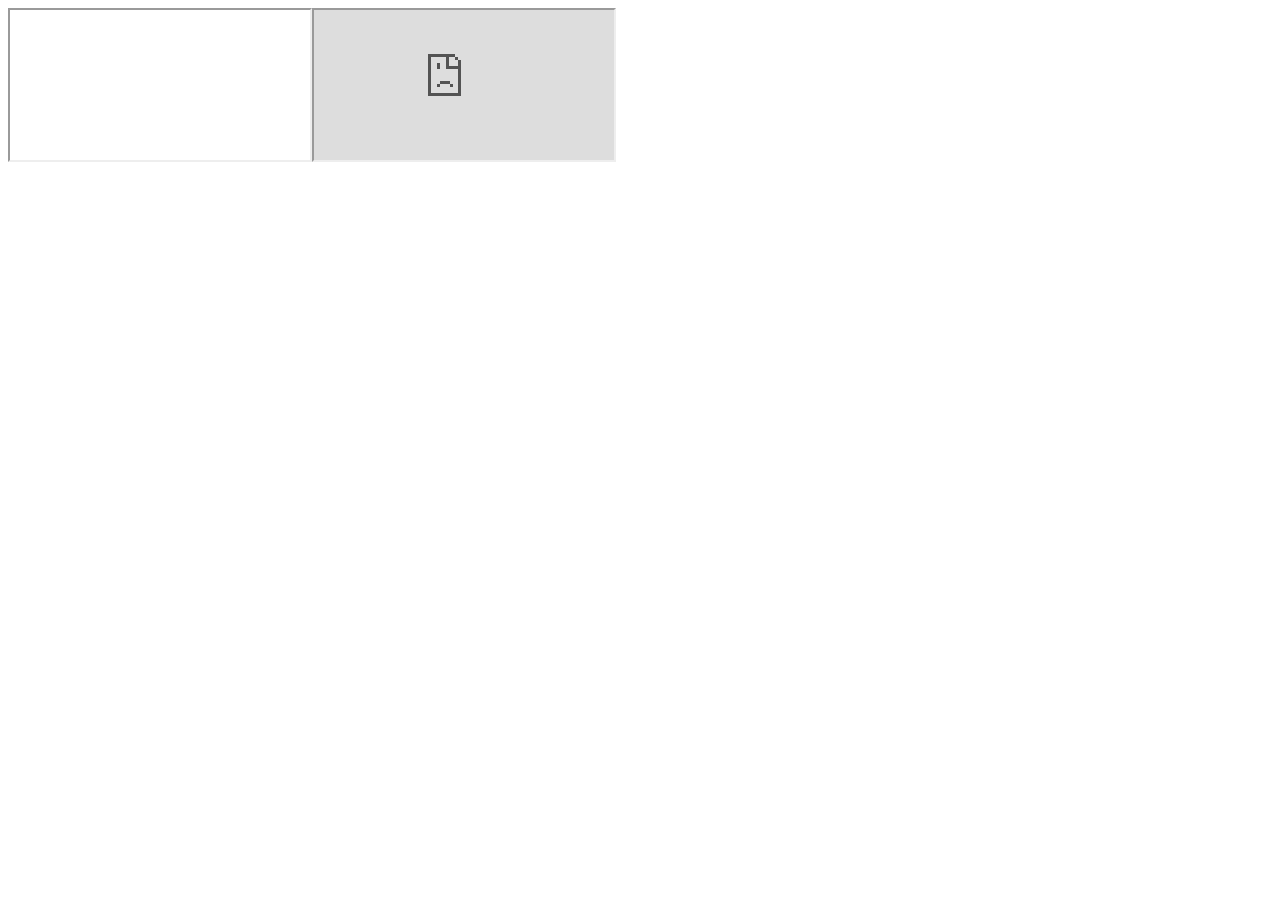
<file: src/icons/Icons _ Font Awesome_files/m-outer-14f4001d2d49d367924c6ae47f2e2539.html>
<!DOCTYPE html>
<!-- saved from url=(0267)https://js.stripe.com/v3/m-outer-14f4001d2d49d367924c6ae47f2e2539.html#url=https%3A%2F%2Ffontawesome.com%2Ficons&title=Icons%20%7C%20Font%20Awesome&referrer=https%3A%2F%2Fwww.google.com%2F&muid=9daf2533-8eab-4862-b3cd-5e6efdebffbfe60749&sid=NA&version=6&preview=false -->
<html><head><meta http-equiv="Content-Type" content="text/html; charset=UTF-8"><meta http-equiv="X-UA-Compatible" content="IE=edge"></head><body><script src="./m-outer-2a22f74a91e8306530f63fe49f9ad628.js.Без названия"></script><iframe src="./inner.html"></iframe></body></html>
</file>
<file: src/css/newweb.css>
.header{
    z-index: 2;
    width: 100%;
    position: fixed;
    backdrop-filter:blur(8px);
    background-color: #2C3E50;
}
.header_menu{
    display: flex;
    justify-content: space-around;
    align-items: center;
    height: 100px;
}
.header_logo{
    width: 50px;
    height: 50px;
}
.header_logo img {
    width: 100%;
    height: 100%;
}
.header ul {
    display: flex;
    justify-content: space-around;
    width: 600px;
    list-style: none;
    align-items: center;
    margin: 0;
}
.header ul li a {
text-decoration: none;
    color: white;
}
.components{
    background-color: #ff5b5b;
    padding: 6px;
}
.components:hover a{
    color: black;
}
.promo{
    background-image: url("../img/headerimage.jpg");
    height: 100vh;
    position: relative;
}
.promo_block{
    width: 100%;
    height: 100%;
    background-color: #2C3E50;
    opacity: 0.9;
    position: absolute;
    top: 0;
    left: 0;
}
.promo_section{
    width: 100%;
    height: 100vh;
    display: flex;
    flex-direction: column;
    justify-content: space-around;
    position: relative;
}
.promo_section .promo_title{
    display: flex;
    flex-direction: column;
    justify-content: space-around;
    height: 270px;
}
.promo_section .promo_title h1{
    color: white;
    font-size: 70px;
}
.promo_section .promo_title button{
    padding: 6px;
    border-radius: 20px;
    width: 120px;
    border: none;
    outline: none;
    background-color: #ff5b5b;
    color: white;
}
.paragraph{
    font-size: 19px;
    font-weight: 600;
    color: white;
}
.promo_links{
    display: flex;
    justify-content: space-between;
    color: #b3b3b3;
    position: absolute;
    bottom: 10px;
    width: 100%;
}
.promo_item:first-child p{
    font-size: 14px;
    margin: 0;
}
.promo_links img{
    width: 20px;
    height: 20px;
}
.promo_link{
    display: flex;
    justify-content: end;
    align-items: center;
    width: 50%;
    font-size: 14px;
    margin-left: 100px;
}
.promo_link .promo_item:first-child > div{
    display: flex;
    align-items: center;
    align-self: flex-end;
}
.promo_self{
    display: flex;
    align-items: center;
    align-self: flex-end;
}
.promo_link .promo_item:first-child p{
    margin: 0;
    margin-left: 5px;
    align-self: flex-end;
}
.promo_link .promo_item:nth-child(2){
    display: flex;
    flex-direction: column;
    margin-left: 100px;

}
.promo_item:nth-child(2) p{
    align-self: flex-end;
    margin: 0;
}
.about{
    height: 50vh;
    background-color: #c9c9c936;
}
.about_block{
    display: flex;
    justify-content: space-around;
    position: relative;
    top: 50px;
}
.about_list:first-child{
    width: 350px;
}
.about_list a{
    color: #ff5b5b;
    text-decoration: none;
}
.about_list:nth-child(2){
    display: flex;
    width: 750px;
    height: 230px;
    justify-content: space-around;
    flex-wrap: wrap;
    align-items: center;
}
.about_list_item{
    display: flex;
    align-items: center;
    width: 350px;
    justify-content: flex-start;
    background-color: white;
    padding: 10px;
    height: 100px;
}
.about_list_item img{
    width: 40px;
    height: 40px;
    margin-right: 30px;
}
.about_list_item p{
    margin: 0;
}
.about_list_item h4{
   color: #ff5b5b;
}
.expertises{
    height: 60vh;
}
.expertises_text{
    opacity: 0.5;
}
.expertises p{
    margin: 0;
}
.expertises_list{
    display: flex;
    justify-content: space-around;
}
.expertises_list a{
    text-decoration: none;
    color: black;
}
.expertises_item{
    width: 380px;
    display: flex;
    flex-direction: column;
    align-items: center;
}
.expertises_item img{
    width: 350px;
    height: 200px;
}
.expertises_item p{
    width: 300px;
    text-align: center;
    opacity: 0.5;
}
.container1{
    width: inherit;
    display: flex;
    justify-content: space-around;
}
.container p, h2{
    margin-left: 0;
    font-family: sans-serif;
}
.products{
    height: 60vh;
}
.products_text{
    opacity: 0.5;
}
.products p{
    margin: 0;
}
.products_list{
    display: flex;
    justify-content: space-around;
}
.products_list a{
    text-decoration: none;
    color:#ff5b5b ;
}
.products_item{
    width: 300px;
    display: flex;
    flex-direction: column;
    align-items: center;
}
.products_item img{
    width: 280px;
    height: 200px;
}
.products_item p{
    width: 300px;
    text-align: center;
    opacity: 0.5;
}
.container2{
    width:100%;
    display: flex;
    justify-content: space-around;
}
.testmonials{
    height: 60vh;
}
.testmonials_text{
    opacity: 0.5;
}
.testmonials p{
    margin: 0;
}
.testmonial_item{
    display: flex;


}
.testmonial_item img{
    width: 160px;
    height: 160px;
    border-radius: 50%;
}
.testmonials_item p{
    width: 300px;
    text-align: center;
    opacity: 0.5;
}
.test_text{
    display: flex;
    flex-direction:column;
}
.test_text h3{
    text-decoration:overline;
    color:#ff5b5b ;
}
.test_text h3 span{
    color:black;
}
.test_text .full{
    opacity: 0.5;
}

.promo1{
    width: 100%;
    height:40vh ;
    display: flex;
    background-color: #2C3E50;
}
.promo_container{
    width:100%;
    height:40vh;
    display: flex;
    justify-content: space-around;
    align-items: center;

}
.paragraph1{
    font-size: 19px;
    font-weight: 600;
    color: white;
}
.promo_items1{
    width: 30%;
    height:240px;
    display:flex;
    justify-content:center;
    align-items: center;
    flex-direction: column;
    align-self:flex-end;
    bottom: 10px;


}
.promo_items1 .promo_self1 img{
    width: 20px;
    height: 20px;

}
.promo_items1 .promo_img1{
    width: 20px;
    height:20px;
    display:flex;

}
.promo_container p{
    margin: 0;
    color: white;
    align-self:flex-start;
}
.promo_items1 .promo_self1 p{
    margin: 0;
    margin-left:9px;
}

.promo_self1{
   display: flex;
    align-items: center;


}
.promo_items1 .promo_self1{
    width:220px;
}
.promo_items1 .promo_img1 img{
    margin:5px;
    width:18px;
    height:18px;
}
.blog{
    height: 70vh;
}
.blogs_text{
    opacity: 0.5;
}
.blog p{
    margin: 0;
}
.blog_item{
    display: flex;
    height:60vh;
    justify-content:space-around;
    flex-wrap:wrap;

}
.blog_item img{
    width:380px;
    height: 260px;

}
.blog_item p{
    width: 700px;
    margin:0;

}
.blog_text{
    display: flex;
    flex-direction:column;
}


.blog_text h3 span{
    color:white;
    background-color:#22b8cf;
    border-radius:10px;
    font-size:14px;
    padding:3px;

}

.blog_item .blog_img img{
    width:20px;
    height:20px;
}
.blog_img{
    display:flex;
    width:300px;

}
.blog_img p{
    margin:0;
    opacity:0.5;
    margin-left: 7px;
}
.footer{
    height: 80vh;
}
.mainfooter{
    display: flex;
    justify-content:space-between;
}
.inputs{
    width: 60%;
    height: 300px;
    display: flex;
    flex-direction: column;
    justify-content: space-around;
}
.email{
    display: flex;
    justify-content: space-between;
}
input{
    width: 320px;
    margin: 5px;
    padding: 5px;
    border-radius: 5px;
    border: 1px solid grey;
}
textarea{
    height: 200px;
    width: 100%;
    align-self: center;
    border-radius: 5px;
    opacity: 0.6;
}
button{
    background-color: #ff5b5b;
    color: white;
    border-radius: 5px;
    border: none;
    outline: none;
    padding: 5px;
}
.contactinfo{
    width: 35%;
    display: flex;
    flex-direction: column;
    justify-content: space-evenly;
}
.contactinfo p{
    margin: 0;
}
.contactinfo img{
    width: 20px;
    height: 20px;
}
.contacts{
    display: flex;
    flex-direction: column;
    height: 200px;
    width: 100%;
    justify-content: space-evenly;
}
.box{
    display: flex;
}
.box p{
    margin-left: 10px;
}
.smallfooter{
    height:200px;
    display: flex;
    justify-content: space-between;
    margin-top:50px;
}
.sites img{
    width:20px;
    height:20px;
    margin:15px;
}
.copy p{
    opacity:0.6;
}
</file>
